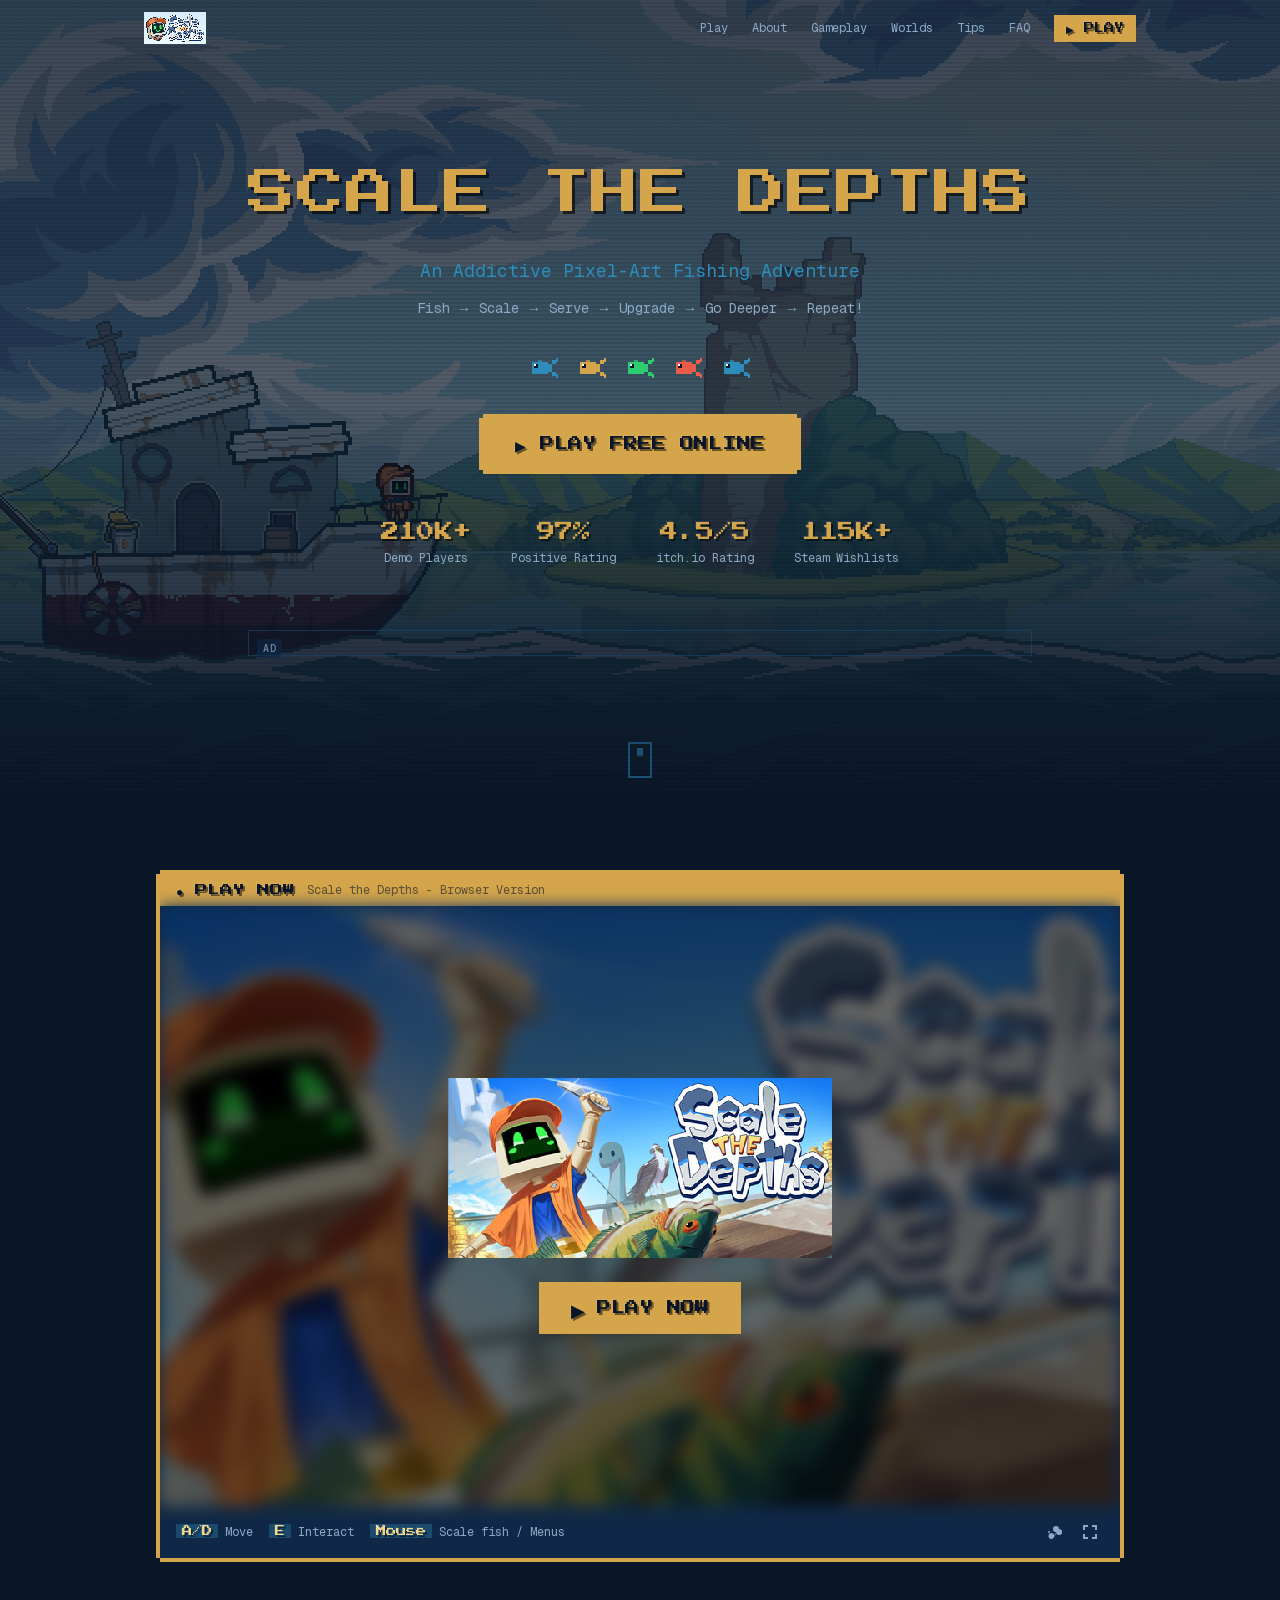
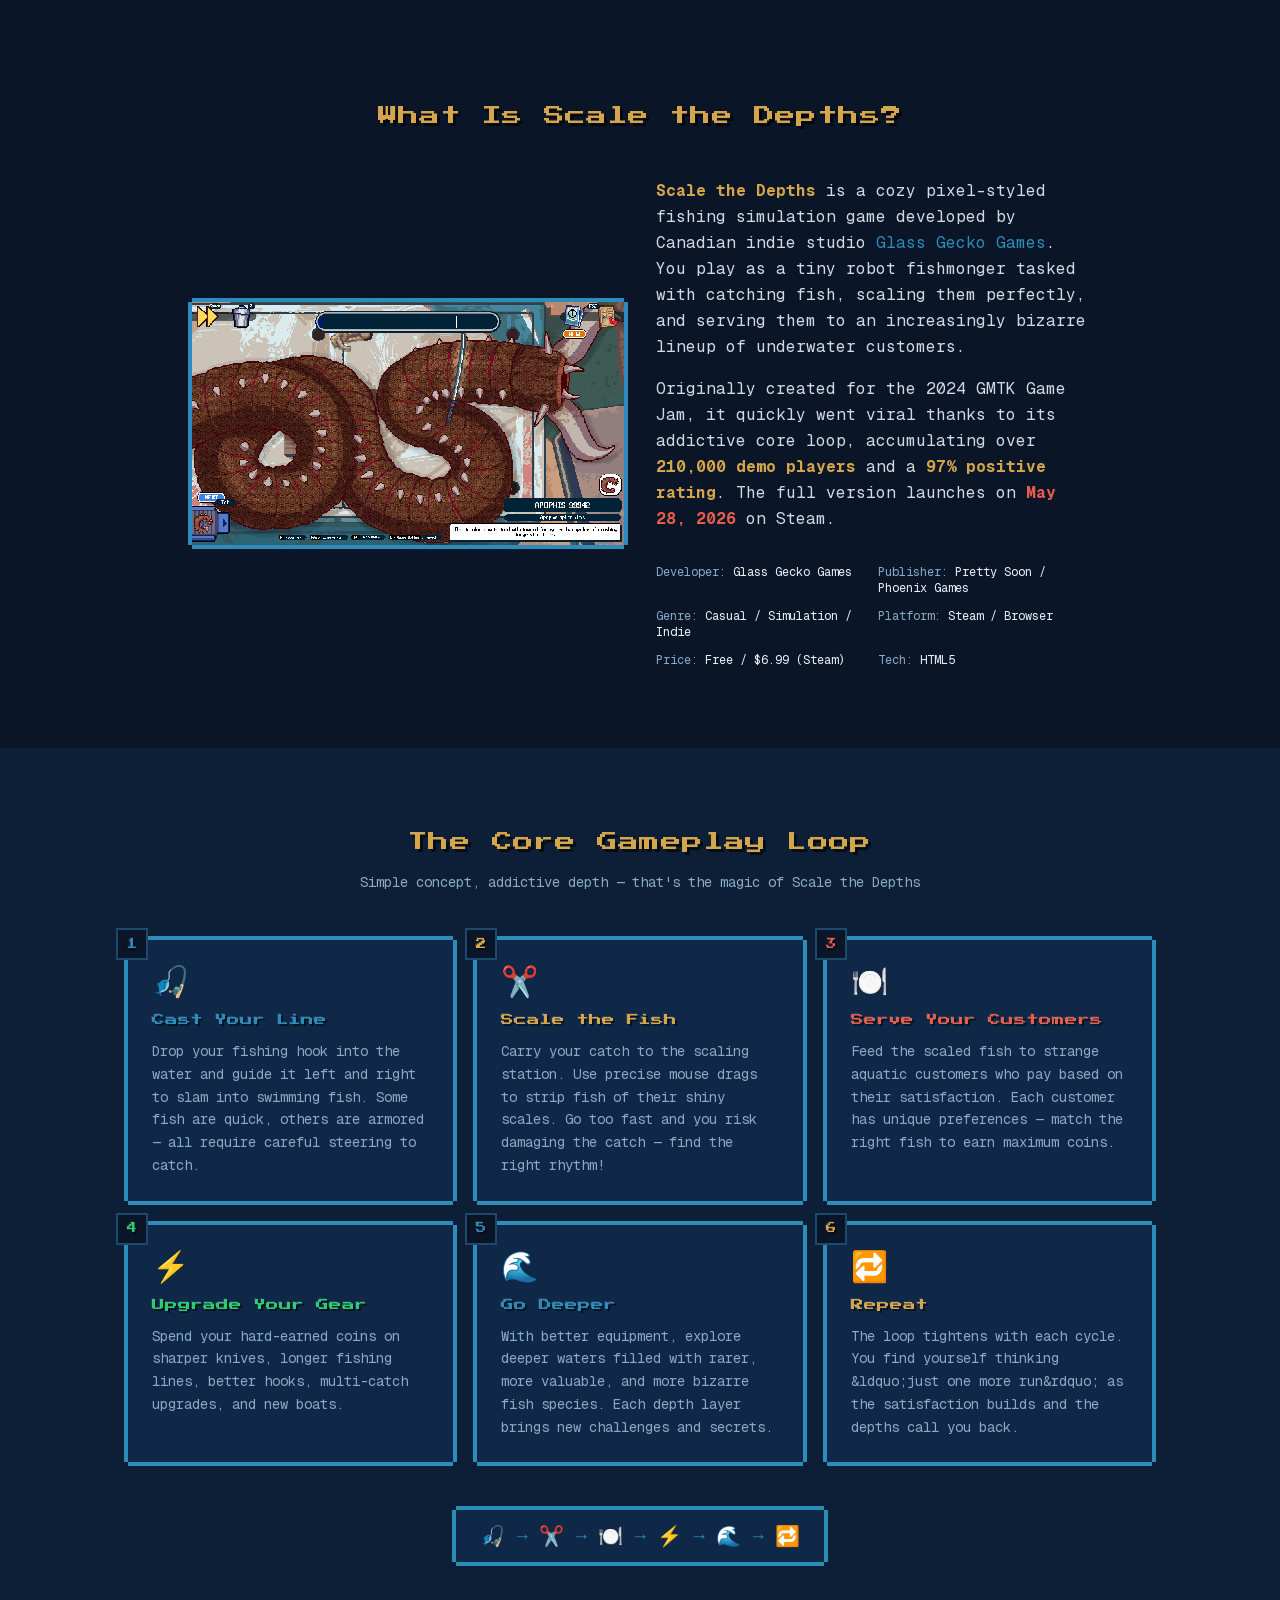
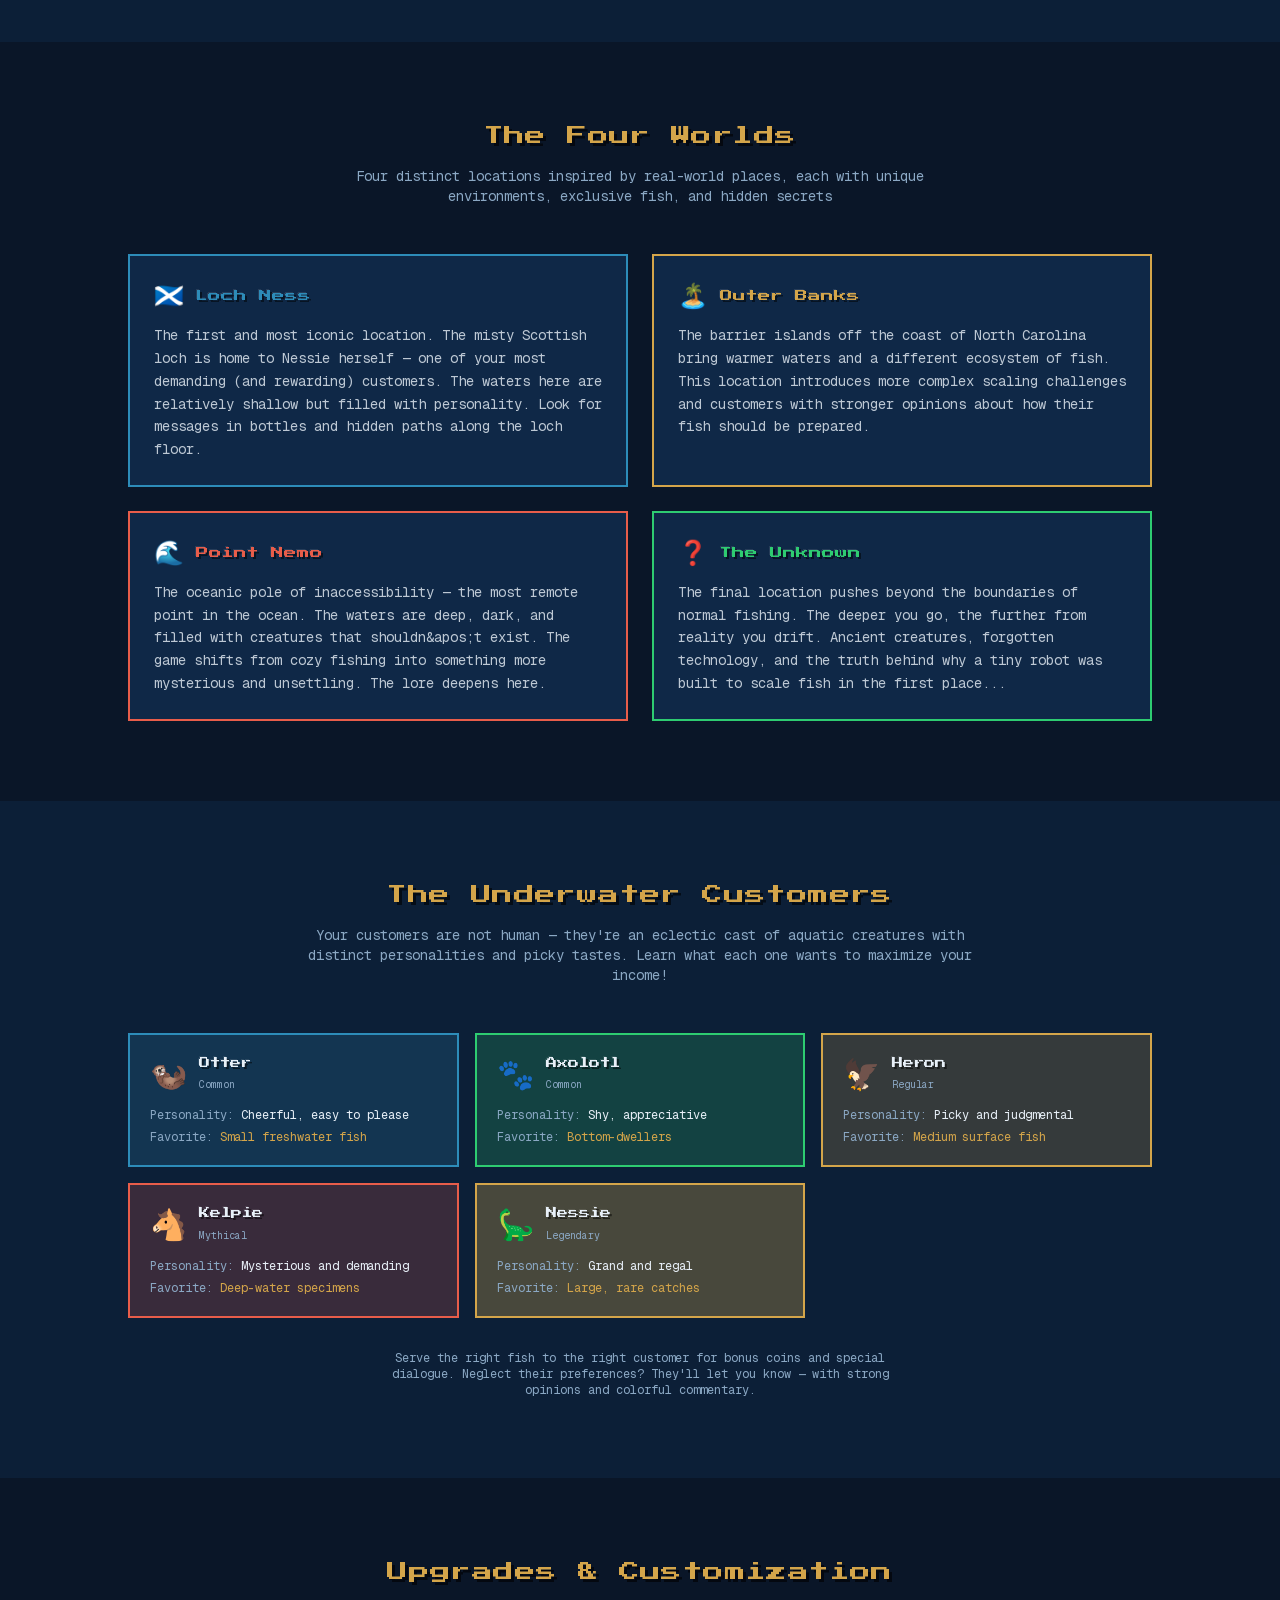
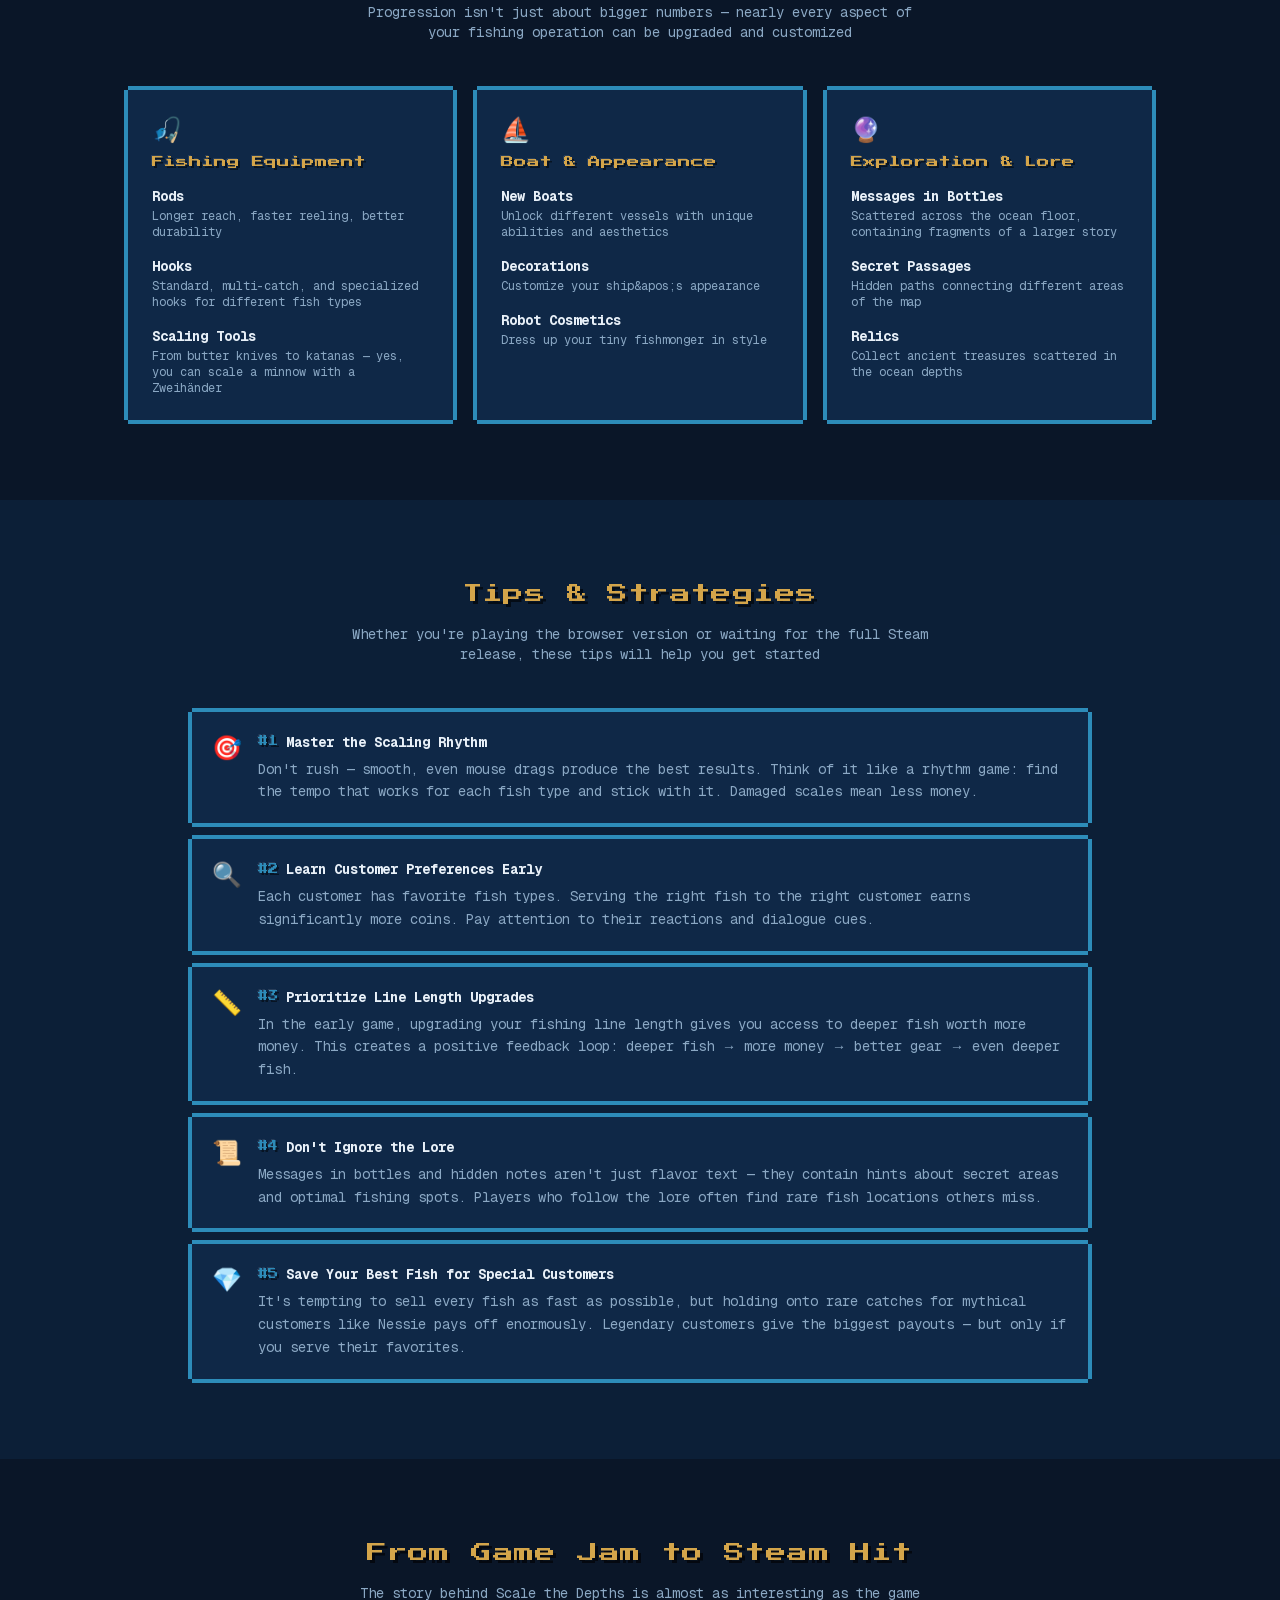
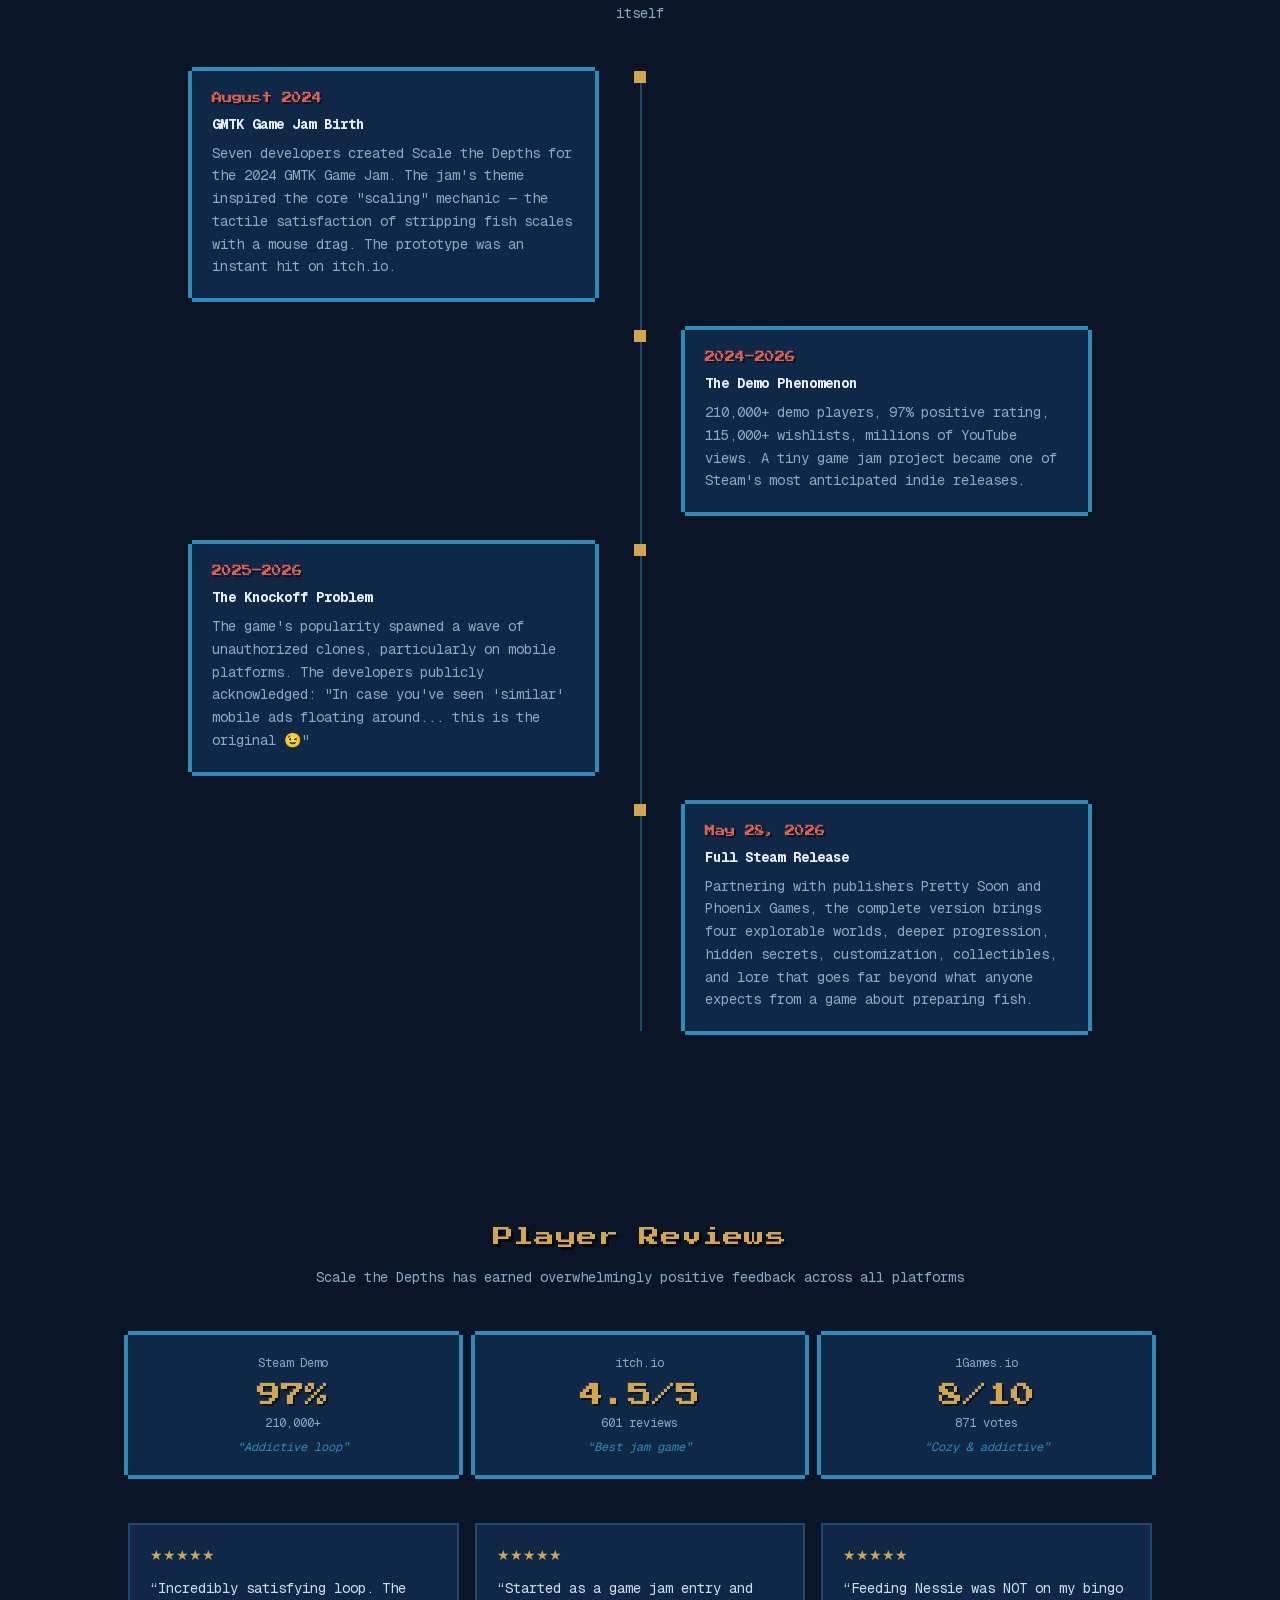
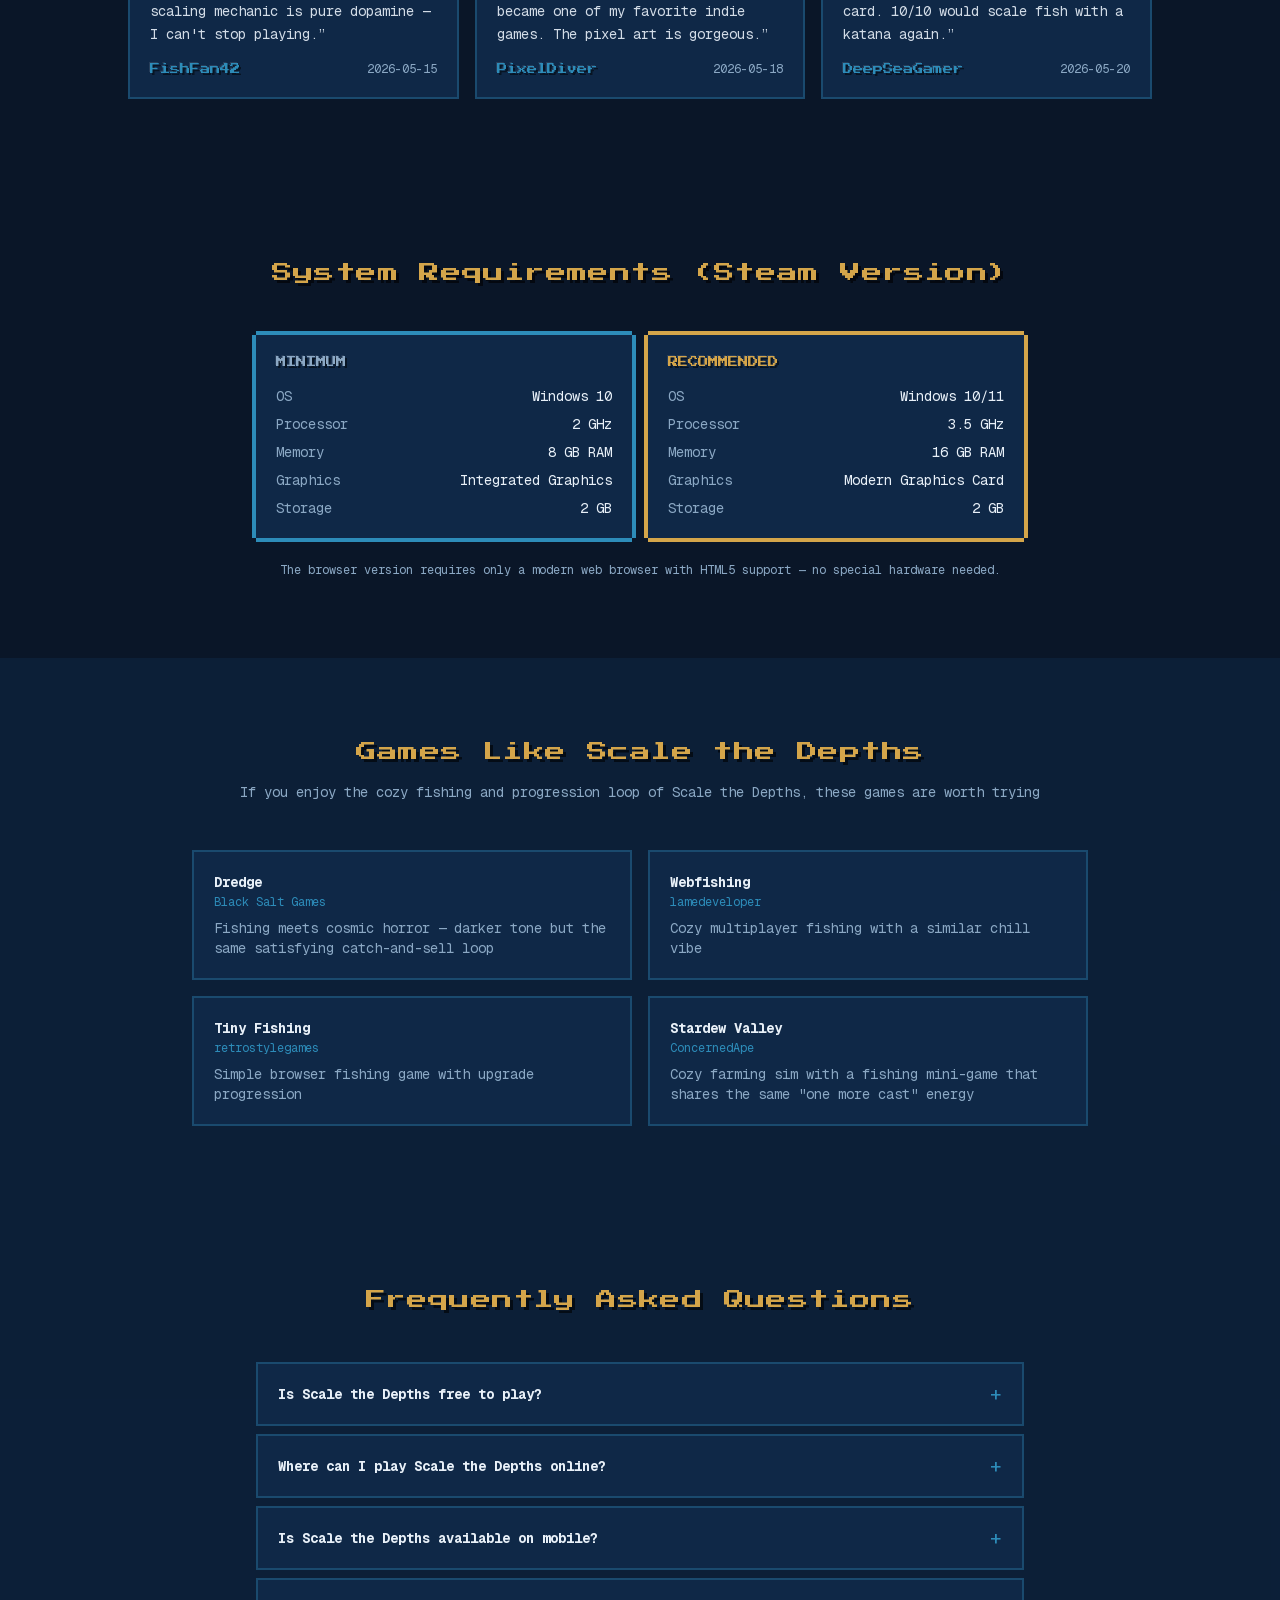
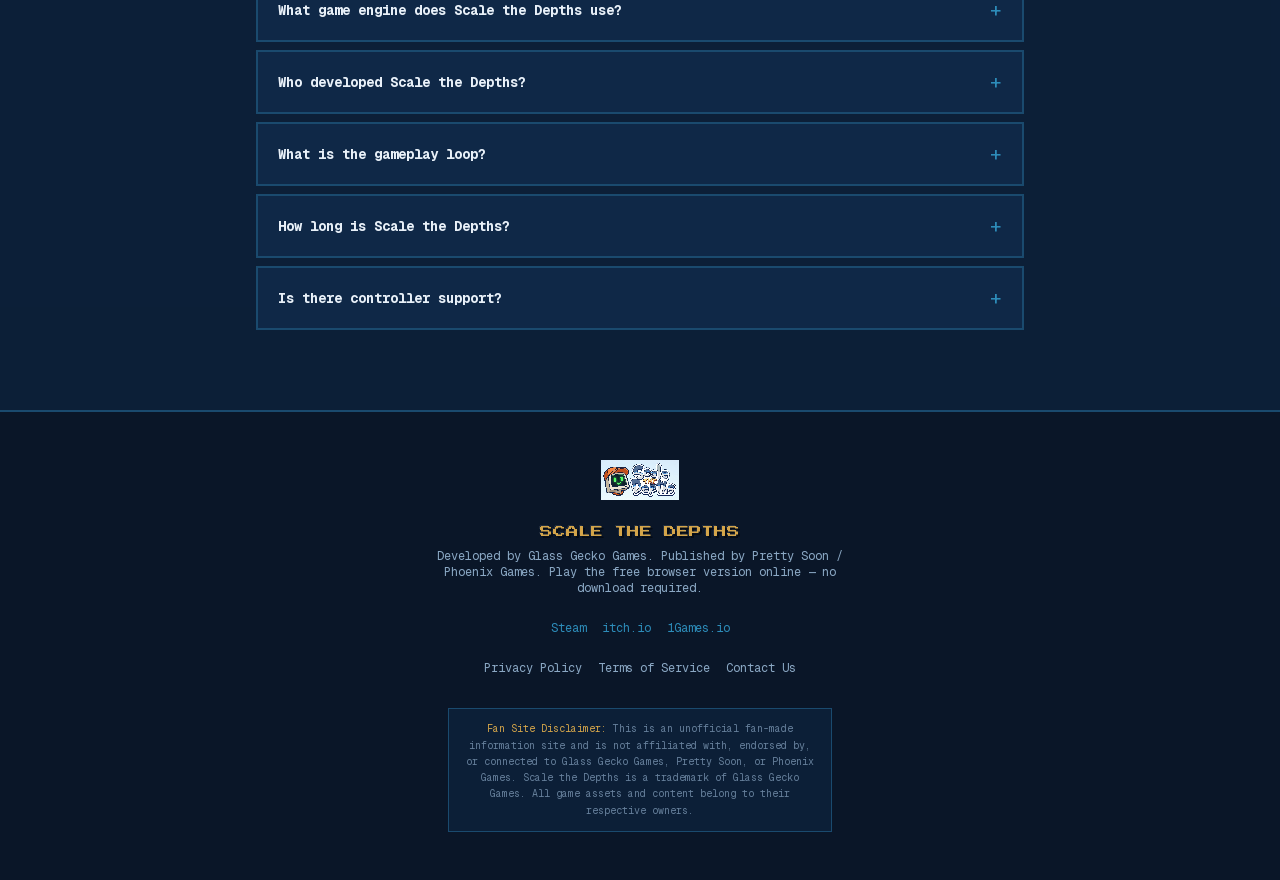
<file: index.html>
<!DOCTYPE html><html lang="en" class="press_start_2p_a695aa79-module__FVZJea__variable geist_mono_8d43a2aa-module__8Li5zG__variable h-full antialiased"><head><meta charSet="utf-8"/><meta name="viewport" content="width=device-width, initial-scale=1"/><link rel="preload" href="/_next/static/media/797e433ab948586e-s.p.08e28id.o-okb.woff2" as="font" crossorigin="" type="font/woff2"/><link rel="preload" href="/_next/static/media/de161955856a921d-s.p.04z8pihzuh7s1.woff2" as="font" crossorigin="" type="font/woff2"/><link rel="preload" as="image" href="/logo.png"/><link rel="preload" as="image" href="/images/steam-scale-the-depths-header.jpg"/><link rel="preload" href="/images/steam-scale-the-depths-screenshot1.jpg" as="image"/><link rel="stylesheet" href="/_next/static/chunks/0aao7ou1zxcij.css" data-precedence="next"/><link rel="preload" as="script" fetchPriority="low" href="/_next/static/chunks/0tcv-rfifak1q.js"/><script src="/_next/static/chunks/00awhcvun08fm.js" async=""></script><script src="/_next/static/chunks/0uezeykgodd86.js" async=""></script><script src="/_next/static/chunks/08v1gg5ld_.hp.js" async=""></script><script src="/_next/static/chunks/turbopack-0.izfkkwdk1rm.js" async=""></script><script src="/_next/static/chunks/07ssmoafa4sk5.js" async=""></script><script src="/_next/static/chunks/0n~v8~rri7~t2.js" async=""></script><script src="/_next/static/chunks/00v5fgnqkhwhj.js" async=""></script><link rel="preload" href="https://www.googletagmanager.com/gtag/js?id=G-6SHDS9DVNF" as="script"/><link rel="preload" href="https://pl30665157.effectivecpmnetwork.com/2c/65/bf/2c65bf37ed0d24b0bec01fe015222b53.js" as="script"/><link rel="preload" href="https://pl30665156.effectivecpmnetwork.com/91f163934ac1c2582e80141406e0b3bd/invoke.js" as="script"/><meta name="next-size-adjust" content=""/><title>Scale the Depths - Play Free Online | Pixel Art Fishing Adventure</title><meta name="description" content="Play Scale the Depths free online — a cozy pixel-styled fishing adventure by Glass Gecko Games. Catch, scale, and serve fish to quirky underwater customers. No download required."/><meta name="keywords" content="Scale the Depths,fishing game,pixel art,online game,free game,HTML5,indie game,casual game,cozy game,browser game"/><meta property="og:title" content="Scale the Depths - Play Free Online | Pixel Art Fishing Adventure"/><meta property="og:description" content="Play Scale the Depths free in your browser — a cozy pixel-styled fishing adventure. No download required!"/><meta property="og:image" content="http://localhost:3000/images/steam-scale-the-depths-header.jpg"/><meta property="og:type" content="website"/><meta name="twitter:card" content="summary_large_image"/><meta name="twitter:title" content="Scale the Depths - Play Free Online | Pixel Art Fishing Adventure"/><meta name="twitter:description" content="Play Scale the Depths free in your browser — a cozy pixel-styled fishing adventure. No download required!"/><meta name="twitter:image" content="http://localhost:3000/images/steam-scale-the-depths-header.jpg"/><link rel="icon" href="/favicon.ico?favicon.0x3dzn~oxb6tn.ico" sizes="256x256" type="image/x-icon"/><link rel="icon" href="/favicon-16x16.png" sizes="16x16" type="image/png"/><link rel="icon" href="/favicon-32x32.png" sizes="32x32" type="image/png"/><link rel="apple-touch-icon" href="/apple-touch-icon.png"/><script src="/_next/static/chunks/03~yq9q893hmn.js" noModule=""></script></head><body class="min-h-full flex flex-col font-mono"><div hidden=""><!--$--><!--/$--></div><nav class="fixed top-0 left-0 right-0 z-50 transition-all duration-300 bg-transparent"><div class="max-w-5xl mx-auto px-4 flex items-center justify-between h-14"><a href="#"><img src="/logo.png" alt="Scale the Depths" class="h-8 pixel-img"/></a><div class="hidden md:flex items-center gap-6"><a href="#play" class="text-xs text-muted-foreground hover:text-sand transition-colors font-mono">Play</a><a href="#about" class="text-xs text-muted-foreground hover:text-sand transition-colors font-mono">About</a><a href="#gameplay" class="text-xs text-muted-foreground hover:text-sand transition-colors font-mono">Gameplay</a><a href="#worlds" class="text-xs text-muted-foreground hover:text-sand transition-colors font-mono">Worlds</a><a href="#tips" class="text-xs text-muted-foreground hover:text-sand transition-colors font-mono">Tips</a><a href="#faq" class="text-xs text-muted-foreground hover:text-sand transition-colors font-mono">FAQ</a><a href="#play" class="bg-sand hover:bg-sand-light text-ocean-deep pixel-text text-[10px] px-3 py-1.5 transition-colors">▶ PLAY</a></div><button class="md:hidden text-muted-foreground hover:text-sand"><div class="space-y-1"><div class="w-5 h-0.5 bg-current transition-transform "></div><div class="w-5 h-0.5 bg-current transition-opacity "></div><div class="w-5 h-0.5 bg-current transition-transform "></div></div></button></div></nav><main><section class="relative min-h-[90vh] flex items-center justify-center overflow-hidden scanlines"><div class="absolute inset-0 bg-cover bg-center bg-no-repeat" style="background-image:url(&#x27;/images/steam-scale-the-depths-bg.jpg&#x27;)"></div><div class="absolute inset-0 bg-gradient-to-b from-ocean-deep/80 via-ocean-deep/70 to-ocean-deep"></div><div class="absolute inset-0 overflow-hidden pointer-events-none"><div class="absolute rounded-none bg-ocean-light/20" style="width:11px;height:11px;left:51.335564349546644%;bottom:-11px;animation:float 9.235260497140931s ease-in-out 3.1943779652789814s infinite"></div><div class="absolute rounded-none bg-ocean-light/20" style="width:4px;height:4px;left:20.51262095684303%;bottom:-4px;animation:float 7.13942977125145s ease-in-out 5.212468734373841s infinite"></div><div class="absolute rounded-none bg-ocean-light/20" style="width:10px;height:10px;left:28.00447637506249%;bottom:-10px;animation:float 7.758995616700847s ease-in-out 7.296934556837435s infinite"></div><div class="absolute rounded-none bg-ocean-light/20" style="width:9px;height:9px;left:12.135166028552934%;bottom:-9px;animation:float 13.202148112597728s ease-in-out 2.5527180879226457s infinite"></div><div class="absolute rounded-none bg-ocean-light/20" style="width:7px;height:7px;left:2.1726086464273653%;bottom:-7px;animation:float 10.427569662656797s ease-in-out 6.046496124496986s infinite"></div><div class="absolute rounded-none bg-ocean-light/20" style="width:4px;height:4px;left:84.03967983719411%;bottom:-4px;animation:float 6.088388541719988s ease-in-out 6.48246102237408s infinite"></div><div class="absolute rounded-none bg-ocean-light/20" style="width:8px;height:8px;left:84.55027747880564%;bottom:-8px;animation:float 6.420150320691189s ease-in-out 2.9979391471904915s infinite"></div><div class="absolute rounded-none bg-ocean-light/20" style="width:7px;height:7px;left:16.918508503478%;bottom:-7px;animation:float 13.32954694590084s ease-in-out 6.170672966617229s infinite"></div><div class="absolute rounded-none bg-ocean-light/20" style="width:7px;height:7px;left:42.71143645455822%;bottom:-7px;animation:float 13.743665097205652s ease-in-out 6.183822478549329s infinite"></div><div class="absolute rounded-none bg-ocean-light/20" style="width:7px;height:7px;left:16.456015928841317%;bottom:-7px;animation:float 11.421218804903488s ease-in-out 3.332331859523139s infinite"></div><div class="absolute rounded-none bg-ocean-light/20" style="width:9px;height:9px;left:56.05155919253202%;bottom:-9px;animation:float 12.459619943776719s ease-in-out 1.530439412570745s infinite"></div><div class="absolute rounded-none bg-ocean-light/20" style="width:7px;height:7px;left:97.57926788314062%;bottom:-7px;animation:float 7.1376748147379665s ease-in-out 2.875800933969545s infinite"></div><div class="absolute rounded-none bg-ocean-light/20" style="width:6px;height:6px;left:82.29804786237862%;bottom:-6px;animation:float 9.308843452547269s ease-in-out 3.44640342274948s infinite"></div><div class="absolute rounded-none bg-ocean-light/20" style="width:8px;height:8px;left:30.292721379501653%;bottom:-8px;animation:float 13.568044638153996s ease-in-out 2.2140422205522228s infinite"></div><div class="absolute rounded-none bg-ocean-light/20" style="width:10px;height:10px;left:72.61546288292165%;bottom:-10px;animation:float 7.734698389066441s ease-in-out 4.7324951962998885s infinite"></div><div class="absolute rounded-none bg-ocean-light/20" style="width:10px;height:10px;left:28.736969757523156%;bottom:-10px;animation:float 13.402848931308602s ease-in-out 0.9343457971340552s infinite"></div><div class="absolute rounded-none bg-ocean-light/20" style="width:10px;height:10px;left:68.53765422383327%;bottom:-10px;animation:float 12.11970958046711s ease-in-out 7.8576246434186885s infinite"></div><div class="absolute rounded-none bg-ocean-light/20" style="width:6px;height:6px;left:82.27302164647867%;bottom:-6px;animation:float 7.24656230982991s ease-in-out 5.232396253060102s infinite"></div><div class="absolute rounded-none bg-ocean-light/20" style="width:6px;height:6px;left:54.98182756125984%;bottom:-6px;animation:float 6.813653204256196s ease-in-out 5.4414744004158955s infinite"></div><div class="absolute rounded-none bg-ocean-light/20" style="width:7px;height:7px;left:19.45391109700154%;bottom:-7px;animation:float 13.51145498624962s ease-in-out 5.434310795170299s infinite"></div></div><div class="relative z-10 text-center px-4 max-w-4xl mx-auto"><h1 class="pixel-heading text-sand text-2xl sm:text-3xl md:text-4xl lg:text-5xl mb-6 leading-relaxed">SCALE THE DEPTHS</h1><p class="text-ocean-light text-sm sm:text-base md:text-lg max-w-2xl mx-auto mb-3 font-mono leading-relaxed">An Addictive Pixel-Art Fishing Adventure</p><p class="text-muted-foreground text-xs sm:text-sm max-w-xl mx-auto mb-10 font-mono">Fish → Scale → Serve → Upgrade → Go Deeper → Repeat!</p><div class="flex items-center justify-center gap-4 mb-10"><svg width="32" height="20" viewBox="0 0 16 10" class="text-ocean-light animate-float" style="image-rendering:pixelated"><rect x="2" y="2" width="8" height="6" fill="currentColor"></rect><rect x="10" y="3" width="2" height="4" fill="currentColor"></rect><rect x="12" y="1" width="2" height="2" fill="currentColor"></rect><rect x="12" y="7" width="2" height="2" fill="currentColor"></rect><rect x="14" y="0" width="1" height="2" fill="currentColor"></rect><rect x="14" y="8" width="1" height="2" fill="currentColor"></rect><rect x="3" y="3" width="2" height="2" fill="#0a1628"></rect><rect x="3" y="3" width="1" height="1" fill="#ffffff"></rect><rect x="5" y="1" width="2" height="1" fill="currentColor" opacity="0.7"></rect></svg><svg width="32" height="20" viewBox="0 0 16 10" class="text-sand animate-float [animation-delay:0.5s]" style="image-rendering:pixelated"><rect x="2" y="2" width="8" height="6" fill="currentColor"></rect><rect x="10" y="3" width="2" height="4" fill="currentColor"></rect><rect x="12" y="1" width="2" height="2" fill="currentColor"></rect><rect x="12" y="7" width="2" height="2" fill="currentColor"></rect><rect x="14" y="0" width="1" height="2" fill="currentColor"></rect><rect x="14" y="8" width="1" height="2" fill="currentColor"></rect><rect x="3" y="3" width="2" height="2" fill="#0a1628"></rect><rect x="3" y="3" width="1" height="1" fill="#ffffff"></rect><rect x="5" y="1" width="2" height="1" fill="currentColor" opacity="0.7"></rect></svg><svg width="32" height="20" viewBox="0 0 16 10" class="text-seaweed animate-float [animation-delay:1s]" style="image-rendering:pixelated"><rect x="2" y="2" width="8" height="6" fill="currentColor"></rect><rect x="10" y="3" width="2" height="4" fill="currentColor"></rect><rect x="12" y="1" width="2" height="2" fill="currentColor"></rect><rect x="12" y="7" width="2" height="2" fill="currentColor"></rect><rect x="14" y="0" width="1" height="2" fill="currentColor"></rect><rect x="14" y="8" width="1" height="2" fill="currentColor"></rect><rect x="3" y="3" width="2" height="2" fill="#0a1628"></rect><rect x="3" y="3" width="1" height="1" fill="#ffffff"></rect><rect x="5" y="1" width="2" height="1" fill="currentColor" opacity="0.7"></rect></svg><svg width="32" height="20" viewBox="0 0 16 10" class="text-coral animate-float [animation-delay:1.5s]" style="image-rendering:pixelated"><rect x="2" y="2" width="8" height="6" fill="currentColor"></rect><rect x="10" y="3" width="2" height="4" fill="currentColor"></rect><rect x="12" y="1" width="2" height="2" fill="currentColor"></rect><rect x="12" y="7" width="2" height="2" fill="currentColor"></rect><rect x="14" y="0" width="1" height="2" fill="currentColor"></rect><rect x="14" y="8" width="1" height="2" fill="currentColor"></rect><rect x="3" y="3" width="2" height="2" fill="#0a1628"></rect><rect x="3" y="3" width="1" height="1" fill="#ffffff"></rect><rect x="5" y="1" width="2" height="1" fill="currentColor" opacity="0.7"></rect></svg><svg width="32" height="20" viewBox="0 0 16 10" class="text-ocean-light animate-float [animation-delay:2s]" style="image-rendering:pixelated"><rect x="2" y="2" width="8" height="6" fill="currentColor"></rect><rect x="10" y="3" width="2" height="4" fill="currentColor"></rect><rect x="12" y="1" width="2" height="2" fill="currentColor"></rect><rect x="12" y="7" width="2" height="2" fill="currentColor"></rect><rect x="14" y="0" width="1" height="2" fill="currentColor"></rect><rect x="14" y="8" width="1" height="2" fill="currentColor"></rect><rect x="3" y="3" width="2" height="2" fill="#0a1628"></rect><rect x="3" y="3" width="1" height="1" fill="#ffffff"></rect><rect x="5" y="1" width="2" height="1" fill="currentColor" opacity="0.7"></rect></svg></div><a href="#play" class="inline-block bg-sand hover:bg-sand-light text-ocean-deep pixel-text text-xs sm:text-sm px-8 py-4 transition-colors duration-150 pixel-border-gold">▶ PLAY FREE ONLINE</a><div class="flex flex-wrap justify-center gap-6 sm:gap-10 mt-12"><div class="text-center"><div class="pixel-text text-sand text-sm sm:text-lg">210K+</div><div class="text-muted-foreground text-xs mt-1 font-mono">Demo Players</div></div><div class="text-center"><div class="pixel-text text-sand text-sm sm:text-lg">97%</div><div class="text-muted-foreground text-xs mt-1 font-mono">Positive Rating</div></div><div class="text-center"><div class="pixel-text text-sand text-sm sm:text-lg">4.5/5</div><div class="text-muted-foreground text-xs mt-1 font-mono">itch.io Rating</div></div><div class="text-center"><div class="pixel-text text-sand text-sm sm:text-lg">115K+</div><div class="text-muted-foreground text-xs mt-1 font-mono">Steam Wishlists</div></div></div><div class="border-border/60 relative mt-12 border pt-6 sm:mt-16"><span class="text-muted-foreground/70 bg-muted/60 absolute top-2 left-2 rounded px-1.5 py-0.5 text-[10px] font-semibold tracking-wider">AD</span><div id="container-91f163934ac1c2582e80141406e0b3bd"></div></div></div><div class="absolute bottom-8 left-1/2 -translate-x-1/2 animate-wave"><div class="w-6 h-9 border-2 border-ocean-light/50 flex items-start justify-center p-1"><div class="w-1.5 h-2 bg-ocean-light/50 animate-bounce"></div></div></div></section><div id="play"><section id="play" class="py-16 px-4"><div class="mx-auto" style="max-width:960px"><div class="pixel-border-gold bg-card overflow-hidden"><div class="bg-sand px-4 py-2 flex items-center gap-3"><span class="text-ocean-deep pixel-text text-xs">● PLAY NOW</span><span class="text-ocean-deep/60 text-xs font-mono">Scale the Depths - Browser Version</span></div><div class="relative w-full" style="aspect-ratio:960 / 600"><div class="absolute inset-0"><div class="absolute inset-0" style="background-image:url(&#x27;/images/steam-scale-the-depths-header.jpg&#x27;);background-size:cover;background-position:center;filter:blur(8px) brightness(0.4)"></div><div class="absolute inset-0 flex flex-col items-center justify-center"><div class="relative z-10 flex flex-col items-center gap-6"><img src="/images/steam-scale-the-depths-header.jpg" alt="Scale the Depths Thumbnail" class="w-96 h-auto object-cover pixel-img"/><button class="flex items-center gap-3 px-8 py-3 bg-sand hover:bg-sand-light text-ocean-deep pixel-text text-sm transition-colors shadow-lg"><span class="text-lg">▶</span>PLAY NOW</button></div></div></div></div><div class="bg-ocean-mid px-4 py-3 flex items-center justify-between text-xs text-muted-foreground"><div class="flex flex-wrap gap-4"><span><kbd class="px-1.5 py-0.5 bg-ocean-surface text-sand-light text-[10px] pixel-text">A/D</kbd> <!-- -->Move</span><span><kbd class="px-1.5 py-0.5 bg-ocean-surface text-sand-light text-[10px] pixel-text">E</kbd> <!-- -->Interact</span><span><kbd class="px-1.5 py-0.5 bg-ocean-surface text-sand-light text-[10px] pixel-text">Mouse</kbd> <!-- -->Scale fish / Menus</span></div><div class="flex items-center gap-2 shrink-0 ml-4"><button class="p-1.5 text-muted-foreground hover:text-sand transition-colors" title="Share"><svg width="16" height="16" viewBox="0 0 16 16" fill="currentColor"><path d="M4 8a1 1 0 11-2 0 1 1 0 012 0zm9-3a3 3 0 10-2.67 2.97L8.35 11.4a3 3 0 100 1.2l2.01-3.45A3 3 0 1013 5z"></path></svg></button><button class="p-1.5 text-muted-foreground hover:text-sand transition-colors" title="Fullscreen"><svg width="16" height="16" viewBox="0 0 16 16" fill="currentColor"><path d="M1 1h5v2H3v3H1V1zm14 0v5h-2V3h-3V1h5zM1 15v-5h2v3h3v2H1zm14 0h-5v-2h3v-3h2v5z"></path></svg></button></div></div></div></div></section></div><div id="about"><section class="py-20 px-4"><div class="max-w-4xl mx-auto"><h2 class="pixel-heading text-sand text-lg sm:text-xl text-center mb-12">What Is Scale the Depths?</h2><div class="grid md:grid-cols-2 gap-8 items-center"><div class="pixel-border bg-card overflow-hidden"><img src="/images/steam-scale-the-depths-screenshot1.jpg" alt="Scale the Depths gameplay screenshot" class="w-full h-auto pixel-img"/></div><div class="space-y-4"><p class="text-foreground/90 leading-relaxed"><span class="text-sand font-bold">Scale the Depths</span> is a cozy pixel-styled fishing simulation game developed by Canadian indie studio<!-- --> <span class="text-ocean-light">Glass Gecko Games</span>. You play as a tiny robot fishmonger tasked with catching fish, scaling them perfectly, and serving them to an increasingly bizarre lineup of underwater customers.</p><p class="text-foreground/90 leading-relaxed">Originally created for the 2024 GMTK Game Jam, it quickly went viral thanks to its addictive core loop, accumulating over<!-- --> <span class="text-sand font-bold">210,000 demo players</span> and a<!-- --> <span class="text-sand font-bold">97% positive rating</span>. The full version launches on<!-- --> <span class="text-coral font-bold">May 28, 2026</span> on Steam.</p><div class="grid grid-cols-2 gap-3 pt-4"><div class="text-xs"><span class="text-muted-foreground">Developer<!-- -->: </span><span class="text-foreground">Glass Gecko Games</span></div><div class="text-xs"><span class="text-muted-foreground">Publisher<!-- -->: </span><span class="text-foreground">Pretty Soon / Phoenix Games</span></div><div class="text-xs"><span class="text-muted-foreground">Genre<!-- -->: </span><span class="text-foreground">Casual / Simulation / Indie</span></div><div class="text-xs"><span class="text-muted-foreground">Platform<!-- -->: </span><span class="text-foreground">Steam / Browser</span></div><div class="text-xs"><span class="text-muted-foreground">Price<!-- -->: </span><span class="text-foreground">Free / $6.99 (Steam)</span></div><div class="text-xs"><span class="text-muted-foreground">Tech<!-- -->: </span><span class="text-foreground">HTML5</span></div></div></div></div></div></section></div><div id="gameplay"><section class="py-20 px-4 bg-ocean-mid/50"><div class="max-w-5xl mx-auto"><h2 class="pixel-heading text-sand text-lg sm:text-xl text-center mb-4">The Core Gameplay Loop</h2><p class="text-center text-muted-foreground text-sm mb-12 max-w-xl mx-auto">Simple concept, addictive depth — that&#x27;s the magic of Scale the Depths</p><div class="grid sm:grid-cols-2 lg:grid-cols-3 gap-6"><div class="bg-card p-6 pixel-border relative group hover:bg-ocean-surface/30 transition-colors duration-200"><div class="absolute -top-3 -left-3 w-8 h-8 bg-ocean-deep border-2 text-ocean-light flex items-center justify-center pixel-text text-[10px]">1</div><div class="text-3xl mb-3">🎣</div><h3 class="pixel-text text-xs text-ocean-light mb-3">Cast Your Line</h3><p class="text-muted-foreground text-sm leading-relaxed">Drop your fishing hook into the water and guide it left and right to slam into swimming fish. Some fish are quick, others are armored — all require careful steering to catch.</p></div><div class="bg-card p-6 pixel-border relative group hover:bg-ocean-surface/30 transition-colors duration-200"><div class="absolute -top-3 -left-3 w-8 h-8 bg-ocean-deep border-2 text-sand flex items-center justify-center pixel-text text-[10px]">2</div><div class="text-3xl mb-3">✂️</div><h3 class="pixel-text text-xs text-sand mb-3">Scale the Fish</h3><p class="text-muted-foreground text-sm leading-relaxed">Carry your catch to the scaling station. Use precise mouse drags to strip fish of their shiny scales. Go too fast and you risk damaging the catch — find the right rhythm!</p></div><div class="bg-card p-6 pixel-border relative group hover:bg-ocean-surface/30 transition-colors duration-200"><div class="absolute -top-3 -left-3 w-8 h-8 bg-ocean-deep border-2 text-coral flex items-center justify-center pixel-text text-[10px]">3</div><div class="text-3xl mb-3">🍽️</div><h3 class="pixel-text text-xs text-coral mb-3">Serve Your Customers</h3><p class="text-muted-foreground text-sm leading-relaxed">Feed the scaled fish to strange aquatic customers who pay based on their satisfaction. Each customer has unique preferences — match the right fish to earn maximum coins.</p></div><div class="bg-card p-6 pixel-border relative group hover:bg-ocean-surface/30 transition-colors duration-200"><div class="absolute -top-3 -left-3 w-8 h-8 bg-ocean-deep border-2 text-seaweed flex items-center justify-center pixel-text text-[10px]">4</div><div class="text-3xl mb-3">⚡</div><h3 class="pixel-text text-xs text-seaweed mb-3">Upgrade Your Gear</h3><p class="text-muted-foreground text-sm leading-relaxed">Spend your hard-earned coins on sharper knives, longer fishing lines, better hooks, multi-catch upgrades, and new boats.</p></div><div class="bg-card p-6 pixel-border relative group hover:bg-ocean-surface/30 transition-colors duration-200"><div class="absolute -top-3 -left-3 w-8 h-8 bg-ocean-deep border-2 text-ocean-light flex items-center justify-center pixel-text text-[10px]">5</div><div class="text-3xl mb-3">🌊</div><h3 class="pixel-text text-xs text-ocean-light mb-3">Go Deeper</h3><p class="text-muted-foreground text-sm leading-relaxed">With better equipment, explore deeper waters filled with rarer, more valuable, and more bizarre fish species. Each depth layer brings new challenges and secrets.</p></div><div class="bg-card p-6 pixel-border relative group hover:bg-ocean-surface/30 transition-colors duration-200"><div class="absolute -top-3 -left-3 w-8 h-8 bg-ocean-deep border-2 text-sand flex items-center justify-center pixel-text text-[10px]">6</div><div class="text-3xl mb-3">🔁</div><h3 class="pixel-text text-xs text-sand mb-3">Repeat</h3><p class="text-muted-foreground text-sm leading-relaxed">The loop tightens with each cycle. You find yourself thinking &amp;ldquo;just one more run&amp;rdquo; as the satisfaction builds and the depths call you back.</p></div></div><div class="mt-12 text-center"><div class="inline-flex items-center gap-2 bg-card px-6 py-3 pixel-border"><span class="text-xl">🎣</span><span class="text-ocean-light text-lg">→</span><span class="text-xl">✂️</span><span class="text-ocean-light text-lg">→</span><span class="text-xl">🍽️</span><span class="text-ocean-light text-lg">→</span><span class="text-xl">⚡</span><span class="text-ocean-light text-lg">→</span><span class="text-xl">🌊</span><span class="text-ocean-light text-lg">→</span><span class="text-xl">🔁</span></div></div></div></section></div><div id="worlds"><section class="py-20 px-4"><div class="max-w-5xl mx-auto"><h2 class="pixel-heading text-sand text-lg sm:text-xl text-center mb-4">The Four Worlds</h2><p class="text-center text-muted-foreground text-sm mb-12 max-w-2xl mx-auto">Four distinct locations inspired by real-world places, each with unique environments, exclusive fish, and hidden secrets</p><div class="grid sm:grid-cols-2 gap-6"><div class="bg-card border-2 border-ocean-light p-6 hover:bg-ocean-surface/20 transition-colors duration-200"><div class="flex items-center gap-3 mb-3"><span class="text-2xl">🏴󠁧󠁢󠁳󠁣󠁴󠁿</span><h3 class="pixel-text text-xs text-ocean-light">Loch Ness</h3></div><p class="text-foreground/80 text-sm leading-relaxed">The first and most iconic location. The misty Scottish loch is home to Nessie herself — one of your most demanding (and rewarding) customers. The waters here are relatively shallow but filled with personality. Look for messages in bottles and hidden paths along the loch floor.</p></div><div class="bg-card border-2 border-sand p-6 hover:bg-ocean-surface/20 transition-colors duration-200"><div class="flex items-center gap-3 mb-3"><span class="text-2xl">🏝️</span><h3 class="pixel-text text-xs text-sand">Outer Banks</h3></div><p class="text-foreground/80 text-sm leading-relaxed">The barrier islands off the coast of North Carolina bring warmer waters and a different ecosystem of fish. This location introduces more complex scaling challenges and customers with stronger opinions about how their fish should be prepared.</p></div><div class="bg-card border-2 border-coral p-6 hover:bg-ocean-surface/20 transition-colors duration-200"><div class="flex items-center gap-3 mb-3"><span class="text-2xl">🌊</span><h3 class="pixel-text text-xs text-coral">Point Nemo</h3></div><p class="text-foreground/80 text-sm leading-relaxed">The oceanic pole of inaccessibility — the most remote point in the ocean. The waters are deep, dark, and filled with creatures that shouldn&amp;apos;t exist. The game shifts from cozy fishing into something more mysterious and unsettling. The lore deepens here.</p></div><div class="bg-card border-2 border-seaweed p-6 hover:bg-ocean-surface/20 transition-colors duration-200"><div class="flex items-center gap-3 mb-3"><span class="text-2xl">❓</span><h3 class="pixel-text text-xs text-seaweed">The Unknown</h3></div><p class="text-foreground/80 text-sm leading-relaxed">The final location pushes beyond the boundaries of normal fishing. The deeper you go, the further from reality you drift. Ancient creatures, forgotten technology, and the truth behind why a tiny robot was built to scale fish in the first place...</p></div></div></div></section></div><section class="py-20 px-4 bg-ocean-mid/50"><div class="max-w-5xl mx-auto"><h2 class="pixel-heading text-sand text-lg sm:text-xl text-center mb-4">The Underwater Customers</h2><p class="text-center text-muted-foreground text-sm mb-12 max-w-2xl mx-auto">Your customers are not human — they&#x27;re an eclectic cast of aquatic creatures with distinct personalities and picky tastes. Learn what each one wants to maximize your income!</p><div class="grid sm:grid-cols-2 lg:grid-cols-3 gap-4"><div class="bg-card border-2 bg-ocean-light/20 border-ocean-light p-5"><div class="flex items-center gap-3 mb-3"><span class="text-3xl">🦦</span><div><h3 class="pixel-text text-[11px] text-foreground">Otter</h3><span class="text-muted-foreground text-[10px] font-mono">Common</span></div></div><div class="space-y-1.5 text-xs"><div><span class="text-muted-foreground">Personality: </span><span class="text-foreground">Cheerful, easy to please</span></div><div><span class="text-muted-foreground">Favorite: </span><span class="text-sand">Small freshwater fish</span></div></div></div><div class="bg-card border-2 bg-seaweed/20 border-seaweed p-5"><div class="flex items-center gap-3 mb-3"><span class="text-3xl">🐾</span><div><h3 class="pixel-text text-[11px] text-foreground">Axolotl</h3><span class="text-muted-foreground text-[10px] font-mono">Common</span></div></div><div class="space-y-1.5 text-xs"><div><span class="text-muted-foreground">Personality: </span><span class="text-foreground">Shy, appreciative</span></div><div><span class="text-muted-foreground">Favorite: </span><span class="text-sand">Bottom-dwellers</span></div></div></div><div class="bg-card border-2 bg-sand/20 border-sand p-5"><div class="flex items-center gap-3 mb-3"><span class="text-3xl">🦅</span><div><h3 class="pixel-text text-[11px] text-foreground">Heron</h3><span class="text-muted-foreground text-[10px] font-mono">Regular</span></div></div><div class="space-y-1.5 text-xs"><div><span class="text-muted-foreground">Personality: </span><span class="text-foreground">Picky and judgmental</span></div><div><span class="text-muted-foreground">Favorite: </span><span class="text-sand">Medium surface fish</span></div></div></div><div class="bg-card border-2 bg-coral/20 border-coral p-5"><div class="flex items-center gap-3 mb-3"><span class="text-3xl">🐴</span><div><h3 class="pixel-text text-[11px] text-foreground">Kelpie</h3><span class="text-muted-foreground text-[10px] font-mono">Mythical</span></div></div><div class="space-y-1.5 text-xs"><div><span class="text-muted-foreground">Personality: </span><span class="text-foreground">Mysterious and demanding</span></div><div><span class="text-muted-foreground">Favorite: </span><span class="text-sand">Deep-water specimens</span></div></div></div><div class="bg-card border-2 bg-sand/30 border-sand p-5"><div class="flex items-center gap-3 mb-3"><span class="text-3xl">🦕</span><div><h3 class="pixel-text text-[11px] text-foreground">Nessie</h3><span class="text-muted-foreground text-[10px] font-mono">Legendary</span></div></div><div class="space-y-1.5 text-xs"><div><span class="text-muted-foreground">Personality: </span><span class="text-foreground">Grand and regal</span></div><div><span class="text-muted-foreground">Favorite: </span><span class="text-sand">Large, rare catches</span></div></div></div></div><p class="text-center text-muted-foreground text-xs mt-8 max-w-lg mx-auto">Serve the right fish to the right customer for bonus coins and special dialogue. Neglect their preferences? They&#x27;ll let you know — with strong opinions and colorful commentary.</p></div></section><section class="py-20 px-4"><div class="max-w-5xl mx-auto"><h2 class="pixel-heading text-sand text-lg sm:text-xl text-center mb-4">Upgrades &amp; Customization</h2><p class="text-center text-muted-foreground text-sm mb-12 max-w-xl mx-auto">Progression isn&#x27;t just about bigger numbers — nearly every aspect of your fishing operation can be upgraded and customized</p><div class="grid md:grid-cols-3 gap-6"><div class="bg-card p-6 pixel-border"><div class="text-2xl mb-2">🎣</div><h3 class="pixel-text text-xs text-sand mb-4">Fishing Equipment</h3><div class="space-y-4"><div><div class="text-sm text-foreground font-bold">Rods</div><div class="text-xs text-muted-foreground mt-0.5">Longer reach, faster reeling, better durability</div></div><div><div class="text-sm text-foreground font-bold">Hooks</div><div class="text-xs text-muted-foreground mt-0.5">Standard, multi-catch, and specialized hooks for different fish types</div></div><div><div class="text-sm text-foreground font-bold">Scaling Tools</div><div class="text-xs text-muted-foreground mt-0.5">From butter knives to katanas — yes, you can scale a minnow with a Zweihänder</div></div></div></div><div class="bg-card p-6 pixel-border"><div class="text-2xl mb-2">⛵</div><h3 class="pixel-text text-xs text-sand mb-4">Boat &amp; Appearance</h3><div class="space-y-4"><div><div class="text-sm text-foreground font-bold">New Boats</div><div class="text-xs text-muted-foreground mt-0.5">Unlock different vessels with unique abilities and aesthetics</div></div><div><div class="text-sm text-foreground font-bold">Decorations</div><div class="text-xs text-muted-foreground mt-0.5">Customize your ship&amp;apos;s appearance</div></div><div><div class="text-sm text-foreground font-bold">Robot Cosmetics</div><div class="text-xs text-muted-foreground mt-0.5">Dress up your tiny fishmonger in style</div></div></div></div><div class="bg-card p-6 pixel-border"><div class="text-2xl mb-2">🔮</div><h3 class="pixel-text text-xs text-sand mb-4">Exploration &amp; Lore</h3><div class="space-y-4"><div><div class="text-sm text-foreground font-bold">Messages in Bottles</div><div class="text-xs text-muted-foreground mt-0.5">Scattered across the ocean floor, containing fragments of a larger story</div></div><div><div class="text-sm text-foreground font-bold">Secret Passages</div><div class="text-xs text-muted-foreground mt-0.5">Hidden paths connecting different areas of the map</div></div><div><div class="text-sm text-foreground font-bold">Relics</div><div class="text-xs text-muted-foreground mt-0.5">Collect ancient treasures scattered in the ocean depths</div></div></div></div></div></div></section><section class="py-20 px-4 bg-ocean-mid/50"><div class="max-w-4xl mx-auto"><h2 class="pixel-heading text-sand text-lg sm:text-xl text-center mb-4">Tips &amp; Strategies</h2><p class="text-center text-muted-foreground text-sm mb-12 max-w-xl mx-auto">Whether you&#x27;re playing the browser version or waiting for the full Steam release, these tips will help you get started</p><div class="space-y-4"><div class="bg-card p-5 flex gap-4 items-start pixel-border"><div class="text-2xl shrink-0">🎯</div><div><div class="flex items-center gap-2 mb-1.5"><span class="pixel-text text-[10px] text-ocean-light">#<!-- -->1</span><h3 class="text-sm font-bold text-foreground">Master the Scaling Rhythm</h3></div><p class="text-muted-foreground text-sm leading-relaxed">Don&#x27;t rush — smooth, even mouse drags produce the best results. Think of it like a rhythm game: find the tempo that works for each fish type and stick with it. Damaged scales mean less money.</p></div></div><div class="bg-card p-5 flex gap-4 items-start pixel-border"><div class="text-2xl shrink-0">🔍</div><div><div class="flex items-center gap-2 mb-1.5"><span class="pixel-text text-[10px] text-ocean-light">#<!-- -->2</span><h3 class="text-sm font-bold text-foreground">Learn Customer Preferences Early</h3></div><p class="text-muted-foreground text-sm leading-relaxed">Each customer has favorite fish types. Serving the right fish to the right customer earns significantly more coins. Pay attention to their reactions and dialogue cues.</p></div></div><div class="bg-card p-5 flex gap-4 items-start pixel-border"><div class="text-2xl shrink-0">📏</div><div><div class="flex items-center gap-2 mb-1.5"><span class="pixel-text text-[10px] text-ocean-light">#<!-- -->3</span><h3 class="text-sm font-bold text-foreground">Prioritize Line Length Upgrades</h3></div><p class="text-muted-foreground text-sm leading-relaxed">In the early game, upgrading your fishing line length gives you access to deeper fish worth more money. This creates a positive feedback loop: deeper fish → more money → better gear → even deeper fish.</p></div></div><div class="bg-card p-5 flex gap-4 items-start pixel-border"><div class="text-2xl shrink-0">📜</div><div><div class="flex items-center gap-2 mb-1.5"><span class="pixel-text text-[10px] text-ocean-light">#<!-- -->4</span><h3 class="text-sm font-bold text-foreground">Don&#x27;t Ignore the Lore</h3></div><p class="text-muted-foreground text-sm leading-relaxed">Messages in bottles and hidden notes aren&#x27;t just flavor text — they contain hints about secret areas and optimal fishing spots. Players who follow the lore often find rare fish locations others miss.</p></div></div><div class="bg-card p-5 flex gap-4 items-start pixel-border"><div class="text-2xl shrink-0">💎</div><div><div class="flex items-center gap-2 mb-1.5"><span class="pixel-text text-[10px] text-ocean-light">#<!-- -->5</span><h3 class="text-sm font-bold text-foreground">Save Your Best Fish for Special Customers</h3></div><p class="text-muted-foreground text-sm leading-relaxed">It&#x27;s tempting to sell every fish as fast as possible, but holding onto rare catches for mythical customers like Nessie pays off enormously. Legendary customers give the biggest payouts — but only if you serve their favorites.</p></div></div></div></div></section><section class="py-20 px-4"><div class="max-w-4xl mx-auto"><h2 class="pixel-heading text-sand text-lg sm:text-xl text-center mb-4">From Game Jam to Steam Hit</h2><p class="text-center text-muted-foreground text-sm mb-12 max-w-xl mx-auto">The story behind Scale the Depths is almost as interesting as the game itself</p><div class="relative"><div class="absolute left-4 md:left-1/2 top-0 bottom-0 w-0.5 bg-ocean-surface"></div><div class="relative flex items-start mb-8 "><div class="absolute left-4 md:left-1/2 -translate-x-1/2 w-3 h-3 bg-sand z-10"></div><div class="ml-10 md:ml-0 md:w-[45%] bg-card p-5 pixel-border md:mr-[55%]"><div class="pixel-text text-[10px] text-coral mb-2">August 2024</div><h3 class="text-sm font-bold text-foreground mb-2">GMTK Game Jam Birth</h3><p class="text-muted-foreground text-sm leading-relaxed">Seven developers created Scale the Depths for the 2024 GMTK Game Jam. The jam&#x27;s theme inspired the core &quot;scaling&quot; mechanic — the tactile satisfaction of stripping fish scales with a mouse drag. The prototype was an instant hit on itch.io.</p></div></div><div class="relative flex items-start mb-8 md:flex-row-reverse"><div class="absolute left-4 md:left-1/2 -translate-x-1/2 w-3 h-3 bg-sand z-10"></div><div class="ml-10 md:ml-0 md:w-[45%] bg-card p-5 pixel-border md:ml-[55%]"><div class="pixel-text text-[10px] text-coral mb-2">2024–2026</div><h3 class="text-sm font-bold text-foreground mb-2">The Demo Phenomenon</h3><p class="text-muted-foreground text-sm leading-relaxed">210,000+ demo players, 97% positive rating, 115,000+ wishlists, millions of YouTube views. A tiny game jam project became one of Steam&#x27;s most anticipated indie releases.</p></div></div><div class="relative flex items-start mb-8 "><div class="absolute left-4 md:left-1/2 -translate-x-1/2 w-3 h-3 bg-sand z-10"></div><div class="ml-10 md:ml-0 md:w-[45%] bg-card p-5 pixel-border md:mr-[55%]"><div class="pixel-text text-[10px] text-coral mb-2">2025–2026</div><h3 class="text-sm font-bold text-foreground mb-2">The Knockoff Problem</h3><p class="text-muted-foreground text-sm leading-relaxed">The game&#x27;s popularity spawned a wave of unauthorized clones, particularly on mobile platforms. The developers publicly acknowledged: &quot;In case you&#x27;ve seen &#x27;similar&#x27; mobile ads floating around... this is the original 😉&quot;</p></div></div><div class="relative flex items-start mb-8 md:flex-row-reverse"><div class="absolute left-4 md:left-1/2 -translate-x-1/2 w-3 h-3 bg-sand z-10"></div><div class="ml-10 md:ml-0 md:w-[45%] bg-card p-5 pixel-border md:ml-[55%]"><div class="pixel-text text-[10px] text-coral mb-2">May 28, 2026</div><h3 class="text-sm font-bold text-foreground mb-2">Full Steam Release</h3><p class="text-muted-foreground text-sm leading-relaxed">Partnering with publishers Pretty Soon and Phoenix Games, the complete version brings four explorable worlds, deeper progression, hidden secrets, customization, collectibles, and lore that goes far beyond what anyone expects from a game about preparing fish.</p></div></div></div></div></section><section class="py-20 px-4"><div class="max-w-5xl mx-auto"><h2 class="pixel-heading text-sand text-lg sm:text-xl text-center mb-4">Player Reviews</h2><p class="text-center text-muted-foreground text-sm mb-12">Scale the Depths has earned overwhelmingly positive feedback across all platforms</p><div class="grid sm:grid-cols-3 gap-4 mb-12"><div class="bg-card p-5 text-center pixel-border"><div class="text-xs text-muted-foreground font-mono mb-2">Steam Demo</div><div class="pixel-text text-sand text-2xl mb-1">97%</div><div class="text-xs text-muted-foreground">210,000+</div><div class="text-xs text-ocean-light mt-2 italic">“<!-- -->Addictive loop<!-- -->”</div></div><div class="bg-card p-5 text-center pixel-border"><div class="text-xs text-muted-foreground font-mono mb-2">itch.io</div><div class="pixel-text text-sand text-2xl mb-1">4.5/5</div><div class="text-xs text-muted-foreground">601 reviews</div><div class="text-xs text-ocean-light mt-2 italic">“<!-- -->Best jam game<!-- -->”</div></div><div class="bg-card p-5 text-center pixel-border"><div class="text-xs text-muted-foreground font-mono mb-2">1Games.io</div><div class="pixel-text text-sand text-2xl mb-1">8/10</div><div class="text-xs text-muted-foreground">871 votes</div><div class="text-xs text-ocean-light mt-2 italic">“<!-- -->Cozy &amp; addictive<!-- -->”</div></div></div><div class="grid sm:grid-cols-3 gap-4"><div class="bg-card p-5 border-2 border-ocean-surface"><div class="text-sand text-sm mb-3">★★★★★</div><p class="text-foreground/90 text-sm leading-relaxed mb-4">“<!-- -->Incredibly satisfying loop. The scaling mechanic is pure dopamine — I can&#x27;t stop playing.<!-- -->”</p><div class="flex items-center justify-between"><span class="pixel-text text-[10px] text-ocean-light">FishFan42</span><span class="text-xs text-muted-foreground">2026-05-15</span></div></div><div class="bg-card p-5 border-2 border-ocean-surface"><div class="text-sand text-sm mb-3">★★★★★</div><p class="text-foreground/90 text-sm leading-relaxed mb-4">“<!-- -->Started as a game jam entry and became one of my favorite indie games. The pixel art is gorgeous.<!-- -->”</p><div class="flex items-center justify-between"><span class="pixel-text text-[10px] text-ocean-light">PixelDiver</span><span class="text-xs text-muted-foreground">2026-05-18</span></div></div><div class="bg-card p-5 border-2 border-ocean-surface"><div class="text-sand text-sm mb-3">★★★★★</div><p class="text-foreground/90 text-sm leading-relaxed mb-4">“<!-- -->Feeding Nessie was NOT on my bingo card. 10/10 would scale fish with a katana again.<!-- -->”</p><div class="flex items-center justify-between"><span class="pixel-text text-[10px] text-ocean-light">DeepSeaGamer</span><span class="text-xs text-muted-foreground">2026-05-20</span></div></div></div></div></section><section class="py-20 px-4"><div class="max-w-3xl mx-auto"><h2 class="pixel-heading text-sand text-lg sm:text-xl text-center mb-12">System Requirements (Steam Version)</h2><div class="grid sm:grid-cols-2 gap-4"><div class="bg-card p-5 pixel-border"><h3 class="pixel-text text-[10px] text-muted-foreground mb-4">MINIMUM</h3><div class="space-y-2 text-sm"><div class="flex justify-between"><span class="text-muted-foreground">OS</span><span class="text-foreground">Windows 10</span></div><div class="flex justify-between"><span class="text-muted-foreground">Processor</span><span class="text-foreground">2 GHz</span></div><div class="flex justify-between"><span class="text-muted-foreground">Memory</span><span class="text-foreground">8 GB RAM</span></div><div class="flex justify-between"><span class="text-muted-foreground">Graphics</span><span class="text-foreground">Integrated Graphics</span></div><div class="flex justify-between"><span class="text-muted-foreground">Storage</span><span class="text-foreground">2 GB</span></div></div></div><div class="bg-card p-5 pixel-border-gold"><h3 class="pixel-text text-[10px] text-sand mb-4">RECOMMENDED</h3><div class="space-y-2 text-sm"><div class="flex justify-between"><span class="text-muted-foreground">OS</span><span class="text-foreground">Windows 10/11</span></div><div class="flex justify-between"><span class="text-muted-foreground">Processor</span><span class="text-foreground">3.5 GHz</span></div><div class="flex justify-between"><span class="text-muted-foreground">Memory</span><span class="text-foreground">16 GB RAM</span></div><div class="flex justify-between"><span class="text-muted-foreground">Graphics</span><span class="text-foreground">Modern Graphics Card</span></div><div class="flex justify-between"><span class="text-muted-foreground">Storage</span><span class="text-foreground">2 GB</span></div></div></div></div><p class="text-center text-muted-foreground text-xs mt-6">The browser version requires only a modern web browser with HTML5 support — no special hardware needed.</p></div></section><section class="py-20 px-4 bg-ocean-mid/50"><div class="max-w-4xl mx-auto"><h2 class="pixel-heading text-sand text-lg sm:text-xl text-center mb-4">Games Like Scale the Depths</h2><p class="text-center text-muted-foreground text-sm mb-12">If you enjoy the cozy fishing and progression loop of Scale the Depths, these games are worth trying</p><div class="grid sm:grid-cols-2 gap-4"><div class="bg-card p-5 border-2 border-ocean-surface hover:border-ocean-light transition-colors duration-200"><h3 class="text-sm font-bold text-foreground mb-0.5">Dredge</h3><div class="text-xs text-ocean-light mb-2">Black Salt Games</div><p class="text-muted-foreground text-sm">Fishing meets cosmic horror — darker tone but the same satisfying catch-and-sell loop</p></div><div class="bg-card p-5 border-2 border-ocean-surface hover:border-ocean-light transition-colors duration-200"><h3 class="text-sm font-bold text-foreground mb-0.5">Webfishing</h3><div class="text-xs text-ocean-light mb-2">lamedeveloper</div><p class="text-muted-foreground text-sm">Cozy multiplayer fishing with a similar chill vibe</p></div><div class="bg-card p-5 border-2 border-ocean-surface hover:border-ocean-light transition-colors duration-200"><h3 class="text-sm font-bold text-foreground mb-0.5">Tiny Fishing</h3><div class="text-xs text-ocean-light mb-2">retrostylegames</div><p class="text-muted-foreground text-sm">Simple browser fishing game with upgrade progression</p></div><div class="bg-card p-5 border-2 border-ocean-surface hover:border-ocean-light transition-colors duration-200"><h3 class="text-sm font-bold text-foreground mb-0.5">Stardew Valley</h3><div class="text-xs text-ocean-light mb-2">ConcernedApe</div><p class="text-muted-foreground text-sm">Cozy farming sim with a fishing mini-game that shares the same &quot;one more cast&quot; energy</p></div></div></div></section><div id="faq"><section class="py-20 px-4 bg-ocean-mid/50"><div class="max-w-3xl mx-auto"><h2 class="pixel-heading text-sand text-lg sm:text-xl text-center mb-12">Frequently Asked Questions</h2><div class="space-y-2"><div class="bg-card border-2 border-ocean-surface"><button class="w-full text-left px-5 py-4 flex items-center justify-between gap-4"><span class="text-sm text-foreground font-bold">Is Scale the Depths free to play?</span><span class="text-ocean-light text-xl shrink-0 transition-transform duration-200 ">+</span></button></div><div class="bg-card border-2 border-ocean-surface"><button class="w-full text-left px-5 py-4 flex items-center justify-between gap-4"><span class="text-sm text-foreground font-bold">Where can I play Scale the Depths online?</span><span class="text-ocean-light text-xl shrink-0 transition-transform duration-200 ">+</span></button></div><div class="bg-card border-2 border-ocean-surface"><button class="w-full text-left px-5 py-4 flex items-center justify-between gap-4"><span class="text-sm text-foreground font-bold">Is Scale the Depths available on mobile?</span><span class="text-ocean-light text-xl shrink-0 transition-transform duration-200 ">+</span></button></div><div class="bg-card border-2 border-ocean-surface"><button class="w-full text-left px-5 py-4 flex items-center justify-between gap-4"><span class="text-sm text-foreground font-bold">What game engine does Scale the Depths use?</span><span class="text-ocean-light text-xl shrink-0 transition-transform duration-200 ">+</span></button></div><div class="bg-card border-2 border-ocean-surface"><button class="w-full text-left px-5 py-4 flex items-center justify-between gap-4"><span class="text-sm text-foreground font-bold">Who developed Scale the Depths?</span><span class="text-ocean-light text-xl shrink-0 transition-transform duration-200 ">+</span></button></div><div class="bg-card border-2 border-ocean-surface"><button class="w-full text-left px-5 py-4 flex items-center justify-between gap-4"><span class="text-sm text-foreground font-bold">What is the gameplay loop?</span><span class="text-ocean-light text-xl shrink-0 transition-transform duration-200 ">+</span></button></div><div class="bg-card border-2 border-ocean-surface"><button class="w-full text-left px-5 py-4 flex items-center justify-between gap-4"><span class="text-sm text-foreground font-bold">How long is Scale the Depths?</span><span class="text-ocean-light text-xl shrink-0 transition-transform duration-200 ">+</span></button></div><div class="bg-card border-2 border-ocean-surface"><button class="w-full text-left px-5 py-4 flex items-center justify-between gap-4"><span class="text-sm text-foreground font-bold">Is there controller support?</span><span class="text-ocean-light text-xl shrink-0 transition-transform duration-200 ">+</span></button></div></div></div></section></div></main><footer class="border-t-2 border-ocean-surface bg-ocean-deep"><div class="max-w-5xl mx-auto px-4 py-12"><div class="flex flex-col items-center text-center gap-6"><div><img src="/logo.png" alt="Scale the Depths" class="h-10 pixel-img"/></div><div><h3 class="pixel-text text-sand text-xs mb-2">SCALE THE DEPTHS</h3><p class="text-muted-foreground text-xs max-w-md">Developed by Glass Gecko Games. Published by Pretty Soon / Phoenix Games. Play the free browser version online — no download required.</p></div><div class="flex flex-wrap justify-center gap-4 text-xs"><a href="https://store.steampowered.com/app/3198890/Scale_the_Depths/" target="_blank" rel="noopener noreferrer" class="text-ocean-light hover:text-sand transition-colors">Steam</a><a href="https://serpexnessie.itch.io/scale-the-depths" target="_blank" rel="noopener noreferrer" class="text-ocean-light hover:text-sand transition-colors">itch.io</a><a href="https://1games.io/scale-the-depths" target="_blank" rel="noopener noreferrer" class="text-ocean-light hover:text-sand transition-colors">1Games.io</a></div><div class="flex flex-wrap justify-center gap-4 text-xs"><a class="text-muted-foreground hover:text-sand transition-colors" href="/privacy">Privacy Policy</a><a class="text-muted-foreground hover:text-sand transition-colors" href="/terms">Terms of Service</a><a class="text-muted-foreground hover:text-sand transition-colors" href="/contact">Contact Us</a></div><div class="max-w-sm mt-2 px-4 py-3 border border-ocean-surface bg-ocean-mid/50"><p class="text-muted-foreground/70 text-[10px] leading-relaxed"><span class="text-sand">Fan Site Disclaimer:</span> <!-- -->This is an unofficial fan-made information site and is not affiliated with, endorsed by, or connected to Glass Gecko Games, Pretty Soon, or Phoenix Games. Scale the Depths is a trademark of Glass Gecko Games. All game assets and content belong to their respective owners.</p></div></div></div></footer><!--$--><!--/$--><script src="/_next/static/chunks/0tcv-rfifak1q.js" id="_R_" async=""></script><script>(self.__next_f=self.__next_f||[]).push([0])</script><script>self.__next_f.push([1,"1:\"$Sreact.fragment\"\n2:I[2263,[\"/_next/static/chunks/07ssmoafa4sk5.js\",\"/_next/static/chunks/0n~v8~rri7~t2.js\"],\"\"]\n3:I[52480,[\"/_next/static/chunks/07ssmoafa4sk5.js\",\"/_next/static/chunks/0n~v8~rri7~t2.js\"],\"AdsterraSocialBar\"]\n4:I[5233,[\"/_next/static/chunks/07ssmoafa4sk5.js\",\"/_next/static/chunks/0n~v8~rri7~t2.js\"],\"default\"]\n5:I[73632,[\"/_next/static/chunks/07ssmoafa4sk5.js\",\"/_next/static/chunks/0n~v8~rri7~t2.js\"],\"default\"]\n6:I[45678,[\"/_next/static/chunks/07ssmoafa4sk5.js\",\"/_next/static/chunks/0n~v8~rri7~t2.js\",\"/_next/static/chunks/00v5fgnqkhwhj.js\"],\"Navbar\"]\n27:I[51709,[\"/_next/static/chunks/07ssmoafa4sk5.js\",\"/_next/static/chunks/0n~v8~rri7~t2.js\"],\"default\",1]\n:HL[\"/_next/static/chunks/0aao7ou1zxcij.css\",\"style\"]\n:HL[\"/_next/static/media/797e433ab948586e-s.p.08e28id.o-okb.woff2\",\"font\",{\"crossOrigin\":\"\",\"type\":\"font/woff2\"}]\n:HL[\"/_next/static/media/de161955856a921d-s.p.04z8pihzuh7s1.woff2\",\"font\",{\"crossOrigin\":\"\",\"type\":\"font/woff2\"}]\n"])</script><script>self.__next_f.push([1,"0:{\"P\":null,\"c\":[\"\",\"\"],\"q\":\"\",\"i\":false,\"f\":[[[\"\",{\"children\":[\"__PAGE__\",{}]},\"$undefined\",\"$undefined\",16],[[\"$\",\"$1\",\"c\",{\"children\":[[[\"$\",\"link\",\"0\",{\"rel\":\"stylesheet\",\"href\":\"/_next/static/chunks/0aao7ou1zxcij.css\",\"precedence\":\"next\",\"crossOrigin\":\"$undefined\",\"nonce\":\"$undefined\"}],[\"$\",\"script\",\"script-0\",{\"src\":\"/_next/static/chunks/07ssmoafa4sk5.js\",\"async\":true,\"nonce\":\"$undefined\"}],[\"$\",\"script\",\"script-1\",{\"src\":\"/_next/static/chunks/0n~v8~rri7~t2.js\",\"async\":true,\"nonce\":\"$undefined\"}]],[\"$\",\"html\",null,{\"lang\":\"en\",\"className\":\"press_start_2p_a695aa79-module__FVZJea__variable geist_mono_8d43a2aa-module__8Li5zG__variable h-full antialiased\",\"children\":[[\"$\",\"head\",null,{\"children\":[[\"$\",\"$L2\",null,{\"src\":\"https://www.googletagmanager.com/gtag/js?id=G-6SHDS9DVNF\",\"strategy\":\"afterInteractive\"}],[\"$\",\"$L2\",null,{\"id\":\"gtag-init\",\"strategy\":\"afterInteractive\",\"children\":\"window.dataLayer = window.dataLayer || [];\\nfunction gtag(){dataLayer.push(arguments);}\\ngtag('js', new Date());\\ngtag('config', 'G-6SHDS9DVNF');\"}]]}],[\"$\",\"body\",null,{\"className\":\"min-h-full flex flex-col font-mono\",\"children\":[[\"$\",\"$L3\",null,{}],[\"$\",\"$L4\",null,{\"parallelRouterKey\":\"children\",\"error\":\"$undefined\",\"errorStyles\":\"$undefined\",\"errorScripts\":\"$undefined\",\"template\":[\"$\",\"$L5\",null,{}],\"templateStyles\":\"$undefined\",\"templateScripts\":\"$undefined\",\"notFound\":[[[\"$\",\"title\",null,{\"children\":\"404: This page could not be found.\"}],[\"$\",\"div\",null,{\"style\":{\"fontFamily\":\"system-ui,\\\"Segoe UI\\\",Roboto,Helvetica,Arial,sans-serif,\\\"Apple Color Emoji\\\",\\\"Segoe UI Emoji\\\"\",\"height\":\"100vh\",\"textAlign\":\"center\",\"display\":\"flex\",\"flexDirection\":\"column\",\"alignItems\":\"center\",\"justifyContent\":\"center\"},\"children\":[\"$\",\"div\",null,{\"children\":[[\"$\",\"style\",null,{\"dangerouslySetInnerHTML\":{\"__html\":\"body{color:#000;background:#fff;margin:0}.next-error-h1{border-right:1px solid rgba(0,0,0,.3)}@media (prefers-color-scheme:dark){body{color:#fff;background:#000}.next-error-h1{border-right:1px solid rgba(255,255,255,.3)}}\"}}],[\"$\",\"h1\",null,{\"className\":\"next-error-h1\",\"style\":{\"display\":\"inline-block\",\"margin\":\"0 20px 0 0\",\"padding\":\"0 23px 0 0\",\"fontSize\":24,\"fontWeight\":500,\"verticalAlign\":\"top\",\"lineHeight\":\"49px\"},\"children\":404}],[\"$\",\"div\",null,{\"style\":{\"display\":\"inline-block\"},\"children\":[\"$\",\"h2\",null,{\"style\":{\"fontSize\":14,\"fontWeight\":400,\"lineHeight\":\"49px\",\"margin\":0},\"children\":\"This page could not be found.\"}]}]]}]}]],[]],\"forbidden\":\"$undefined\",\"unauthorized\":\"$undefined\"}]]}]]}]]}],{\"children\":[[\"$\",\"$1\",\"c\",{\"children\":[[[\"$\",\"$L6\",null,{}],[\"$\",\"main\",null,{\"children\":[[\"$\",\"section\",null,{\"className\":\"relative min-h-[90vh] flex items-center justify-center overflow-hidden scanlines\",\"children\":[[\"$\",\"div\",null,{\"className\":\"absolute inset-0 bg-cover bg-center bg-no-repeat\",\"style\":{\"backgroundImage\":\"url('/images/steam-scale-the-depths-bg.jpg')\"}}],[\"$\",\"div\",null,{\"className\":\"absolute inset-0 bg-gradient-to-b from-ocean-deep/80 via-ocean-deep/70 to-ocean-deep\"}],[\"$\",\"div\",null,{\"className\":\"absolute inset-0 overflow-hidden pointer-events-none\",\"children\":[[\"$\",\"div\",\"0\",{\"className\":\"absolute rounded-none bg-ocean-light/20\",\"style\":{\"width\":11,\"height\":11,\"left\":\"51.335564349546644%\",\"bottom\":\"-11px\",\"animation\":\"float 9.235260497140931s ease-in-out 3.1943779652789814s infinite\"}}],[\"$\",\"div\",\"1\",{\"className\":\"absolute rounded-none bg-ocean-light/20\",\"style\":{\"width\":4,\"height\":4,\"left\":\"20.51262095684303%\",\"bottom\":\"-4px\",\"animation\":\"float 7.13942977125145s ease-in-out 5.212468734373841s infinite\"}}],[\"$\",\"div\",\"2\",{\"className\":\"absolute rounded-none bg-ocean-light/20\",\"style\":{\"width\":10,\"height\":10,\"left\":\"28.00447637506249%\",\"bottom\":\"-10px\",\"animation\":\"float 7.758995616700847s ease-in-out 7.296934556837435s infinite\"}}],[\"$\",\"div\",\"3\",{\"className\":\"absolute rounded-none bg-ocean-light/20\",\"style\":{\"width\":9,\"height\":9,\"left\":\"12.135166028552934%\",\"bottom\":\"-9px\",\"animation\":\"float 13.202148112597728s ease-in-out 2.5527180879226457s infinite\"}}],[\"$\",\"div\",\"4\",{\"className\":\"absolute rounded-none bg-ocean-light/20\",\"style\":{\"width\":7,\"height\":7,\"left\":\"2.1726086464273653%\",\"bottom\":\"-7px\",\"animation\":\"float 10.427569662656797s ease-in-out 6.046496124496986s infinite\"}}],[\"$\",\"div\",\"5\",{\"className\":\"absolute rounded-none bg-ocean-light/20\",\"style\":{\"width\":4,\"height\":4,\"left\":\"84.03967983719411%\",\"bottom\":\"-4px\",\"animation\":\"float 6.088388541719988s ease-in-out 6.48246102237408s infinite\"}}],\"$L7\",\"$L8\",\"$L9\",\"$La\",\"$Lb\",\"$Lc\",\"$Ld\",\"$Le\",\"$Lf\",\"$L10\",\"$L11\",\"$L12\",\"$L13\",\"$L14\"]}],\"$L15\",\"$L16\"]}],\"$L17\",\"$L18\",\"$L19\",\"$L1a\",\"$L1b\",\"$L1c\",\"$L1d\",\"$L1e\",\"$L1f\",\"$L20\",\"$L21\",\"$L22\"]}],\"$L23\"],[\"$L24\"],\"$L25\"]}],{},null,false,null]},null,false,null],\"$L26\",false]],\"m\":\"$undefined\",\"G\":[\"$27\",[\"$L28\"]],\"S\":true,\"h\":null,\"s\":\"$undefined\",\"l\":\"$undefined\",\"p\":\"$undefined\",\"d\":\"$undefined\",\"b\":\"-OGQiSEG3PcfFTDsNzjj0\"}\n"])</script><script>self.__next_f.push([1,"2b:I[18372,[\"/_next/static/chunks/07ssmoafa4sk5.js\",\"/_next/static/chunks/0n~v8~rri7~t2.js\",\"/_next/static/chunks/00v5fgnqkhwhj.js\"],\"GameEmbed\"]\n37:I[43944,[\"/_next/static/chunks/07ssmoafa4sk5.js\",\"/_next/static/chunks/0n~v8~rri7~t2.js\",\"/_next/static/chunks/00v5fgnqkhwhj.js\"],\"FAQSection\"]\n38:I[45958,[\"/_next/static/chunks/07ssmoafa4sk5.js\",\"/_next/static/chunks/0n~v8~rri7~t2.js\",\"/_next/static/chunks/00v5fgnqkhwhj.js\"],\"\"]\n39:I[83775,[\"/_next/static/chunks/07ssmoafa4sk5.js\",\"/_next/static/chunks/0n~v8~rri7~t2.js\"],\"OutletBoundary\"]\n3a:\"$Sreact.suspense\"\n3c:I[83775,[\"/_next/static/chunks/07ssmoafa4sk5.js\",\"/_next/static/chunks/0n~v8~rri7~t2.js\"],\"ViewportBoundary\"]\n3e:I[83775,[\"/_next/static/chunks/07ssmoafa4sk5.js\",\"/_next/static/chunks/0n~v8~rri7~t2.js\"],\"MetadataBoundary\"]\n:HL[\"/images/steam-scale-the-depths-screenshot1.jpg\",\"image\"]\n:HL[\"/logo.png\",\"image\"]\n7:[\"$\",\"div\",\"6\",{\"className\":\"absolute rounded-none bg-ocean-light/20\",\"style\":{\"width\":8,\"height\":8,\"left\":\"84.55027747880564%\",\"bottom\":\"-8px\",\"animation\":\"float 6.420150320691189s ease-in-out 2.9979391471904915s infinite\"}}]\n8:[\"$\",\"div\",\"7\",{\"className\":\"absolute rounded-none bg-ocean-light/20\",\"style\":{\"width\":7,\"height\":7,\"left\":\"16.918508503478%\",\"bottom\":\"-7px\",\"animation\":\"float 13.32954694590084s ease-in-out 6.170672966617229s infinite\"}}]\n9:[\"$\",\"div\",\"8\",{\"className\":\"absolute rounded-none bg-ocean-light/20\",\"style\":{\"width\":7,\"height\":7,\"left\":\"42.71143645455822%\",\"bottom\":\"-7px\",\"animation\":\"float 13.743665097205652s ease-in-out 6.183822478549329s infinite\"}}]\na:[\"$\",\"div\",\"9\",{\"className\":\"absolute rounded-none bg-ocean-light/20\",\"style\":{\"width\":7,\"height\":7,\"left\":\"16.456015928841317%\",\"bottom\":\"-7px\",\"animation\":\"float 11.421218804903488s ease-in-out 3.332331859523139s infinite\"}}]\nb:[\"$\",\"div\",\"10\",{\"className\":\"absolute rounded-none bg-ocean-light/20\",\"style\":{\"width\":9,\"height\":9,\"left\":\"56.05155919253202%\",\"bottom\":\"-9px\",\"animation\":\"float 12.459619943776719s ease-in-out 1.530439412570745s infinite\"}}]\nc:[\"$\",\"div\",\"11\",{\"className\":\"absolute rounded-none bg-ocean-light/20\",\"style\":{\"width\":7,\"height\":7,\"left\":\"97.57926788314062%\",\"bottom\":\"-7px\",\"animation\":\"float 7.1376748147379665s ease-in-out 2.875800933969545s infinite\"}}]\nd:[\"$\",\"div\",\"12\",{\"className\":\"absolute rounded-none bg-ocean-light/20\",\"style\":{\"width\":6,\"height\":6,\"left\":\"82.29804786237862%\",\"bottom\":\"-6px\",\"animation\":\"float 9.308843452547269s ease-in-out 3.44640342274948s infinite\"}}]\ne:[\"$\",\"div\",\"13\",{\"className\":\"absolute rounded-none bg-ocean-light/20\",\"style\":{\"width\":8,\"height\":8,\"left\":\"30.292721379501653%\",\"bottom\":\"-8px\",\"animation\":\"float 13.568044638153996s ease-in-out 2.2140422205522228s infinite\"}}]\nf:[\"$\",\"div\",\"14\",{\"className\":\"absolute rounded-none bg-ocean-light/20\",\"style\":{\"width\":10,\"height\":10,\"left\":\"72.61546288292165%\",\"bottom\":\"-10px\",\"animation\":\"float 7.734698389066441s ease-in-out 4.7324951962998885s infinite\"}}]\n10:[\"$\",\"div\",\"15\",{\"className\":\"absolute rounded-none bg-ocean-light/20\",\"style\":{\"width\":10,\"height\":10,\"left\":\"28.736969757523156%\",\"bottom\":\"-10px\",\"animation\":\"float 13.402848931308602s ease-in-out 0.9343457971340552s infinite\"}}]\n11:[\"$\",\"div\",\"16\",{\"className\":\"absolute rounded-none bg-ocean-light/20\",\"style\":{\"width\":10,\"height\":10,\"left\":\"68.53765422383327%\",\"bottom\":\"-10px\",\"animation\":\"float 12.11970958046711s ease-in-out 7.8576246434186885s infinite\"}}]\n12:[\"$\",\"div\",\"17\",{\"className\":\"absolute rounded-none bg-ocean-light/20\",\"style\":{\"width\":6,\"height\":6,\"left\":\"82.27302164647867%\",\"bottom\":\"-6px\",\"animation\":\"float 7.24656230982991s ease-in-out 5.232396253060102s infinite\"}}]\n13:[\"$\",\"div\",\"18\",{\"className\":\"absolute rounded-none bg-ocean-light/20\",\"style\":{\"width\":6,\"height\":6,\"left\":\"54.98182756125984%\",\"bottom\":\"-6px\",\"animation\":\"float 6.813653204256196s ease-in-out 5.4414744004158955s infinite\"}}]\n14:[\"$\",\"div\",\"19\",{\"className\":\"absolute rounded-none bg-ocean-light/20\",\"style\":{\"width\":7,\"height\":7,\"left\":\"19.45391109700154%\",\"bottom\":\"-7px\",\"animation\":\"float 13.51145498624962s ease-in-out 5.434310795170299s infini"])</script><script>self.__next_f.push([1,"te\"}}]\n"])</script><script>self.__next_f.push([1,"15:[\"$\",\"div\",null,{\"className\":\"relative z-10 text-center px-4 max-w-4xl mx-auto\",\"children\":[[\"$\",\"h1\",null,{\"className\":\"pixel-heading text-sand text-2xl sm:text-3xl md:text-4xl lg:text-5xl mb-6 leading-relaxed\",\"children\":\"SCALE THE DEPTHS\"}],[\"$\",\"p\",null,{\"className\":\"text-ocean-light text-sm sm:text-base md:text-lg max-w-2xl mx-auto mb-3 font-mono leading-relaxed\",\"children\":\"An Addictive Pixel-Art Fishing Adventure\"}],[\"$\",\"p\",null,{\"className\":\"text-muted-foreground text-xs sm:text-sm max-w-xl mx-auto mb-10 font-mono\",\"children\":\"Fish → Scale → Serve → Upgrade → Go Deeper → Repeat!\"}],[\"$\",\"div\",null,{\"className\":\"flex items-center justify-center gap-4 mb-10\",\"children\":[[\"$\",\"svg\",null,{\"width\":\"32\",\"height\":\"20\",\"viewBox\":\"0 0 16 10\",\"className\":\"text-ocean-light animate-float\",\"style\":{\"imageRendering\":\"pixelated\"},\"children\":[[\"$\",\"rect\",null,{\"x\":\"2\",\"y\":\"2\",\"width\":\"8\",\"height\":\"6\",\"fill\":\"currentColor\"}],[\"$\",\"rect\",null,{\"x\":\"10\",\"y\":\"3\",\"width\":\"2\",\"height\":\"4\",\"fill\":\"currentColor\"}],[\"$\",\"rect\",null,{\"x\":\"12\",\"y\":\"1\",\"width\":\"2\",\"height\":\"2\",\"fill\":\"currentColor\"}],[\"$\",\"rect\",null,{\"x\":\"12\",\"y\":\"7\",\"width\":\"2\",\"height\":\"2\",\"fill\":\"currentColor\"}],[\"$\",\"rect\",null,{\"x\":\"14\",\"y\":\"0\",\"width\":\"1\",\"height\":\"2\",\"fill\":\"currentColor\"}],[\"$\",\"rect\",null,{\"x\":\"14\",\"y\":\"8\",\"width\":\"1\",\"height\":\"2\",\"fill\":\"currentColor\"}],[\"$\",\"rect\",null,{\"x\":\"3\",\"y\":\"3\",\"width\":\"2\",\"height\":\"2\",\"fill\":\"#0a1628\"}],[\"$\",\"rect\",null,{\"x\":\"3\",\"y\":\"3\",\"width\":\"1\",\"height\":\"1\",\"fill\":\"#ffffff\"}],[\"$\",\"rect\",null,{\"x\":\"5\",\"y\":\"1\",\"width\":\"2\",\"height\":\"1\",\"fill\":\"currentColor\",\"opacity\":\"0.7\"}]]}],[\"$\",\"svg\",null,{\"width\":\"32\",\"height\":\"20\",\"viewBox\":\"0 0 16 10\",\"className\":\"text-sand animate-float [animation-delay:0.5s]\",\"style\":{\"imageRendering\":\"pixelated\"},\"children\":[[\"$\",\"rect\",null,{\"x\":\"2\",\"y\":\"2\",\"width\":\"8\",\"height\":\"6\",\"fill\":\"currentColor\"}],[\"$\",\"rect\",null,{\"x\":\"10\",\"y\":\"3\",\"width\":\"2\",\"height\":\"4\",\"fill\":\"currentColor\"}],[\"$\",\"rect\",null,{\"x\":\"12\",\"y\":\"1\",\"width\":\"2\",\"height\":\"2\",\"fill\":\"currentColor\"}],[\"$\",\"rect\",null,{\"x\":\"12\",\"y\":\"7\",\"width\":\"2\",\"height\":\"2\",\"fill\":\"currentColor\"}],[\"$\",\"rect\",null,{\"x\":\"14\",\"y\":\"0\",\"width\":\"1\",\"height\":\"2\",\"fill\":\"currentColor\"}],[\"$\",\"rect\",null,{\"x\":\"14\",\"y\":\"8\",\"width\":\"1\",\"height\":\"2\",\"fill\":\"currentColor\"}],[\"$\",\"rect\",null,{\"x\":\"3\",\"y\":\"3\",\"width\":\"2\",\"height\":\"2\",\"fill\":\"#0a1628\"}],[\"$\",\"rect\",null,{\"x\":\"3\",\"y\":\"3\",\"width\":\"1\",\"height\":\"1\",\"fill\":\"#ffffff\"}],[\"$\",\"rect\",null,{\"x\":\"5\",\"y\":\"1\",\"width\":\"2\",\"height\":\"1\",\"fill\":\"currentColor\",\"opacity\":\"0.7\"}]]}],[\"$\",\"svg\",null,{\"width\":\"32\",\"height\":\"20\",\"viewBox\":\"0 0 16 10\",\"className\":\"text-seaweed animate-float [animation-delay:1s]\",\"style\":{\"imageRendering\":\"pixelated\"},\"children\":[[\"$\",\"rect\",null,{\"x\":\"2\",\"y\":\"2\",\"width\":\"8\",\"height\":\"6\",\"fill\":\"currentColor\"}],[\"$\",\"rect\",null,{\"x\":\"10\",\"y\":\"3\",\"width\":\"2\",\"height\":\"4\",\"fill\":\"currentColor\"}],[\"$\",\"rect\",null,{\"x\":\"12\",\"y\":\"1\",\"width\":\"2\",\"height\":\"2\",\"fill\":\"currentColor\"}],[\"$\",\"rect\",null,{\"x\":\"12\",\"y\":\"7\",\"width\":\"2\",\"height\":\"2\",\"fill\":\"currentColor\"}],[\"$\",\"rect\",null,{\"x\":\"14\",\"y\":\"0\",\"width\":\"1\",\"height\":\"2\",\"fill\":\"currentColor\"}],[\"$\",\"rect\",null,{\"x\":\"14\",\"y\":\"8\",\"width\":\"1\",\"height\":\"2\",\"fill\":\"currentColor\"}],[\"$\",\"rect\",null,{\"x\":\"3\",\"y\":\"3\",\"width\":\"2\",\"height\":\"2\",\"fill\":\"#0a1628\"}],[\"$\",\"rect\",null,{\"x\":\"3\",\"y\":\"3\",\"width\":\"1\",\"height\":\"1\",\"fill\":\"#ffffff\"}],[\"$\",\"rect\",null,{\"x\":\"5\",\"y\":\"1\",\"width\":\"2\",\"height\":\"1\",\"fill\":\"currentColor\",\"opacity\":\"0.7\"}]]}],[\"$\",\"svg\",null,{\"width\":\"32\",\"height\":\"20\",\"viewBox\":\"0 0 16 10\",\"className\":\"text-coral animate-float [animation-delay:1.5s]\",\"style\":{\"imageRendering\":\"pixelated\"},\"children\":[[\"$\",\"rect\",null,{\"x\":\"2\",\"y\":\"2\",\"width\":\"8\",\"height\":\"6\",\"fill\":\"currentColor\"}],[\"$\",\"rect\",null,{\"x\":\"10\",\"y\":\"3\",\"width\":\"2\",\"height\":\"4\",\"fill\":\"currentColor\"}],[\"$\",\"rect\",null,{\"x\":\"12\",\"y\":\"1\",\"width\":\"2\",\"height\":\"2\",\"fill\":\"currentColor\"}],[\"$\",\"rect\",null,{\"x\":\"12\",\"y\":\"7\",\"width\":\"2\",\"height\":\"2\",\"fill\":\"currentColor\"}],[\"$\",\"rect\",null,{\"x\":\"14\",\"y\":\"0\",\"width\":\"1\",\"height\":\"2\",\"fill\":\"currentColor\"}],[\"$\",\"rect\",null,{\"x\":\"14\",\"y\":\"8\",\"width\":\"1\",\"height\":\"2\",\"fill\":\"currentColor\"}],[\"$\",\"rect\",null,{\"x\":\"3\",\"y\":\"3\",\"width\":\"2\",\"height\":\"2\",\"fill\":\"#0a1628\"}],[\"$\",\"rect\",null,{\"x\":\"3\",\"y\":\"3\",\"width\":\"1\",\"height\":\"1\",\"fill\":\"#ffffff\"}],[\"$\",\"rect\",null,{\"x\":\"5\",\"y\":\"1\",\"width\":\"2\",\"height\":\"1\",\"fill\":\"currentColor\",\"opacity\":\"0.7\"}]]}],[\"$\",\"svg\",null,{\"width\":\"32\",\"height\":\"20\",\"viewBox\":\"0 0 16 10\",\"className\":\"text-ocean-light animate-float [animation-delay:2s]\",\"style\":{\"imageRendering\":\"pixelated\"},\"children\":[[\"$\",\"rect\",null,{\"x\":\"2\",\"y\":\"2\",\"width\":\"8\",\"height\":\"6\",\"fill\":\"currentColor\"}],[\"$\",\"rect\",null,{\"x\":\"10\",\"y\":\"3\",\"width\":\"2\",\"height\":\"4\",\"fill\":\"currentColor\"}],[\"$\",\"rect\",null,{\"x\":\"12\",\"y\":\"1\",\"width\":\"2\",\"height\":\"2\",\"fill\":\"currentColor\"}],[\"$\",\"rect\",null,{\"x\":\"12\",\"y\":\"7\",\"width\":\"2\",\"height\":\"2\",\"fill\":\"currentColor\"}],[\"$\",\"rect\",null,{\"x\":\"14\",\"y\":\"0\",\"width\":\"1\",\"height\":\"2\",\"fill\":\"currentColor\"}],[\"$\",\"rect\",null,{\"x\":\"14\",\"y\":\"8\",\"width\":\"1\",\"height\":\"2\",\"fill\":\"currentColor\"}],[\"$\",\"rect\",null,{\"x\":\"3\",\"y\":\"3\",\"width\":\"2\",\"height\":\"2\",\"fill\":\"#0a1628\"}],[\"$\",\"rect\",null,{\"x\":\"3\",\"y\":\"3\",\"width\":\"1\",\"height\":\"1\",\"fill\":\"#ffffff\"}],[\"$\",\"rect\",null,{\"x\":\"5\",\"y\":\"1\",\"width\":\"2\",\"height\":\"1\",\"fill\":\"currentColor\",\"opacity\":\"0.7\"}]]}]]}],[\"$\",\"a\",null,{\"href\":\"#play\",\"className\":\"inline-block bg-sand hover:bg-sand-light text-ocean-deep pixel-text text-xs sm:text-sm px-8 py-4 transition-colors duration-150 pixel-border-gold\",\"children\":\"▶ PLAY FREE ONLINE\"}],\"$L29\",\"$L2a\"]}]\n"])</script><script>self.__next_f.push([1,"16:[\"$\",\"div\",null,{\"className\":\"absolute bottom-8 left-1/2 -translate-x-1/2 animate-wave\",\"children\":[\"$\",\"div\",null,{\"className\":\"w-6 h-9 border-2 border-ocean-light/50 flex items-start justify-center p-1\",\"children\":[\"$\",\"div\",null,{\"className\":\"w-1.5 h-2 bg-ocean-light/50 animate-bounce\"}]}]}]\n17:[\"$\",\"div\",null,{\"id\":\"play\",\"children\":[\"$\",\"$L2b\",null,{}]}]\n"])</script><script>self.__next_f.push([1,"18:[\"$\",\"div\",null,{\"id\":\"about\",\"children\":[\"$\",\"section\",null,{\"className\":\"py-20 px-4\",\"children\":[\"$\",\"div\",null,{\"className\":\"max-w-4xl mx-auto\",\"children\":[[\"$\",\"h2\",null,{\"className\":\"pixel-heading text-sand text-lg sm:text-xl text-center mb-12\",\"children\":\"What Is Scale the Depths?\"}],[\"$\",\"div\",null,{\"className\":\"grid md:grid-cols-2 gap-8 items-center\",\"children\":[[\"$\",\"div\",null,{\"className\":\"pixel-border bg-card overflow-hidden\",\"children\":[\"$\",\"img\",null,{\"src\":\"/images/steam-scale-the-depths-screenshot1.jpg\",\"alt\":\"Scale the Depths gameplay screenshot\",\"className\":\"w-full h-auto pixel-img\"}]}],[\"$\",\"div\",null,{\"className\":\"space-y-4\",\"children\":[[\"$\",\"p\",null,{\"className\":\"text-foreground/90 leading-relaxed\",\"children\":[[\"$\",\"span\",null,{\"className\":\"text-sand font-bold\",\"children\":\"Scale the Depths\"}],\" is a cozy pixel-styled fishing simulation game developed by Canadian indie studio\",\" \",[\"$\",\"span\",null,{\"className\":\"text-ocean-light\",\"children\":\"Glass Gecko Games\"}],\". You play as a tiny robot fishmonger tasked with catching fish, scaling them perfectly, and serving them to an increasingly bizarre lineup of underwater customers.\"]}],[\"$\",\"p\",null,{\"className\":\"text-foreground/90 leading-relaxed\",\"children\":[\"Originally created for the 2024 GMTK Game Jam, it quickly went viral thanks to its addictive core loop, accumulating over\",\" \",[\"$\",\"span\",null,{\"className\":\"text-sand font-bold\",\"children\":\"210,000 demo players\"}],\" and a\",\" \",[\"$\",\"span\",null,{\"className\":\"text-sand font-bold\",\"children\":\"97% positive rating\"}],\". The full version launches on\",\" \",[\"$\",\"span\",null,{\"className\":\"text-coral font-bold\",\"children\":\"May 28, 2026\"}],\" on Steam.\"]}],[\"$\",\"div\",null,{\"className\":\"grid grid-cols-2 gap-3 pt-4\",\"children\":[[\"$\",\"div\",\"Developer\",{\"className\":\"text-xs\",\"children\":[[\"$\",\"span\",null,{\"className\":\"text-muted-foreground\",\"children\":[\"Developer\",\": \"]}],[\"$\",\"span\",null,{\"className\":\"text-foreground\",\"children\":\"Glass Gecko Games\"}]]}],[\"$\",\"div\",\"Publisher\",{\"className\":\"text-xs\",\"children\":[[\"$\",\"span\",null,{\"className\":\"text-muted-foreground\",\"children\":[\"Publisher\",\": \"]}],[\"$\",\"span\",null,{\"className\":\"text-foreground\",\"children\":\"Pretty Soon / Phoenix Games\"}]]}],[\"$\",\"div\",\"Genre\",{\"className\":\"text-xs\",\"children\":[[\"$\",\"span\",null,{\"className\":\"text-muted-foreground\",\"children\":[\"Genre\",\": \"]}],[\"$\",\"span\",null,{\"className\":\"text-foreground\",\"children\":\"Casual / Simulation / Indie\"}]]}],[\"$\",\"div\",\"Platform\",{\"className\":\"text-xs\",\"children\":[[\"$\",\"span\",null,{\"className\":\"text-muted-foreground\",\"children\":[\"Platform\",\": \"]}],[\"$\",\"span\",null,{\"className\":\"text-foreground\",\"children\":\"Steam / Browser\"}]]}],[\"$\",\"div\",\"Price\",{\"className\":\"text-xs\",\"children\":[[\"$\",\"span\",null,{\"className\":\"text-muted-foreground\",\"children\":[\"Price\",\": \"]}],[\"$\",\"span\",null,{\"className\":\"text-foreground\",\"children\":\"Free / $6.99 (Steam)\"}]]}],[\"$\",\"div\",\"Tech\",{\"className\":\"text-xs\",\"children\":[[\"$\",\"span\",null,{\"className\":\"text-muted-foreground\",\"children\":[\"Tech\",\": \"]}],[\"$\",\"span\",null,{\"className\":\"text-foreground\",\"children\":\"HTML5\"}]]}]]}]]}]]}]]}]}]}]\n"])</script><script>self.__next_f.push([1,"19:[\"$\",\"div\",null,{\"id\":\"gameplay\",\"children\":[\"$\",\"section\",null,{\"className\":\"py-20 px-4 bg-ocean-mid/50\",\"children\":[\"$\",\"div\",null,{\"className\":\"max-w-5xl mx-auto\",\"children\":[[\"$\",\"h2\",null,{\"className\":\"pixel-heading text-sand text-lg sm:text-xl text-center mb-4\",\"children\":\"The Core Gameplay Loop\"}],[\"$\",\"p\",null,{\"className\":\"text-center text-muted-foreground text-sm mb-12 max-w-xl mx-auto\",\"children\":\"Simple concept, addictive depth — that's the magic of Scale the Depths\"}],[\"$\",\"div\",null,{\"className\":\"grid sm:grid-cols-2 lg:grid-cols-3 gap-6\",\"children\":[[\"$\",\"div\",\"Cast Your Line\",{\"className\":\"bg-card p-6 pixel-border relative group hover:bg-ocean-surface/30 transition-colors duration-200\",\"children\":[[\"$\",\"div\",null,{\"className\":\"absolute -top-3 -left-3 w-8 h-8 bg-ocean-deep border-2 text-ocean-light flex items-center justify-center pixel-text text-[10px]\",\"children\":1}],[\"$\",\"div\",null,{\"className\":\"text-3xl mb-3\",\"children\":\"🎣\"}],[\"$\",\"h3\",null,{\"className\":\"pixel-text text-xs text-ocean-light mb-3\",\"children\":\"Cast Your Line\"}],[\"$\",\"p\",null,{\"className\":\"text-muted-foreground text-sm leading-relaxed\",\"children\":\"Drop your fishing hook into the water and guide it left and right to slam into swimming fish. Some fish are quick, others are armored — all require careful steering to catch.\"}]]}],[\"$\",\"div\",\"Scale the Fish\",{\"className\":\"bg-card p-6 pixel-border relative group hover:bg-ocean-surface/30 transition-colors duration-200\",\"children\":[[\"$\",\"div\",null,{\"className\":\"absolute -top-3 -left-3 w-8 h-8 bg-ocean-deep border-2 text-sand flex items-center justify-center pixel-text text-[10px]\",\"children\":2}],[\"$\",\"div\",null,{\"className\":\"text-3xl mb-3\",\"children\":\"✂️\"}],[\"$\",\"h3\",null,{\"className\":\"pixel-text text-xs text-sand mb-3\",\"children\":\"Scale the Fish\"}],[\"$\",\"p\",null,{\"className\":\"text-muted-foreground text-sm leading-relaxed\",\"children\":\"Carry your catch to the scaling station. Use precise mouse drags to strip fish of their shiny scales. Go too fast and you risk damaging the catch — find the right rhythm!\"}]]}],[\"$\",\"div\",\"Serve Your Customers\",{\"className\":\"bg-card p-6 pixel-border relative group hover:bg-ocean-surface/30 transition-colors duration-200\",\"children\":[[\"$\",\"div\",null,{\"className\":\"absolute -top-3 -left-3 w-8 h-8 bg-ocean-deep border-2 text-coral flex items-center justify-center pixel-text text-[10px]\",\"children\":3}],[\"$\",\"div\",null,{\"className\":\"text-3xl mb-3\",\"children\":\"🍽️\"}],[\"$\",\"h3\",null,{\"className\":\"pixel-text text-xs text-coral mb-3\",\"children\":\"Serve Your Customers\"}],[\"$\",\"p\",null,{\"className\":\"text-muted-foreground text-sm leading-relaxed\",\"children\":\"Feed the scaled fish to strange aquatic customers who pay based on their satisfaction. Each customer has unique preferences — match the right fish to earn maximum coins.\"}]]}],[\"$\",\"div\",\"Upgrade Your Gear\",{\"className\":\"bg-card p-6 pixel-border relative group hover:bg-ocean-surface/30 transition-colors duration-200\",\"children\":[[\"$\",\"div\",null,{\"className\":\"absolute -top-3 -left-3 w-8 h-8 bg-ocean-deep border-2 text-seaweed flex items-center justify-center pixel-text text-[10px]\",\"children\":4}],[\"$\",\"div\",null,{\"className\":\"text-3xl mb-3\",\"children\":\"⚡\"}],[\"$\",\"h3\",null,{\"className\":\"pixel-text text-xs text-seaweed mb-3\",\"children\":\"Upgrade Your Gear\"}],[\"$\",\"p\",null,{\"className\":\"text-muted-foreground text-sm leading-relaxed\",\"children\":\"Spend your hard-earned coins on sharper knives, longer fishing lines, better hooks, multi-catch upgrades, and new boats.\"}]]}],[\"$\",\"div\",\"Go Deeper\",{\"className\":\"bg-card p-6 pixel-border relative group hover:bg-ocean-surface/30 transition-colors duration-200\",\"children\":[[\"$\",\"div\",null,{\"className\":\"absolute -top-3 -left-3 w-8 h-8 bg-ocean-deep border-2 text-ocean-light flex items-center justify-center pixel-text text-[10px]\",\"children\":5}],\"$L2c\",\"$L2d\",\"$L2e\"]}],\"$L2f\"]}],\"$L30\"]}]}]}]\n"])</script><script>self.__next_f.push([1,"1a:[\"$\",\"div\",null,{\"id\":\"worlds\",\"children\":[\"$\",\"section\",null,{\"className\":\"py-20 px-4\",\"children\":[\"$\",\"div\",null,{\"className\":\"max-w-5xl mx-auto\",\"children\":[[\"$\",\"h2\",null,{\"className\":\"pixel-heading text-sand text-lg sm:text-xl text-center mb-4\",\"children\":\"The Four Worlds\"}],[\"$\",\"p\",null,{\"className\":\"text-center text-muted-foreground text-sm mb-12 max-w-2xl mx-auto\",\"children\":\"Four distinct locations inspired by real-world places, each with unique environments, exclusive fish, and hidden secrets\"}],[\"$\",\"div\",null,{\"className\":\"grid sm:grid-cols-2 gap-6\",\"children\":[[\"$\",\"div\",\"Loch Ness\",{\"className\":\"bg-card border-2 border-ocean-light p-6 hover:bg-ocean-surface/20 transition-colors duration-200\",\"children\":[[\"$\",\"div\",null,{\"className\":\"flex items-center gap-3 mb-3\",\"children\":[[\"$\",\"span\",null,{\"className\":\"text-2xl\",\"children\":\"🏴󠁧󠁢󠁳󠁣󠁴󠁿\"}],[\"$\",\"h3\",null,{\"className\":\"pixel-text text-xs text-ocean-light\",\"children\":\"Loch Ness\"}]]}],[\"$\",\"p\",null,{\"className\":\"text-foreground/80 text-sm leading-relaxed\",\"children\":\"The first and most iconic location. The misty Scottish loch is home to Nessie herself — one of your most demanding (and rewarding) customers. The waters here are relatively shallow but filled with personality. Look for messages in bottles and hidden paths along the loch floor.\"}]]}],[\"$\",\"div\",\"Outer Banks\",{\"className\":\"bg-card border-2 border-sand p-6 hover:bg-ocean-surface/20 transition-colors duration-200\",\"children\":[[\"$\",\"div\",null,{\"className\":\"flex items-center gap-3 mb-3\",\"children\":[[\"$\",\"span\",null,{\"className\":\"text-2xl\",\"children\":\"🏝️\"}],[\"$\",\"h3\",null,{\"className\":\"pixel-text text-xs text-sand\",\"children\":\"Outer Banks\"}]]}],[\"$\",\"p\",null,{\"className\":\"text-foreground/80 text-sm leading-relaxed\",\"children\":\"The barrier islands off the coast of North Carolina bring warmer waters and a different ecosystem of fish. This location introduces more complex scaling challenges and customers with stronger opinions about how their fish should be prepared.\"}]]}],[\"$\",\"div\",\"Point Nemo\",{\"className\":\"bg-card border-2 border-coral p-6 hover:bg-ocean-surface/20 transition-colors duration-200\",\"children\":[[\"$\",\"div\",null,{\"className\":\"flex items-center gap-3 mb-3\",\"children\":[[\"$\",\"span\",null,{\"className\":\"text-2xl\",\"children\":\"🌊\"}],[\"$\",\"h3\",null,{\"className\":\"pixel-text text-xs text-coral\",\"children\":\"Point Nemo\"}]]}],[\"$\",\"p\",null,{\"className\":\"text-foreground/80 text-sm leading-relaxed\",\"children\":\"The oceanic pole of inaccessibility — the most remote point in the ocean. The waters are deep, dark, and filled with creatures that shouldn\u0026apos;t exist. The game shifts from cozy fishing into something more mysterious and unsettling. The lore deepens here.\"}]]}],[\"$\",\"div\",\"The Unknown\",{\"className\":\"bg-card border-2 border-seaweed p-6 hover:bg-ocean-surface/20 transition-colors duration-200\",\"children\":[[\"$\",\"div\",null,{\"className\":\"flex items-center gap-3 mb-3\",\"children\":[[\"$\",\"span\",null,{\"className\":\"text-2xl\",\"children\":\"❓\"}],[\"$\",\"h3\",null,{\"className\":\"pixel-text text-xs text-seaweed\",\"children\":\"The Unknown\"}]]}],[\"$\",\"p\",null,{\"className\":\"text-foreground/80 text-sm leading-relaxed\",\"children\":\"The final location pushes beyond the boundaries of normal fishing. The deeper you go, the further from reality you drift. Ancient creatures, forgotten technology, and the truth behind why a tiny robot was built to scale fish in the first place...\"}]]}]]}]]}]}]}]\n"])</script><script>self.__next_f.push([1,"1b:[\"$\",\"section\",null,{\"className\":\"py-20 px-4 bg-ocean-mid/50\",\"children\":[\"$\",\"div\",null,{\"className\":\"max-w-5xl mx-auto\",\"children\":[[\"$\",\"h2\",null,{\"className\":\"pixel-heading text-sand text-lg sm:text-xl text-center mb-4\",\"children\":\"The Underwater Customers\"}],[\"$\",\"p\",null,{\"className\":\"text-center text-muted-foreground text-sm mb-12 max-w-2xl mx-auto\",\"children\":\"Your customers are not human — they're an eclectic cast of aquatic creatures with distinct personalities and picky tastes. Learn what each one wants to maximize your income!\"}],[\"$\",\"div\",null,{\"className\":\"grid sm:grid-cols-2 lg:grid-cols-3 gap-4\",\"children\":[[\"$\",\"div\",\"Otter\",{\"className\":\"bg-card border-2 bg-ocean-light/20 border-ocean-light p-5\",\"children\":[[\"$\",\"div\",null,{\"className\":\"flex items-center gap-3 mb-3\",\"children\":[[\"$\",\"span\",null,{\"className\":\"text-3xl\",\"children\":\"🦦\"}],[\"$\",\"div\",null,{\"children\":[[\"$\",\"h3\",null,{\"className\":\"pixel-text text-[11px] text-foreground\",\"children\":\"Otter\"}],[\"$\",\"span\",null,{\"className\":\"text-muted-foreground text-[10px] font-mono\",\"children\":\"Common\"}]]}]]}],[\"$\",\"div\",null,{\"className\":\"space-y-1.5 text-xs\",\"children\":[[\"$\",\"div\",null,{\"children\":[[\"$\",\"span\",null,{\"className\":\"text-muted-foreground\",\"children\":\"Personality: \"}],[\"$\",\"span\",null,{\"className\":\"text-foreground\",\"children\":\"Cheerful, easy to please\"}]]}],[\"$\",\"div\",null,{\"children\":[[\"$\",\"span\",null,{\"className\":\"text-muted-foreground\",\"children\":\"Favorite: \"}],[\"$\",\"span\",null,{\"className\":\"text-sand\",\"children\":\"Small freshwater fish\"}]]}]]}]]}],[\"$\",\"div\",\"Axolotl\",{\"className\":\"bg-card border-2 bg-seaweed/20 border-seaweed p-5\",\"children\":[[\"$\",\"div\",null,{\"className\":\"flex items-center gap-3 mb-3\",\"children\":[[\"$\",\"span\",null,{\"className\":\"text-3xl\",\"children\":\"🐾\"}],[\"$\",\"div\",null,{\"children\":[[\"$\",\"h3\",null,{\"className\":\"pixel-text text-[11px] text-foreground\",\"children\":\"Axolotl\"}],[\"$\",\"span\",null,{\"className\":\"text-muted-foreground text-[10px] font-mono\",\"children\":\"Common\"}]]}]]}],[\"$\",\"div\",null,{\"className\":\"space-y-1.5 text-xs\",\"children\":[[\"$\",\"div\",null,{\"children\":[[\"$\",\"span\",null,{\"className\":\"text-muted-foreground\",\"children\":\"Personality: \"}],[\"$\",\"span\",null,{\"className\":\"text-foreground\",\"children\":\"Shy, appreciative\"}]]}],[\"$\",\"div\",null,{\"children\":[[\"$\",\"span\",null,{\"className\":\"text-muted-foreground\",\"children\":\"Favorite: \"}],[\"$\",\"span\",null,{\"className\":\"text-sand\",\"children\":\"Bottom-dwellers\"}]]}]]}]]}],[\"$\",\"div\",\"Heron\",{\"className\":\"bg-card border-2 bg-sand/20 border-sand p-5\",\"children\":[[\"$\",\"div\",null,{\"className\":\"flex items-center gap-3 mb-3\",\"children\":[[\"$\",\"span\",null,{\"className\":\"text-3xl\",\"children\":\"🦅\"}],[\"$\",\"div\",null,{\"children\":[[\"$\",\"h3\",null,{\"className\":\"pixel-text text-[11px] text-foreground\",\"children\":\"Heron\"}],[\"$\",\"span\",null,{\"className\":\"text-muted-foreground text-[10px] font-mono\",\"children\":\"Regular\"}]]}]]}],[\"$\",\"div\",null,{\"className\":\"space-y-1.5 text-xs\",\"children\":[[\"$\",\"div\",null,{\"children\":[[\"$\",\"span\",null,{\"className\":\"text-muted-foreground\",\"children\":\"Personality: \"}],[\"$\",\"span\",null,{\"className\":\"text-foreground\",\"children\":\"Picky and judgmental\"}]]}],[\"$\",\"div\",null,{\"children\":[[\"$\",\"span\",null,{\"className\":\"text-muted-foreground\",\"children\":\"Favorite: \"}],[\"$\",\"span\",null,{\"className\":\"text-sand\",\"children\":\"Medium surface fish\"}]]}]]}]]}],[\"$\",\"div\",\"Kelpie\",{\"className\":\"bg-card border-2 bg-coral/20 border-coral p-5\",\"children\":[[\"$\",\"div\",null,{\"className\":\"flex items-center gap-3 mb-3\",\"children\":[[\"$\",\"span\",null,{\"className\":\"text-3xl\",\"children\":\"🐴\"}],[\"$\",\"div\",null,{\"children\":[[\"$\",\"h3\",null,{\"className\":\"pixel-text text-[11px] text-foreground\",\"children\":\"Kelpie\"}],[\"$\",\"span\",null,{\"className\":\"text-muted-foreground text-[10px] font-mono\",\"children\":\"Mythical\"}]]}]]}],[\"$\",\"div\",null,{\"className\":\"space-y-1.5 text-xs\",\"children\":[[\"$\",\"div\",null,{\"children\":[[\"$\",\"span\",null,{\"className\":\"text-muted-foreground\",\"children\":\"Personality: \"}],[\"$\",\"span\",null,{\"className\":\"text-foreground\",\"children\":\"Mysterious and demanding\"}]]}],[\"$\",\"div\",null,{\"children\":[[\"$\",\"span\",null,{\"className\":\"text-muted-foreground\",\"children\":\"Favorite: \"}],[\"$\",\"span\",null,{\"className\":\"text-sand\",\"children\":\"Deep-water specimens\"}]]}]]}]]}],[\"$\",\"div\",\"Nessie\",{\"className\":\"bg-card border-2 bg-sand/30 border-sand p-5\",\"children\":[[\"$\",\"div\",null,{\"className\":\"flex items-center gap-3 mb-3\",\"children\":[\"$L31\",\"$L32\"]}],\"$L33\"]}]]}],\"$L34\"]}]}]\n"])</script><script>self.__next_f.push([1,"1c:[\"$\",\"section\",null,{\"className\":\"py-20 px-4\",\"children\":[\"$\",\"div\",null,{\"className\":\"max-w-5xl mx-auto\",\"children\":[[\"$\",\"h2\",null,{\"className\":\"pixel-heading text-sand text-lg sm:text-xl text-center mb-4\",\"children\":\"Upgrades \u0026 Customization\"}],[\"$\",\"p\",null,{\"className\":\"text-center text-muted-foreground text-sm mb-12 max-w-xl mx-auto\",\"children\":\"Progression isn't just about bigger numbers — nearly every aspect of your fishing operation can be upgraded and customized\"}],[\"$\",\"div\",null,{\"className\":\"grid md:grid-cols-3 gap-6\",\"children\":[[\"$\",\"div\",\"Fishing Equipment\",{\"className\":\"bg-card p-6 pixel-border\",\"children\":[[\"$\",\"div\",null,{\"className\":\"text-2xl mb-2\",\"children\":\"🎣\"}],[\"$\",\"h3\",null,{\"className\":\"pixel-text text-xs text-sand mb-4\",\"children\":\"Fishing Equipment\"}],[\"$\",\"div\",null,{\"className\":\"space-y-4\",\"children\":[[\"$\",\"div\",\"Rods\",{\"children\":[[\"$\",\"div\",null,{\"className\":\"text-sm text-foreground font-bold\",\"children\":\"Rods\"}],[\"$\",\"div\",null,{\"className\":\"text-xs text-muted-foreground mt-0.5\",\"children\":\"Longer reach, faster reeling, better durability\"}]]}],[\"$\",\"div\",\"Hooks\",{\"children\":[[\"$\",\"div\",null,{\"className\":\"text-sm text-foreground font-bold\",\"children\":\"Hooks\"}],[\"$\",\"div\",null,{\"className\":\"text-xs text-muted-foreground mt-0.5\",\"children\":\"Standard, multi-catch, and specialized hooks for different fish types\"}]]}],[\"$\",\"div\",\"Scaling Tools\",{\"children\":[[\"$\",\"div\",null,{\"className\":\"text-sm text-foreground font-bold\",\"children\":\"Scaling Tools\"}],[\"$\",\"div\",null,{\"className\":\"text-xs text-muted-foreground mt-0.5\",\"children\":\"From butter knives to katanas — yes, you can scale a minnow with a Zweihänder\"}]]}]]}]]}],[\"$\",\"div\",\"Boat \u0026 Appearance\",{\"className\":\"bg-card p-6 pixel-border\",\"children\":[[\"$\",\"div\",null,{\"className\":\"text-2xl mb-2\",\"children\":\"⛵\"}],[\"$\",\"h3\",null,{\"className\":\"pixel-text text-xs text-sand mb-4\",\"children\":\"Boat \u0026 Appearance\"}],[\"$\",\"div\",null,{\"className\":\"space-y-4\",\"children\":[[\"$\",\"div\",\"New Boats\",{\"children\":[[\"$\",\"div\",null,{\"className\":\"text-sm text-foreground font-bold\",\"children\":\"New Boats\"}],[\"$\",\"div\",null,{\"className\":\"text-xs text-muted-foreground mt-0.5\",\"children\":\"Unlock different vessels with unique abilities and aesthetics\"}]]}],[\"$\",\"div\",\"Decorations\",{\"children\":[[\"$\",\"div\",null,{\"className\":\"text-sm text-foreground font-bold\",\"children\":\"Decorations\"}],[\"$\",\"div\",null,{\"className\":\"text-xs text-muted-foreground mt-0.5\",\"children\":\"Customize your ship\u0026apos;s appearance\"}]]}],[\"$\",\"div\",\"Robot Cosmetics\",{\"children\":[[\"$\",\"div\",null,{\"className\":\"text-sm text-foreground font-bold\",\"children\":\"Robot Cosmetics\"}],[\"$\",\"div\",null,{\"className\":\"text-xs text-muted-foreground mt-0.5\",\"children\":\"Dress up your tiny fishmonger in style\"}]]}]]}]]}],[\"$\",\"div\",\"Exploration \u0026 Lore\",{\"className\":\"bg-card p-6 pixel-border\",\"children\":[[\"$\",\"div\",null,{\"className\":\"text-2xl mb-2\",\"children\":\"🔮\"}],[\"$\",\"h3\",null,{\"className\":\"pixel-text text-xs text-sand mb-4\",\"children\":\"Exploration \u0026 Lore\"}],[\"$\",\"div\",null,{\"className\":\"space-y-4\",\"children\":[[\"$\",\"div\",\"Messages in Bottles\",{\"children\":[[\"$\",\"div\",null,{\"className\":\"text-sm text-foreground font-bold\",\"children\":\"Messages in Bottles\"}],[\"$\",\"div\",null,{\"className\":\"text-xs text-muted-foreground mt-0.5\",\"children\":\"Scattered across the ocean floor, containing fragments of a larger story\"}]]}],[\"$\",\"div\",\"Secret Passages\",{\"children\":[[\"$\",\"div\",null,{\"className\":\"text-sm text-foreground font-bold\",\"children\":\"Secret Passages\"}],[\"$\",\"div\",null,{\"className\":\"text-xs text-muted-foreground mt-0.5\",\"children\":\"Hidden paths connecting different areas of the map\"}]]}],[\"$\",\"div\",\"Relics\",{\"children\":[[\"$\",\"div\",null,{\"className\":\"text-sm text-foreground font-bold\",\"children\":\"Relics\"}],[\"$\",\"div\",null,{\"className\":\"text-xs text-muted-foreground mt-0.5\",\"children\":\"Collect ancient treasures scattered in the ocean depths\"}]]}]]}]]}]]}]]}]}]\n"])</script><script>self.__next_f.push([1,"1d:[\"$\",\"section\",null,{\"className\":\"py-20 px-4 bg-ocean-mid/50\",\"children\":[\"$\",\"div\",null,{\"className\":\"max-w-4xl mx-auto\",\"children\":[[\"$\",\"h2\",null,{\"className\":\"pixel-heading text-sand text-lg sm:text-xl text-center mb-4\",\"children\":\"Tips \u0026 Strategies\"}],[\"$\",\"p\",null,{\"className\":\"text-center text-muted-foreground text-sm mb-12 max-w-xl mx-auto\",\"children\":\"Whether you're playing the browser version or waiting for the full Steam release, these tips will help you get started\"}],[\"$\",\"div\",null,{\"className\":\"space-y-4\",\"children\":[[\"$\",\"div\",\"Master the Scaling Rhythm\",{\"className\":\"bg-card p-5 flex gap-4 items-start pixel-border\",\"children\":[[\"$\",\"div\",null,{\"className\":\"text-2xl shrink-0\",\"children\":\"🎯\"}],[\"$\",\"div\",null,{\"children\":[[\"$\",\"div\",null,{\"className\":\"flex items-center gap-2 mb-1.5\",\"children\":[[\"$\",\"span\",null,{\"className\":\"pixel-text text-[10px] text-ocean-light\",\"children\":[\"#\",1]}],[\"$\",\"h3\",null,{\"className\":\"text-sm font-bold text-foreground\",\"children\":\"Master the Scaling Rhythm\"}]]}],[\"$\",\"p\",null,{\"className\":\"text-muted-foreground text-sm leading-relaxed\",\"children\":\"Don't rush — smooth, even mouse drags produce the best results. Think of it like a rhythm game: find the tempo that works for each fish type and stick with it. Damaged scales mean less money.\"}]]}]]}],[\"$\",\"div\",\"Learn Customer Preferences Early\",{\"className\":\"bg-card p-5 flex gap-4 items-start pixel-border\",\"children\":[[\"$\",\"div\",null,{\"className\":\"text-2xl shrink-0\",\"children\":\"🔍\"}],[\"$\",\"div\",null,{\"children\":[[\"$\",\"div\",null,{\"className\":\"flex items-center gap-2 mb-1.5\",\"children\":[[\"$\",\"span\",null,{\"className\":\"pixel-text text-[10px] text-ocean-light\",\"children\":[\"#\",2]}],[\"$\",\"h3\",null,{\"className\":\"text-sm font-bold text-foreground\",\"children\":\"Learn Customer Preferences Early\"}]]}],[\"$\",\"p\",null,{\"className\":\"text-muted-foreground text-sm leading-relaxed\",\"children\":\"Each customer has favorite fish types. Serving the right fish to the right customer earns significantly more coins. Pay attention to their reactions and dialogue cues.\"}]]}]]}],[\"$\",\"div\",\"Prioritize Line Length Upgrades\",{\"className\":\"bg-card p-5 flex gap-4 items-start pixel-border\",\"children\":[[\"$\",\"div\",null,{\"className\":\"text-2xl shrink-0\",\"children\":\"📏\"}],[\"$\",\"div\",null,{\"children\":[[\"$\",\"div\",null,{\"className\":\"flex items-center gap-2 mb-1.5\",\"children\":[[\"$\",\"span\",null,{\"className\":\"pixel-text text-[10px] text-ocean-light\",\"children\":[\"#\",3]}],[\"$\",\"h3\",null,{\"className\":\"text-sm font-bold text-foreground\",\"children\":\"Prioritize Line Length Upgrades\"}]]}],[\"$\",\"p\",null,{\"className\":\"text-muted-foreground text-sm leading-relaxed\",\"children\":\"In the early game, upgrading your fishing line length gives you access to deeper fish worth more money. This creates a positive feedback loop: deeper fish → more money → better gear → even deeper fish.\"}]]}]]}],[\"$\",\"div\",\"Don't Ignore the Lore\",{\"className\":\"bg-card p-5 flex gap-4 items-start pixel-border\",\"children\":[[\"$\",\"div\",null,{\"className\":\"text-2xl shrink-0\",\"children\":\"📜\"}],[\"$\",\"div\",null,{\"children\":[[\"$\",\"div\",null,{\"className\":\"flex items-center gap-2 mb-1.5\",\"children\":[[\"$\",\"span\",null,{\"className\":\"pixel-text text-[10px] text-ocean-light\",\"children\":[\"#\",4]}],[\"$\",\"h3\",null,{\"className\":\"text-sm font-bold text-foreground\",\"children\":\"Don't Ignore the Lore\"}]]}],[\"$\",\"p\",null,{\"className\":\"text-muted-foreground text-sm leading-relaxed\",\"children\":\"Messages in bottles and hidden notes aren't just flavor text — they contain hints about secret areas and optimal fishing spots. Players who follow the lore often find rare fish locations others miss.\"}]]}]]}],[\"$\",\"div\",\"Save Your Best Fish for Special Customers\",{\"className\":\"bg-card p-5 flex gap-4 items-start pixel-border\",\"children\":[[\"$\",\"div\",null,{\"className\":\"text-2xl shrink-0\",\"children\":\"💎\"}],[\"$\",\"div\",null,{\"children\":[[\"$\",\"div\",null,{\"className\":\"flex items-center gap-2 mb-1.5\",\"children\":[[\"$\",\"span\",null,{\"className\":\"pixel-text text-[10px] text-ocean-light\",\"children\":[\"#\",5]}],\"$L35\"]}],\"$L36\"]}]]}]]}]]}]}]\n"])</script><script>self.__next_f.push([1,"1e:[\"$\",\"section\",null,{\"className\":\"py-20 px-4\",\"children\":[\"$\",\"div\",null,{\"className\":\"max-w-4xl mx-auto\",\"children\":[[\"$\",\"h2\",null,{\"className\":\"pixel-heading text-sand text-lg sm:text-xl text-center mb-4\",\"children\":\"From Game Jam to Steam Hit\"}],[\"$\",\"p\",null,{\"className\":\"text-center text-muted-foreground text-sm mb-12 max-w-xl mx-auto\",\"children\":\"The story behind Scale the Depths is almost as interesting as the game itself\"}],[\"$\",\"div\",null,{\"className\":\"relative\",\"children\":[[\"$\",\"div\",null,{\"className\":\"absolute left-4 md:left-1/2 top-0 bottom-0 w-0.5 bg-ocean-surface\"}],[[\"$\",\"div\",\"0\",{\"className\":\"relative flex items-start mb-8 \",\"children\":[[\"$\",\"div\",null,{\"className\":\"absolute left-4 md:left-1/2 -translate-x-1/2 w-3 h-3 bg-sand z-10\"}],[\"$\",\"div\",null,{\"className\":\"ml-10 md:ml-0 md:w-[45%] bg-card p-5 pixel-border md:mr-[55%]\",\"children\":[[\"$\",\"div\",null,{\"className\":\"pixel-text text-[10px] text-coral mb-2\",\"children\":\"August 2024\"}],[\"$\",\"h3\",null,{\"className\":\"text-sm font-bold text-foreground mb-2\",\"children\":\"GMTK Game Jam Birth\"}],[\"$\",\"p\",null,{\"className\":\"text-muted-foreground text-sm leading-relaxed\",\"children\":\"Seven developers created Scale the Depths for the 2024 GMTK Game Jam. The jam's theme inspired the core \\\"scaling\\\" mechanic — the tactile satisfaction of stripping fish scales with a mouse drag. The prototype was an instant hit on itch.io.\"}]]}]]}],[\"$\",\"div\",\"1\",{\"className\":\"relative flex items-start mb-8 md:flex-row-reverse\",\"children\":[[\"$\",\"div\",null,{\"className\":\"absolute left-4 md:left-1/2 -translate-x-1/2 w-3 h-3 bg-sand z-10\"}],[\"$\",\"div\",null,{\"className\":\"ml-10 md:ml-0 md:w-[45%] bg-card p-5 pixel-border md:ml-[55%]\",\"children\":[[\"$\",\"div\",null,{\"className\":\"pixel-text text-[10px] text-coral mb-2\",\"children\":\"2024–2026\"}],[\"$\",\"h3\",null,{\"className\":\"text-sm font-bold text-foreground mb-2\",\"children\":\"The Demo Phenomenon\"}],[\"$\",\"p\",null,{\"className\":\"text-muted-foreground text-sm leading-relaxed\",\"children\":\"210,000+ demo players, 97% positive rating, 115,000+ wishlists, millions of YouTube views. A tiny game jam project became one of Steam's most anticipated indie releases.\"}]]}]]}],[\"$\",\"div\",\"2\",{\"className\":\"relative flex items-start mb-8 \",\"children\":[[\"$\",\"div\",null,{\"className\":\"absolute left-4 md:left-1/2 -translate-x-1/2 w-3 h-3 bg-sand z-10\"}],[\"$\",\"div\",null,{\"className\":\"ml-10 md:ml-0 md:w-[45%] bg-card p-5 pixel-border md:mr-[55%]\",\"children\":[[\"$\",\"div\",null,{\"className\":\"pixel-text text-[10px] text-coral mb-2\",\"children\":\"2025–2026\"}],[\"$\",\"h3\",null,{\"className\":\"text-sm font-bold text-foreground mb-2\",\"children\":\"The Knockoff Problem\"}],[\"$\",\"p\",null,{\"className\":\"text-muted-foreground text-sm leading-relaxed\",\"children\":\"The game's popularity spawned a wave of unauthorized clones, particularly on mobile platforms. The developers publicly acknowledged: \\\"In case you've seen 'similar' mobile ads floating around... this is the original 😉\\\"\"}]]}]]}],[\"$\",\"div\",\"3\",{\"className\":\"relative flex items-start mb-8 md:flex-row-reverse\",\"children\":[[\"$\",\"div\",null,{\"className\":\"absolute left-4 md:left-1/2 -translate-x-1/2 w-3 h-3 bg-sand z-10\"}],[\"$\",\"div\",null,{\"className\":\"ml-10 md:ml-0 md:w-[45%] bg-card p-5 pixel-border md:ml-[55%]\",\"children\":[[\"$\",\"div\",null,{\"className\":\"pixel-text text-[10px] text-coral mb-2\",\"children\":\"May 28, 2026\"}],[\"$\",\"h3\",null,{\"className\":\"text-sm font-bold text-foreground mb-2\",\"children\":\"Full Steam Release\"}],[\"$\",\"p\",null,{\"className\":\"text-muted-foreground text-sm leading-relaxed\",\"children\":\"Partnering with publishers Pretty Soon and Phoenix Games, the complete version brings four explorable worlds, deeper progression, hidden secrets, customization, collectibles, and lore that goes far beyond what anyone expects from a game about preparing fish.\"}]]}]]}]]]}]]}]}]\n"])</script><script>self.__next_f.push([1,"1f:[\"$\",\"section\",null,{\"className\":\"py-20 px-4\",\"children\":[\"$\",\"div\",null,{\"className\":\"max-w-5xl mx-auto\",\"children\":[[\"$\",\"h2\",null,{\"className\":\"pixel-heading text-sand text-lg sm:text-xl text-center mb-4\",\"children\":\"Player Reviews\"}],[\"$\",\"p\",null,{\"className\":\"text-center text-muted-foreground text-sm mb-12\",\"children\":\"Scale the Depths has earned overwhelmingly positive feedback across all platforms\"}],[\"$\",\"div\",null,{\"className\":\"grid sm:grid-cols-3 gap-4 mb-12\",\"children\":[[\"$\",\"div\",\"Steam Demo\",{\"className\":\"bg-card p-5 text-center pixel-border\",\"children\":[[\"$\",\"div\",null,{\"className\":\"text-xs text-muted-foreground font-mono mb-2\",\"children\":\"Steam Demo\"}],[\"$\",\"div\",null,{\"className\":\"pixel-text text-sand text-2xl mb-1\",\"children\":\"97%\"}],[\"$\",\"div\",null,{\"className\":\"text-xs text-muted-foreground\",\"children\":\"210,000+\"}],[\"$\",\"div\",null,{\"className\":\"text-xs text-ocean-light mt-2 italic\",\"children\":[\"“\",\"Addictive loop\",\"”\"]}]]}],[\"$\",\"div\",\"itch.io\",{\"className\":\"bg-card p-5 text-center pixel-border\",\"children\":[[\"$\",\"div\",null,{\"className\":\"text-xs text-muted-foreground font-mono mb-2\",\"children\":\"itch.io\"}],[\"$\",\"div\",null,{\"className\":\"pixel-text text-sand text-2xl mb-1\",\"children\":\"4.5/5\"}],[\"$\",\"div\",null,{\"className\":\"text-xs text-muted-foreground\",\"children\":\"601 reviews\"}],[\"$\",\"div\",null,{\"className\":\"text-xs text-ocean-light mt-2 italic\",\"children\":[\"“\",\"Best jam game\",\"”\"]}]]}],[\"$\",\"div\",\"1Games.io\",{\"className\":\"bg-card p-5 text-center pixel-border\",\"children\":[[\"$\",\"div\",null,{\"className\":\"text-xs text-muted-foreground font-mono mb-2\",\"children\":\"1Games.io\"}],[\"$\",\"div\",null,{\"className\":\"pixel-text text-sand text-2xl mb-1\",\"children\":\"8/10\"}],[\"$\",\"div\",null,{\"className\":\"text-xs text-muted-foreground\",\"children\":\"871 votes\"}],[\"$\",\"div\",null,{\"className\":\"text-xs text-ocean-light mt-2 italic\",\"children\":[\"“\",\"Cozy \u0026 addictive\",\"”\"]}]]}]]}],[\"$\",\"div\",null,{\"className\":\"grid sm:grid-cols-3 gap-4\",\"children\":[[\"$\",\"div\",\"FishFan42\",{\"className\":\"bg-card p-5 border-2 border-ocean-surface\",\"children\":[[\"$\",\"div\",null,{\"className\":\"text-sand text-sm mb-3\",\"children\":\"★★★★★\"}],[\"$\",\"p\",null,{\"className\":\"text-foreground/90 text-sm leading-relaxed mb-4\",\"children\":[\"“\",\"Incredibly satisfying loop. The scaling mechanic is pure dopamine — I can't stop playing.\",\"”\"]}],[\"$\",\"div\",null,{\"className\":\"flex items-center justify-between\",\"children\":[[\"$\",\"span\",null,{\"className\":\"pixel-text text-[10px] text-ocean-light\",\"children\":\"FishFan42\"}],[\"$\",\"span\",null,{\"className\":\"text-xs text-muted-foreground\",\"children\":\"2026-05-15\"}]]}]]}],[\"$\",\"div\",\"PixelDiver\",{\"className\":\"bg-card p-5 border-2 border-ocean-surface\",\"children\":[[\"$\",\"div\",null,{\"className\":\"text-sand text-sm mb-3\",\"children\":\"★★★★★\"}],[\"$\",\"p\",null,{\"className\":\"text-foreground/90 text-sm leading-relaxed mb-4\",\"children\":[\"“\",\"Started as a game jam entry and became one of my favorite indie games. The pixel art is gorgeous.\",\"”\"]}],[\"$\",\"div\",null,{\"className\":\"flex items-center justify-between\",\"children\":[[\"$\",\"span\",null,{\"className\":\"pixel-text text-[10px] text-ocean-light\",\"children\":\"PixelDiver\"}],[\"$\",\"span\",null,{\"className\":\"text-xs text-muted-foreground\",\"children\":\"2026-05-18\"}]]}]]}],[\"$\",\"div\",\"DeepSeaGamer\",{\"className\":\"bg-card p-5 border-2 border-ocean-surface\",\"children\":[[\"$\",\"div\",null,{\"className\":\"text-sand text-sm mb-3\",\"children\":\"★★★★★\"}],[\"$\",\"p\",null,{\"className\":\"text-foreground/90 text-sm leading-relaxed mb-4\",\"children\":[\"“\",\"Feeding Nessie was NOT on my bingo card. 10/10 would scale fish with a katana again.\",\"”\"]}],[\"$\",\"div\",null,{\"className\":\"flex items-center justify-between\",\"children\":[[\"$\",\"span\",null,{\"className\":\"pixel-text text-[10px] text-ocean-light\",\"children\":\"DeepSeaGamer\"}],[\"$\",\"span\",null,{\"className\":\"text-xs text-muted-foreground\",\"children\":\"2026-05-20\"}]]}]]}]]}]]}]}]\n"])</script><script>self.__next_f.push([1,"20:[\"$\",\"section\",null,{\"className\":\"py-20 px-4\",\"children\":[\"$\",\"div\",null,{\"className\":\"max-w-3xl mx-auto\",\"children\":[[\"$\",\"h2\",null,{\"className\":\"pixel-heading text-sand text-lg sm:text-xl text-center mb-12\",\"children\":\"System Requirements (Steam Version)\"}],[\"$\",\"div\",null,{\"className\":\"grid sm:grid-cols-2 gap-4\",\"children\":[[\"$\",\"div\",null,{\"className\":\"bg-card p-5 pixel-border\",\"children\":[[\"$\",\"h3\",null,{\"className\":\"pixel-text text-[10px] text-muted-foreground mb-4\",\"children\":\"MINIMUM\"}],[\"$\",\"div\",null,{\"className\":\"space-y-2 text-sm\",\"children\":[[\"$\",\"div\",\"OS\",{\"className\":\"flex justify-between\",\"children\":[[\"$\",\"span\",null,{\"className\":\"text-muted-foreground\",\"children\":\"OS\"}],[\"$\",\"span\",null,{\"className\":\"text-foreground\",\"children\":\"Windows 10\"}]]}],[\"$\",\"div\",\"Processor\",{\"className\":\"flex justify-between\",\"children\":[[\"$\",\"span\",null,{\"className\":\"text-muted-foreground\",\"children\":\"Processor\"}],[\"$\",\"span\",null,{\"className\":\"text-foreground\",\"children\":\"2 GHz\"}]]}],[\"$\",\"div\",\"Memory\",{\"className\":\"flex justify-between\",\"children\":[[\"$\",\"span\",null,{\"className\":\"text-muted-foreground\",\"children\":\"Memory\"}],[\"$\",\"span\",null,{\"className\":\"text-foreground\",\"children\":\"8 GB RAM\"}]]}],[\"$\",\"div\",\"Graphics\",{\"className\":\"flex justify-between\",\"children\":[[\"$\",\"span\",null,{\"className\":\"text-muted-foreground\",\"children\":\"Graphics\"}],[\"$\",\"span\",null,{\"className\":\"text-foreground\",\"children\":\"Integrated Graphics\"}]]}],[\"$\",\"div\",\"Storage\",{\"className\":\"flex justify-between\",\"children\":[[\"$\",\"span\",null,{\"className\":\"text-muted-foreground\",\"children\":\"Storage\"}],[\"$\",\"span\",null,{\"className\":\"text-foreground\",\"children\":\"2 GB\"}]]}]]}]]}],[\"$\",\"div\",null,{\"className\":\"bg-card p-5 pixel-border-gold\",\"children\":[[\"$\",\"h3\",null,{\"className\":\"pixel-text text-[10px] text-sand mb-4\",\"children\":\"RECOMMENDED\"}],[\"$\",\"div\",null,{\"className\":\"space-y-2 text-sm\",\"children\":[[\"$\",\"div\",\"OS\",{\"className\":\"flex justify-between\",\"children\":[[\"$\",\"span\",null,{\"className\":\"text-muted-foreground\",\"children\":\"OS\"}],[\"$\",\"span\",null,{\"className\":\"text-foreground\",\"children\":\"Windows 10/11\"}]]}],[\"$\",\"div\",\"Processor\",{\"className\":\"flex justify-between\",\"children\":[[\"$\",\"span\",null,{\"className\":\"text-muted-foreground\",\"children\":\"Processor\"}],[\"$\",\"span\",null,{\"className\":\"text-foreground\",\"children\":\"3.5 GHz\"}]]}],[\"$\",\"div\",\"Memory\",{\"className\":\"flex justify-between\",\"children\":[[\"$\",\"span\",null,{\"className\":\"text-muted-foreground\",\"children\":\"Memory\"}],[\"$\",\"span\",null,{\"className\":\"text-foreground\",\"children\":\"16 GB RAM\"}]]}],[\"$\",\"div\",\"Graphics\",{\"className\":\"flex justify-between\",\"children\":[[\"$\",\"span\",null,{\"className\":\"text-muted-foreground\",\"children\":\"Graphics\"}],[\"$\",\"span\",null,{\"className\":\"text-foreground\",\"children\":\"Modern Graphics Card\"}]]}],[\"$\",\"div\",\"Storage\",{\"className\":\"flex justify-between\",\"children\":[[\"$\",\"span\",null,{\"className\":\"text-muted-foreground\",\"children\":\"Storage\"}],[\"$\",\"span\",null,{\"className\":\"text-foreground\",\"children\":\"2 GB\"}]]}]]}]]}]]}],[\"$\",\"p\",null,{\"className\":\"text-center text-muted-foreground text-xs mt-6\",\"children\":\"The browser version requires only a modern web browser with HTML5 support — no special hardware needed.\"}]]}]}]\n"])</script><script>self.__next_f.push([1,"21:[\"$\",\"section\",null,{\"className\":\"py-20 px-4 bg-ocean-mid/50\",\"children\":[\"$\",\"div\",null,{\"className\":\"max-w-4xl mx-auto\",\"children\":[[\"$\",\"h2\",null,{\"className\":\"pixel-heading text-sand text-lg sm:text-xl text-center mb-4\",\"children\":\"Games Like Scale the Depths\"}],[\"$\",\"p\",null,{\"className\":\"text-center text-muted-foreground text-sm mb-12\",\"children\":\"If you enjoy the cozy fishing and progression loop of Scale the Depths, these games are worth trying\"}],[\"$\",\"div\",null,{\"className\":\"grid sm:grid-cols-2 gap-4\",\"children\":[[\"$\",\"div\",\"Dredge\",{\"className\":\"bg-card p-5 border-2 border-ocean-surface hover:border-ocean-light transition-colors duration-200\",\"children\":[[\"$\",\"h3\",null,{\"className\":\"text-sm font-bold text-foreground mb-0.5\",\"children\":\"Dredge\"}],[\"$\",\"div\",null,{\"className\":\"text-xs text-ocean-light mb-2\",\"children\":\"Black Salt Games\"}],[\"$\",\"p\",null,{\"className\":\"text-muted-foreground text-sm\",\"children\":\"Fishing meets cosmic horror — darker tone but the same satisfying catch-and-sell loop\"}]]}],[\"$\",\"div\",\"Webfishing\",{\"className\":\"bg-card p-5 border-2 border-ocean-surface hover:border-ocean-light transition-colors duration-200\",\"children\":[[\"$\",\"h3\",null,{\"className\":\"text-sm font-bold text-foreground mb-0.5\",\"children\":\"Webfishing\"}],[\"$\",\"div\",null,{\"className\":\"text-xs text-ocean-light mb-2\",\"children\":\"lamedeveloper\"}],[\"$\",\"p\",null,{\"className\":\"text-muted-foreground text-sm\",\"children\":\"Cozy multiplayer fishing with a similar chill vibe\"}]]}],[\"$\",\"div\",\"Tiny Fishing\",{\"className\":\"bg-card p-5 border-2 border-ocean-surface hover:border-ocean-light transition-colors duration-200\",\"children\":[[\"$\",\"h3\",null,{\"className\":\"text-sm font-bold text-foreground mb-0.5\",\"children\":\"Tiny Fishing\"}],[\"$\",\"div\",null,{\"className\":\"text-xs text-ocean-light mb-2\",\"children\":\"retrostylegames\"}],[\"$\",\"p\",null,{\"className\":\"text-muted-foreground text-sm\",\"children\":\"Simple browser fishing game with upgrade progression\"}]]}],[\"$\",\"div\",\"Stardew Valley\",{\"className\":\"bg-card p-5 border-2 border-ocean-surface hover:border-ocean-light transition-colors duration-200\",\"children\":[[\"$\",\"h3\",null,{\"className\":\"text-sm font-bold text-foreground mb-0.5\",\"children\":\"Stardew Valley\"}],[\"$\",\"div\",null,{\"className\":\"text-xs text-ocean-light mb-2\",\"children\":\"ConcernedApe\"}],[\"$\",\"p\",null,{\"className\":\"text-muted-foreground text-sm\",\"children\":\"Cozy farming sim with a fishing mini-game that shares the same \\\"one more cast\\\" energy\"}]]}]]}]]}]}]\n"])</script><script>self.__next_f.push([1,"22:[\"$\",\"div\",null,{\"id\":\"faq\",\"children\":[\"$\",\"$L37\",null,{}]}]\n"])</script><script>self.__next_f.push([1,"23:[\"$\",\"footer\",null,{\"className\":\"border-t-2 border-ocean-surface bg-ocean-deep\",\"children\":[\"$\",\"div\",null,{\"className\":\"max-w-5xl mx-auto px-4 py-12\",\"children\":[\"$\",\"div\",null,{\"className\":\"flex flex-col items-center text-center gap-6\",\"children\":[[\"$\",\"div\",null,{\"children\":[\"$\",\"img\",null,{\"src\":\"/logo.png\",\"alt\":\"Scale the Depths\",\"className\":\"h-10 pixel-img\"}]}],[\"$\",\"div\",null,{\"children\":[[\"$\",\"h3\",null,{\"className\":\"pixel-text text-sand text-xs mb-2\",\"children\":\"SCALE THE DEPTHS\"}],[\"$\",\"p\",null,{\"className\":\"text-muted-foreground text-xs max-w-md\",\"children\":\"Developed by Glass Gecko Games. Published by Pretty Soon / Phoenix Games. Play the free browser version online — no download required.\"}]]}],[\"$\",\"div\",null,{\"className\":\"flex flex-wrap justify-center gap-4 text-xs\",\"children\":[[\"$\",\"a\",null,{\"href\":\"https://store.steampowered.com/app/3198890/Scale_the_Depths/\",\"target\":\"_blank\",\"rel\":\"noopener noreferrer\",\"className\":\"text-ocean-light hover:text-sand transition-colors\",\"children\":\"Steam\"}],[\"$\",\"a\",null,{\"href\":\"https://serpexnessie.itch.io/scale-the-depths\",\"target\":\"_blank\",\"rel\":\"noopener noreferrer\",\"className\":\"text-ocean-light hover:text-sand transition-colors\",\"children\":\"itch.io\"}],[\"$\",\"a\",null,{\"href\":\"https://1games.io/scale-the-depths\",\"target\":\"_blank\",\"rel\":\"noopener noreferrer\",\"className\":\"text-ocean-light hover:text-sand transition-colors\",\"children\":\"1Games.io\"}]]}],[\"$\",\"div\",null,{\"className\":\"flex flex-wrap justify-center gap-4 text-xs\",\"children\":[[\"$\",\"$L38\",null,{\"href\":\"/privacy\",\"className\":\"text-muted-foreground hover:text-sand transition-colors\",\"children\":\"Privacy Policy\"}],[\"$\",\"$L38\",null,{\"href\":\"/terms\",\"className\":\"text-muted-foreground hover:text-sand transition-colors\",\"children\":\"Terms of Service\"}],[\"$\",\"$L38\",null,{\"href\":\"/contact\",\"className\":\"text-muted-foreground hover:text-sand transition-colors\",\"children\":\"Contact Us\"}]]}],[\"$\",\"div\",null,{\"className\":\"max-w-sm mt-2 px-4 py-3 border border-ocean-surface bg-ocean-mid/50\",\"children\":[\"$\",\"p\",null,{\"className\":\"text-muted-foreground/70 text-[10px] leading-relaxed\",\"children\":[[\"$\",\"span\",null,{\"className\":\"text-sand\",\"children\":\"Fan Site Disclaimer:\"}],\" \",\"This is an unofficial fan-made information site and is not affiliated with, endorsed by, or connected to Glass Gecko Games, Pretty Soon, or Phoenix Games. Scale the Depths is a trademark of Glass Gecko Games. All game assets and content belong to their respective owners.\"]}]}]]}]}]}]\n"])</script><script>self.__next_f.push([1,"24:[\"$\",\"script\",\"script-0\",{\"src\":\"/_next/static/chunks/00v5fgnqkhwhj.js\",\"async\":true,\"nonce\":\"$undefined\"}]\n25:[\"$\",\"$L39\",null,{\"children\":[\"$\",\"$3a\",null,{\"name\":\"Next.MetadataOutlet\",\"children\":\"$@3b\"}]}]\n26:[\"$\",\"$1\",\"h\",{\"children\":[null,[\"$\",\"$L3c\",null,{\"children\":\"$L3d\"}],[\"$\",\"div\",null,{\"hidden\":true,\"children\":[\"$\",\"$L3e\",null,{\"children\":[\"$\",\"$3a\",null,{\"name\":\"Next.Metadata\",\"children\":\"$L3f\"}]}]}],[\"$\",\"meta\",null,{\"name\":\"next-size-adjust\",\"content\":\"\"}]]}]\n28:[\"$\",\"link\",\"0\",{\"rel\":\"stylesheet\",\"href\":\"/_next/static/chunks/0aao7ou1zxcij.css\",\"precedence\":\"next\",\"crossOrigin\":\"$undefined\",\"nonce\":\"$undefined\"}]\n"])</script><script>self.__next_f.push([1,"40:I[52786,[\"/_next/static/chunks/07ssmoafa4sk5.js\",\"/_next/static/chunks/0n~v8~rri7~t2.js\",\"/_next/static/chunks/00v5fgnqkhwhj.js\"],\"AdsterraNativeBanner\"]\n29:[\"$\",\"div\",null,{\"className\":\"flex flex-wrap justify-center gap-6 sm:gap-10 mt-12\",\"children\":[[\"$\",\"div\",\"Demo Players\",{\"className\":\"text-center\",\"children\":[[\"$\",\"div\",null,{\"className\":\"pixel-text text-sand text-sm sm:text-lg\",\"children\":\"210K+\"}],[\"$\",\"div\",null,{\"className\":\"text-muted-foreground text-xs mt-1 font-mono\",\"children\":\"Demo Players\"}]]}],[\"$\",\"div\",\"Positive Rating\",{\"className\":\"text-center\",\"children\":[[\"$\",\"div\",null,{\"className\":\"pixel-text text-sand text-sm sm:text-lg\",\"children\":\"97%\"}],[\"$\",\"div\",null,{\"className\":\"text-muted-foreground text-xs mt-1 font-mono\",\"children\":\"Positive Rating\"}]]}],[\"$\",\"div\",\"itch.io Rating\",{\"className\":\"text-center\",\"children\":[[\"$\",\"div\",null,{\"className\":\"pixel-text text-sand text-sm sm:text-lg\",\"children\":\"4.5/5\"}],[\"$\",\"div\",null,{\"className\":\"text-muted-foreground text-xs mt-1 font-mono\",\"children\":\"itch.io Rating\"}]]}],[\"$\",\"div\",\"Steam Wishlists\",{\"className\":\"text-center\",\"children\":[[\"$\",\"div\",null,{\"className\":\"pixel-text text-sand text-sm sm:text-lg\",\"children\":\"115K+\"}],[\"$\",\"div\",null,{\"className\":\"text-muted-foreground text-xs mt-1 font-mono\",\"children\":\"Steam Wishlists\"}]]}]]}]\n2a:[\"$\",\"div\",null,{\"className\":\"border-border/60 relative mt-12 border pt-6 sm:mt-16\",\"children\":[[\"$\",\"span\",null,{\"className\":\"text-muted-foreground/70 bg-muted/60 absolute top-2 left-2 rounded px-1.5 py-0.5 text-[10px] font-semibold tracking-wider\",\"children\":\"AD\"}],[\"$\",\"$L40\",null,{}]]}]\n2c:[\"$\",\"div\",null,{\"className\":\"text-3xl mb-3\",\"children\":\"🌊\"}]\n2d:[\"$\",\"h3\",null,{\"className\":\"pixel-text text-xs text-ocean-light mb-3\",\"children\":\"Go Deeper\"}]\n2e:[\"$\",\"p\",null,{\"className\":\"text-muted-foreground text-sm leading-relaxed\",\"children\":\"With better equipment, explore deeper waters filled with rarer, more valuable, and more bizarre fish species. Each depth layer brings new challenges and secrets.\"}]\n2f:[\"$\",\"div\",\"Repeat\",{\"className\":\"bg-card p-6 pixel-border relative group hover:bg-ocean-surface/30 transition-colors duration-200\",\"children\":[[\"$\",\"div\",null,{\"className\":\"absolute -top-3 -left-3 w-8 h-8 bg-ocean-deep border-2 text-sand flex items-center justify-center pixel-text text-[10px]\",\"children\":6}],[\"$\",\"div\",null,{\"className\":\"text-3xl mb-3\",\"children\":\"🔁\"}],[\"$\",\"h3\",null,{\"className\":\"pixel-text text-xs text-sand mb-3\",\"children\":\"Repeat\"}],[\"$\",\"p\",null,{\"className\":\"text-muted-foreground text-sm leading-relaxed\",\"children\":\"The loop tightens with each cycle. You find yourself thinking \u0026ldquo;just one more run\u0026rdquo; as the satisfaction builds and the depths call you back.\"}]]}]\n30:[\"$\",\"div\",null,{\"className\":\"mt-12 text-center\",\"children\":[\"$\",\"div\",null,{\"className\":\"inline-flex items-center gap-2 bg-card px-6 py-3 pixel-border\",\"children\":[[\"$\",\"span\",\"0\",{\"className\":\"text-xl\",\"children\":\"🎣\"}],[\"$\",\"span\",\"1\",{\"className\":\"text-ocean-light text-lg\",\"children\":\"→\"}],[\"$\",\"span\",\"2\",{\"className\":\"text-xl\",\"children\":\"✂️\"}],[\"$\",\"span\",\"3\",{\"className\":\"text-ocean-light text-lg\",\"children\":\"→\"}],[\"$\",\"span\",\"4\",{\"className\":\"text-xl\",\"children\":\"🍽️\"}],[\"$\",\"span\",\"5\",{\"className\":\"text-ocean-light text-lg\",\"children\":\"→\"}],[\"$\",\"span\",\"6\",{\"className\":\"text-xl\",\"children\":\"⚡\"}],[\"$\",\"span\",\"7\",{\"className\":\"text-ocean-light text-lg\",\"children\":\"→\"}],[\"$\",\"span\",\"8\",{\"className\":\"text-xl\",\"children\":\"🌊\"}],[\"$\",\"span\",\"9\",{\"className\":\"text-ocean-light text-lg\",\"children\":\"→\"}],[\"$\",\"span\",\"10\",{\"className\":\"text-xl\",\"children\":\"🔁\"}]]}]}]\n31:[\"$\",\"span\",null,{\"className\":\"text-3xl\",\"children\":\"🦕\"}]\n32:[\"$\",\"div\",null,{\"children\":[[\"$\",\"h3\",null,{\"className\":\"pixel-text text-[11px] text-foreground\",\"children\":\"Nessie\"}],[\"$\",\"span\",null,{\"className\":\"text-muted-foreground text-[10px] font-mono\",\"children\":\"Legendary\"}]]}]\n33:[\"$\",\"div\",null,{\"className\":\"space-y-1.5 text-xs\",\"children\":[[\"$\",\"div\",null,{\"children\":[[\"$\",\"span\",null,{\"className\":\"text-muted-foregro"])</script><script>self.__next_f.push([1,"und\",\"children\":\"Personality: \"}],[\"$\",\"span\",null,{\"className\":\"text-foreground\",\"children\":\"Grand and regal\"}]]}],[\"$\",\"div\",null,{\"children\":[[\"$\",\"span\",null,{\"className\":\"text-muted-foreground\",\"children\":\"Favorite: \"}],[\"$\",\"span\",null,{\"className\":\"text-sand\",\"children\":\"Large, rare catches\"}]]}]]}]\n34:[\"$\",\"p\",null,{\"className\":\"text-center text-muted-foreground text-xs mt-8 max-w-lg mx-auto\",\"children\":\"Serve the right fish to the right customer for bonus coins and special dialogue. Neglect their preferences? They'll let you know — with strong opinions and colorful commentary.\"}]\n35:[\"$\",\"h3\",null,{\"className\":\"text-sm font-bold text-foreground\",\"children\":\"Save Your Best Fish for Special Customers\"}]\n36:[\"$\",\"p\",null,{\"className\":\"text-muted-foreground text-sm leading-relaxed\",\"children\":\"It's tempting to sell every fish as fast as possible, but holding onto rare catches for mythical customers like Nessie pays off enormously. Legendary customers give the biggest payouts — but only if you serve their favorites.\"}]\n"])</script><script>self.__next_f.push([1,"3d:[[\"$\",\"meta\",\"0\",{\"charSet\":\"utf-8\"}],[\"$\",\"meta\",\"1\",{\"name\":\"viewport\",\"content\":\"width=device-width, initial-scale=1\"}]]\n"])</script><script>self.__next_f.push([1,"41:I[31415,[\"/_next/static/chunks/07ssmoafa4sk5.js\",\"/_next/static/chunks/0n~v8~rri7~t2.js\"],\"IconMark\"]\n3b:null\n"])</script><script>self.__next_f.push([1,"3f:[[\"$\",\"title\",\"0\",{\"children\":\"Scale the Depths - Play Free Online | Pixel Art Fishing Adventure\"}],[\"$\",\"meta\",\"1\",{\"name\":\"description\",\"content\":\"Play Scale the Depths free online — a cozy pixel-styled fishing adventure by Glass Gecko Games. Catch, scale, and serve fish to quirky underwater customers. No download required.\"}],[\"$\",\"meta\",\"2\",{\"name\":\"keywords\",\"content\":\"Scale the Depths,fishing game,pixel art,online game,free game,HTML5,indie game,casual game,cozy game,browser game\"}],[\"$\",\"meta\",\"3\",{\"property\":\"og:title\",\"content\":\"Scale the Depths - Play Free Online | Pixel Art Fishing Adventure\"}],[\"$\",\"meta\",\"4\",{\"property\":\"og:description\",\"content\":\"Play Scale the Depths free in your browser — a cozy pixel-styled fishing adventure. No download required!\"}],[\"$\",\"meta\",\"5\",{\"property\":\"og:image\",\"content\":\"http://localhost:3000/images/steam-scale-the-depths-header.jpg\"}],[\"$\",\"meta\",\"6\",{\"property\":\"og:type\",\"content\":\"website\"}],[\"$\",\"meta\",\"7\",{\"name\":\"twitter:card\",\"content\":\"summary_large_image\"}],[\"$\",\"meta\",\"8\",{\"name\":\"twitter:title\",\"content\":\"Scale the Depths - Play Free Online | Pixel Art Fishing Adventure\"}],[\"$\",\"meta\",\"9\",{\"name\":\"twitter:description\",\"content\":\"Play Scale the Depths free in your browser — a cozy pixel-styled fishing adventure. No download required!\"}],[\"$\",\"meta\",\"10\",{\"name\":\"twitter:image\",\"content\":\"http://localhost:3000/images/steam-scale-the-depths-header.jpg\"}],[\"$\",\"link\",\"11\",{\"rel\":\"icon\",\"href\":\"/favicon.ico?favicon.0x3dzn~oxb6tn.ico\",\"sizes\":\"256x256\",\"type\":\"image/x-icon\"}],[\"$\",\"link\",\"12\",{\"rel\":\"icon\",\"href\":\"/favicon-16x16.png\",\"sizes\":\"16x16\",\"type\":\"image/png\"}],[\"$\",\"link\",\"13\",{\"rel\":\"icon\",\"href\":\"/favicon-32x32.png\",\"sizes\":\"32x32\",\"type\":\"image/png\"}],[\"$\",\"link\",\"14\",{\"rel\":\"apple-touch-icon\",\"href\":\"/apple-touch-icon.png\"}],[\"$\",\"$L41\",\"15\",{}]]\n"])</script></body></html>
</file>
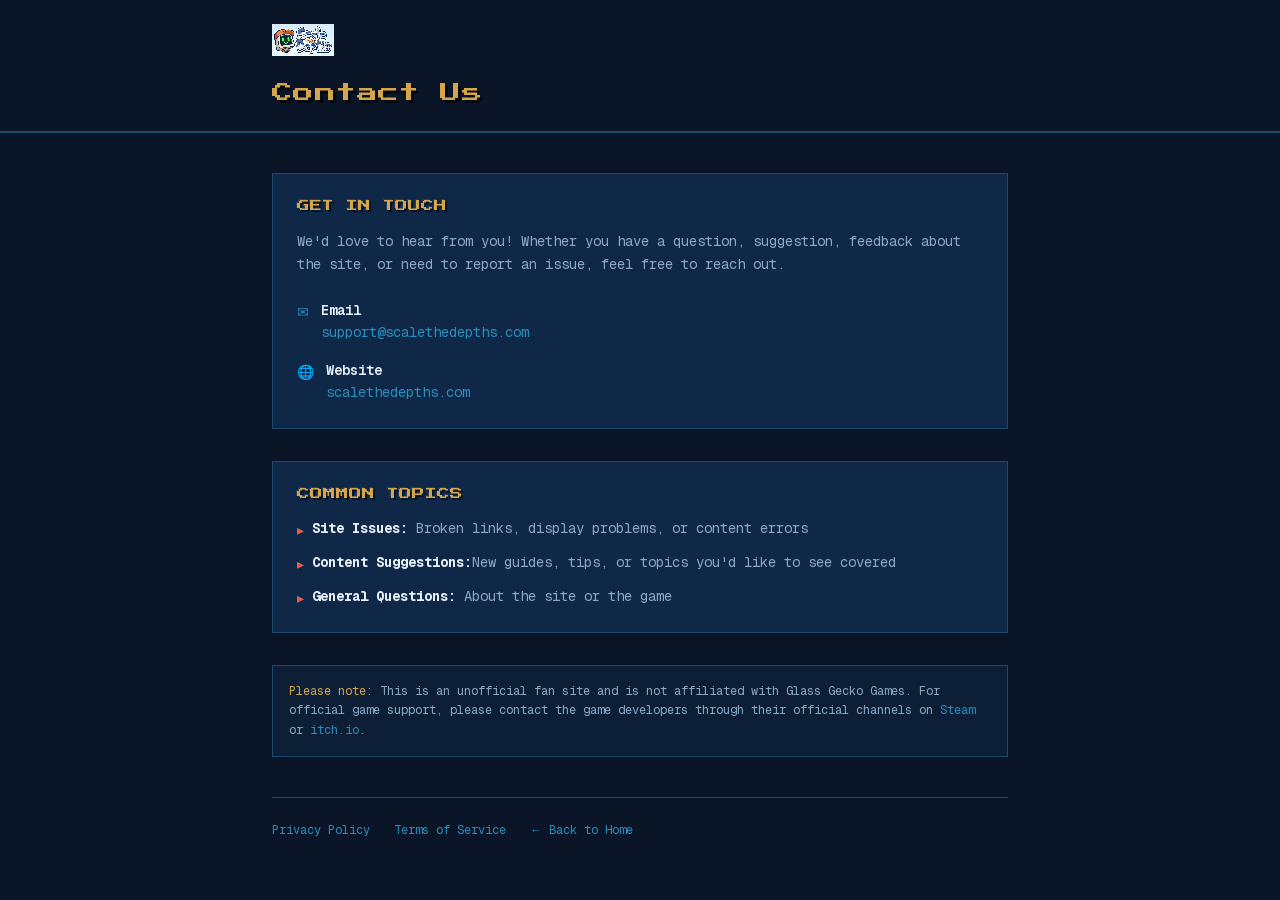
<file: contact.html>
<!DOCTYPE html><html lang="en" class="press_start_2p_a695aa79-module__FVZJea__variable geist_mono_8d43a2aa-module__8Li5zG__variable h-full antialiased"><head><meta charSet="utf-8"/><meta name="viewport" content="width=device-width, initial-scale=1"/><link rel="preload" href="/_next/static/media/797e433ab948586e-s.p.08e28id.o-okb.woff2" as="font" crossorigin="" type="font/woff2"/><link rel="preload" href="/_next/static/media/de161955856a921d-s.p.04z8pihzuh7s1.woff2" as="font" crossorigin="" type="font/woff2"/><link rel="preload" href="/logo.png" as="image"/><link rel="stylesheet" href="/_next/static/chunks/0aao7ou1zxcij.css" data-precedence="next"/><link rel="preload" as="script" fetchPriority="low" href="/_next/static/chunks/0tcv-rfifak1q.js"/><script src="/_next/static/chunks/00awhcvun08fm.js" async=""></script><script src="/_next/static/chunks/0uezeykgodd86.js" async=""></script><script src="/_next/static/chunks/08v1gg5ld_.hp.js" async=""></script><script src="/_next/static/chunks/turbopack-0.izfkkwdk1rm.js" async=""></script><script src="/_next/static/chunks/07ssmoafa4sk5.js" async=""></script><script src="/_next/static/chunks/0n~v8~rri7~t2.js" async=""></script><script src="/_next/static/chunks/016frte8fxer9.js" async=""></script><link rel="preload" href="https://www.googletagmanager.com/gtag/js?id=G-6SHDS9DVNF" as="script"/><link rel="preload" href="https://pl30665157.effectivecpmnetwork.com/2c/65/bf/2c65bf37ed0d24b0bec01fe015222b53.js" as="script"/><meta name="next-size-adjust" content=""/><title>Contact Us - Scale the Depths</title><meta name="description" content="Get in touch with the Scale the Depths fan site team"/><meta name="keywords" content="Scale the Depths,fishing game,pixel art,online game,free game,HTML5,indie game,casual game,cozy game,browser game"/><meta property="og:title" content="Scale the Depths - Play Free Online | Pixel Art Fishing Adventure"/><meta property="og:description" content="Play Scale the Depths free in your browser — a cozy pixel-styled fishing adventure. No download required!"/><meta property="og:image" content="http://localhost:3000/images/steam-scale-the-depths-header.jpg"/><meta property="og:type" content="website"/><meta name="twitter:card" content="summary_large_image"/><meta name="twitter:title" content="Scale the Depths - Play Free Online | Pixel Art Fishing Adventure"/><meta name="twitter:description" content="Play Scale the Depths free in your browser — a cozy pixel-styled fishing adventure. No download required!"/><meta name="twitter:image" content="http://localhost:3000/images/steam-scale-the-depths-header.jpg"/><link rel="icon" href="/favicon.ico?favicon.0x3dzn~oxb6tn.ico" sizes="256x256" type="image/x-icon"/><link rel="icon" href="/favicon-16x16.png" sizes="16x16" type="image/png"/><link rel="icon" href="/favicon-32x32.png" sizes="32x32" type="image/png"/><link rel="apple-touch-icon" href="/apple-touch-icon.png"/><script src="/_next/static/chunks/03~yq9q893hmn.js" noModule=""></script></head><body class="min-h-full flex flex-col font-mono"><div hidden=""><!--$--><!--/$--></div><div class="min-h-screen bg-ocean-deep"><header class="border-b-2 border-ocean-surface bg-ocean-deep/95"><div class="max-w-3xl mx-auto px-4 py-6"><a class="inline-block mb-4" href="/"><img src="/logo.png" alt="Scale the Depths" class="h-8 pixel-img"/></a><h1 class="pixel-heading text-sand text-xl">Contact Us</h1></div></header><main class="max-w-3xl mx-auto px-4 py-10"><div class="space-y-8"><section class="bg-ocean-mid border border-ocean-surface p-6"><h2 class="pixel-text text-sand text-xs mb-4">GET IN TOUCH</h2><p class="text-muted-foreground text-sm leading-relaxed mb-6">We&#x27;d love to hear from you! Whether you have a question, suggestion, feedback about the site, or need to report an issue, feel free to reach out.</p><div class="space-y-4"><div class="flex items-start gap-3"><span class="text-ocean-light text-sm mt-0.5">✉</span><div><h3 class="text-foreground text-sm font-semibold">Email</h3><a href="mailto:support@scalethedepths.com" class="text-ocean-light hover:text-sand transition-colors text-sm">support@scalethedepths.com</a></div></div><div class="flex items-start gap-3"><span class="text-ocean-light text-sm mt-0.5">🌐</span><div><h3 class="text-foreground text-sm font-semibold">Website</h3><a href="https://scalethedepths.com" class="text-ocean-light hover:text-sand transition-colors text-sm">scalethedepths.com</a></div></div></div></section><section class="bg-ocean-mid border border-ocean-surface p-6"><h2 class="pixel-text text-sand text-xs mb-4">COMMON TOPICS</h2><div class="space-y-3 text-sm text-muted-foreground"><div class="flex items-start gap-2"><span class="text-coral mt-0.5">▸</span><p><strong class="text-foreground">Site Issues:</strong> Broken links, display problems, or content errors</p></div><div class="flex items-start gap-2"><span class="text-coral mt-0.5">▸</span><p><strong class="text-foreground">Content Suggestions:</strong>New guides, tips, or topics you&#x27;d like to see covered</p></div><div class="flex items-start gap-2"><span class="text-coral mt-0.5">▸</span><p><strong class="text-foreground">General Questions:</strong> About the site or the game</p></div></div></section><section class="bg-ocean-mid/50 border border-ocean-surface p-4"><p class="text-muted-foreground text-xs leading-relaxed"><span class="text-sand">Please note:</span> This is an unofficial fan site and is not affiliated with Glass Gecko Games. For official game support, please contact the game developers through their official channels on<!-- --> <a href="https://store.steampowered.com/app/3198890/Scale_the_Depths/" target="_blank" rel="noopener noreferrer" class="text-ocean-light hover:text-sand transition-colors">Steam</a> <!-- -->or<!-- --> <a href="https://serpexnessie.itch.io/scale-the-depths" target="_blank" rel="noopener noreferrer" class="text-ocean-light hover:text-sand transition-colors">itch.io</a>.</p></section></div><div class="mt-10 pt-6 border-t border-ocean-surface flex gap-6 text-xs"><a class="text-ocean-light hover:text-sand transition-colors" href="/privacy">Privacy Policy</a><a class="text-ocean-light hover:text-sand transition-colors" href="/terms">Terms of Service</a><a class="text-ocean-light hover:text-sand transition-colors" href="/">← Back to Home</a></div></main></div><!--$--><!--/$--><script src="/_next/static/chunks/0tcv-rfifak1q.js" id="_R_" async=""></script><script>(self.__next_f=self.__next_f||[]).push([0])</script><script>self.__next_f.push([1,"1:\"$Sreact.fragment\"\n2:I[2263,[\"/_next/static/chunks/07ssmoafa4sk5.js\",\"/_next/static/chunks/0n~v8~rri7~t2.js\"],\"\"]\n3:I[52480,[\"/_next/static/chunks/07ssmoafa4sk5.js\",\"/_next/static/chunks/0n~v8~rri7~t2.js\"],\"AdsterraSocialBar\"]\n4:I[5233,[\"/_next/static/chunks/07ssmoafa4sk5.js\",\"/_next/static/chunks/0n~v8~rri7~t2.js\"],\"default\"]\n5:I[73632,[\"/_next/static/chunks/07ssmoafa4sk5.js\",\"/_next/static/chunks/0n~v8~rri7~t2.js\"],\"default\"]\n6:I[45958,[\"/_next/static/chunks/07ssmoafa4sk5.js\",\"/_next/static/chunks/0n~v8~rri7~t2.js\",\"/_next/static/chunks/016frte8fxer9.js\"],\"\"]\n10:I[51709,[\"/_next/static/chunks/07ssmoafa4sk5.js\",\"/_next/static/chunks/0n~v8~rri7~t2.js\"],\"default\",1]\n:HL[\"/_next/static/chunks/0aao7ou1zxcij.css\",\"style\"]\n:HL[\"/_next/static/media/797e433ab948586e-s.p.08e28id.o-okb.woff2\",\"font\",{\"crossOrigin\":\"\",\"type\":\"font/woff2\"}]\n:HL[\"/_next/static/media/de161955856a921d-s.p.04z8pihzuh7s1.woff2\",\"font\",{\"crossOrigin\":\"\",\"type\":\"font/woff2\"}]\n:HL[\"/logo.png\",\"image\"]\n"])</script><script>self.__next_f.push([1,"0:{\"P\":null,\"c\":[\"\",\"contact\"],\"q\":\"\",\"i\":false,\"f\":[[[\"\",{\"children\":[\"contact\",{\"children\":[\"__PAGE__\",{}]}]},\"$undefined\",\"$undefined\",16],[[\"$\",\"$1\",\"c\",{\"children\":[[[\"$\",\"link\",\"0\",{\"rel\":\"stylesheet\",\"href\":\"/_next/static/chunks/0aao7ou1zxcij.css\",\"precedence\":\"next\",\"crossOrigin\":\"$undefined\",\"nonce\":\"$undefined\"}],[\"$\",\"script\",\"script-0\",{\"src\":\"/_next/static/chunks/07ssmoafa4sk5.js\",\"async\":true,\"nonce\":\"$undefined\"}],[\"$\",\"script\",\"script-1\",{\"src\":\"/_next/static/chunks/0n~v8~rri7~t2.js\",\"async\":true,\"nonce\":\"$undefined\"}]],[\"$\",\"html\",null,{\"lang\":\"en\",\"className\":\"press_start_2p_a695aa79-module__FVZJea__variable geist_mono_8d43a2aa-module__8Li5zG__variable h-full antialiased\",\"children\":[[\"$\",\"head\",null,{\"children\":[[\"$\",\"$L2\",null,{\"src\":\"https://www.googletagmanager.com/gtag/js?id=G-6SHDS9DVNF\",\"strategy\":\"afterInteractive\"}],[\"$\",\"$L2\",null,{\"id\":\"gtag-init\",\"strategy\":\"afterInteractive\",\"children\":\"window.dataLayer = window.dataLayer || [];\\nfunction gtag(){dataLayer.push(arguments);}\\ngtag('js', new Date());\\ngtag('config', 'G-6SHDS9DVNF');\"}]]}],[\"$\",\"body\",null,{\"className\":\"min-h-full flex flex-col font-mono\",\"children\":[[\"$\",\"$L3\",null,{}],[\"$\",\"$L4\",null,{\"parallelRouterKey\":\"children\",\"error\":\"$undefined\",\"errorStyles\":\"$undefined\",\"errorScripts\":\"$undefined\",\"template\":[\"$\",\"$L5\",null,{}],\"templateStyles\":\"$undefined\",\"templateScripts\":\"$undefined\",\"notFound\":[[[\"$\",\"title\",null,{\"children\":\"404: This page could not be found.\"}],[\"$\",\"div\",null,{\"style\":{\"fontFamily\":\"system-ui,\\\"Segoe UI\\\",Roboto,Helvetica,Arial,sans-serif,\\\"Apple Color Emoji\\\",\\\"Segoe UI Emoji\\\"\",\"height\":\"100vh\",\"textAlign\":\"center\",\"display\":\"flex\",\"flexDirection\":\"column\",\"alignItems\":\"center\",\"justifyContent\":\"center\"},\"children\":[\"$\",\"div\",null,{\"children\":[[\"$\",\"style\",null,{\"dangerouslySetInnerHTML\":{\"__html\":\"body{color:#000;background:#fff;margin:0}.next-error-h1{border-right:1px solid rgba(0,0,0,.3)}@media (prefers-color-scheme:dark){body{color:#fff;background:#000}.next-error-h1{border-right:1px solid rgba(255,255,255,.3)}}\"}}],[\"$\",\"h1\",null,{\"className\":\"next-error-h1\",\"style\":{\"display\":\"inline-block\",\"margin\":\"0 20px 0 0\",\"padding\":\"0 23px 0 0\",\"fontSize\":24,\"fontWeight\":500,\"verticalAlign\":\"top\",\"lineHeight\":\"49px\"},\"children\":404}],[\"$\",\"div\",null,{\"style\":{\"display\":\"inline-block\"},\"children\":[\"$\",\"h2\",null,{\"style\":{\"fontSize\":14,\"fontWeight\":400,\"lineHeight\":\"49px\",\"margin\":0},\"children\":\"This page could not be found.\"}]}]]}]}]],[]],\"forbidden\":\"$undefined\",\"unauthorized\":\"$undefined\"}]]}]]}]]}],{\"children\":[[\"$\",\"$1\",\"c\",{\"children\":[null,[\"$\",\"$L4\",null,{\"parallelRouterKey\":\"children\",\"error\":\"$undefined\",\"errorStyles\":\"$undefined\",\"errorScripts\":\"$undefined\",\"template\":[\"$\",\"$L5\",null,{}],\"templateStyles\":\"$undefined\",\"templateScripts\":\"$undefined\",\"notFound\":\"$undefined\",\"forbidden\":\"$undefined\",\"unauthorized\":\"$undefined\"}]]}],{\"children\":[[\"$\",\"$1\",\"c\",{\"children\":[[\"$\",\"div\",null,{\"className\":\"min-h-screen bg-ocean-deep\",\"children\":[[\"$\",\"header\",null,{\"className\":\"border-b-2 border-ocean-surface bg-ocean-deep/95\",\"children\":[\"$\",\"div\",null,{\"className\":\"max-w-3xl mx-auto px-4 py-6\",\"children\":[[\"$\",\"$L6\",null,{\"href\":\"/\",\"className\":\"inline-block mb-4\",\"children\":[\"$\",\"img\",null,{\"src\":\"/logo.png\",\"alt\":\"Scale the Depths\",\"className\":\"h-8 pixel-img\"}]}],[\"$\",\"h1\",null,{\"className\":\"pixel-heading text-sand text-xl\",\"children\":\"Contact Us\"}]]}]}],[\"$\",\"main\",null,{\"className\":\"max-w-3xl mx-auto px-4 py-10\",\"children\":[[\"$\",\"div\",null,{\"className\":\"space-y-8\",\"children\":[[\"$\",\"section\",null,{\"className\":\"bg-ocean-mid border border-ocean-surface p-6\",\"children\":[[\"$\",\"h2\",null,{\"className\":\"pixel-text text-sand text-xs mb-4\",\"children\":\"GET IN TOUCH\"}],[\"$\",\"p\",null,{\"className\":\"text-muted-foreground text-sm leading-relaxed mb-6\",\"children\":\"We'd love to hear from you! Whether you have a question, suggestion, feedback about the site, or need to report an issue, feel free to reach out.\"}],[\"$\",\"div\",null,{\"className\":\"space-y-4\",\"children\":[[\"$\",\"div\",null,{\"className\":\"flex items-start gap-3\",\"children\":[[\"$\",\"span\",null,{\"className\":\"text-ocean-light text-sm mt-0.5\",\"children\":\"✉\"}],[\"$\",\"div\",null,{\"children\":[[\"$\",\"h3\",null,{\"className\":\"text-foreground text-sm font-semibold\",\"children\":\"Email\"}],[\"$\",\"a\",null,{\"href\":\"mailto:support@scalethedepths.com\",\"className\":\"text-ocean-light hover:text-sand transition-colors text-sm\",\"children\":\"support@scalethedepths.com\"}]]}]]}],[\"$\",\"div\",null,{\"className\":\"flex items-start gap-3\",\"children\":[[\"$\",\"span\",null,{\"className\":\"text-ocean-light text-sm mt-0.5\",\"children\":\"🌐\"}],[\"$\",\"div\",null,{\"children\":[\"$L7\",\"$L8\"]}]]}]]}]]}],\"$L9\",\"$La\"]}],\"$Lb\"]}]]}],[\"$Lc\"],\"$Ld\"]}],{},null,false,null]},null,false,\"$@e\"]},null,false,null],\"$Lf\",false]],\"m\":\"$undefined\",\"G\":[\"$10\",[\"$L11\"]],\"S\":true,\"h\":null,\"s\":\"$undefined\",\"l\":\"$undefined\",\"p\":\"$undefined\",\"d\":\"$undefined\",\"b\":\"-OGQiSEG3PcfFTDsNzjj0\"}\n"])</script><script>self.__next_f.push([1,"12:I[83775,[\"/_next/static/chunks/07ssmoafa4sk5.js\",\"/_next/static/chunks/0n~v8~rri7~t2.js\"],\"OutletBoundary\"]\n13:\"$Sreact.suspense\"\n16:I[83775,[\"/_next/static/chunks/07ssmoafa4sk5.js\",\"/_next/static/chunks/0n~v8~rri7~t2.js\"],\"ViewportBoundary\"]\n18:I[83775,[\"/_next/static/chunks/07ssmoafa4sk5.js\",\"/_next/static/chunks/0n~v8~rri7~t2.js\"],\"MetadataBoundary\"]\n7:[\"$\",\"h3\",null,{\"className\":\"text-foreground text-sm font-semibold\",\"children\":\"Website\"}]\n8:[\"$\",\"a\",null,{\"href\":\"https://scalethedepths.com\",\"className\":\"text-ocean-light hover:text-sand transition-colors text-sm\",\"children\":\"scalethedepths.com\"}]\n9:[\"$\",\"section\",null,{\"className\":\"bg-ocean-mid border border-ocean-surface p-6\",\"children\":[[\"$\",\"h2\",null,{\"className\":\"pixel-text text-sand text-xs mb-4\",\"children\":\"COMMON TOPICS\"}],[\"$\",\"div\",null,{\"className\":\"space-y-3 text-sm text-muted-foreground\",\"children\":[[\"$\",\"div\",null,{\"className\":\"flex items-start gap-2\",\"children\":[[\"$\",\"span\",null,{\"className\":\"text-coral mt-0.5\",\"children\":\"▸\"}],[\"$\",\"p\",null,{\"children\":[[\"$\",\"strong\",null,{\"className\":\"text-foreground\",\"children\":\"Site Issues:\"}],\" Broken links, display problems, or content errors\"]}]]}],[\"$\",\"div\",null,{\"className\":\"flex items-start gap-2\",\"children\":[[\"$\",\"span\",null,{\"className\":\"text-coral mt-0.5\",\"children\":\"▸\"}],[\"$\",\"p\",null,{\"children\":[[\"$\",\"strong\",null,{\"className\":\"text-foreground\",\"children\":\"Content Suggestions:\"}],\"New guides, tips, or topics you'd like to see covered\"]}]]}],[\"$\",\"div\",null,{\"className\":\"flex items-start gap-2\",\"children\":[[\"$\",\"span\",null,{\"className\":\"text-coral mt-0.5\",\"children\":\"▸\"}],[\"$\",\"p\",null,{\"children\":[[\"$\",\"strong\",null,{\"className\":\"text-foreground\",\"children\":\"General Questions:\"}],\" About the site or the game\"]}]]}]]}]]}]\na:[\"$\",\"section\",null,{\"className\":\"bg-ocean-mid/50 border border-ocean-surface p-4\",\"children\":[\"$\",\"p\",null,{\"className\":\"text-muted-foreground text-xs leading-relaxed\",\"children\":[[\"$\",\"span\",null,{\"className\":\"text-sand\",\"children\":\"Please note:\"}],\" This is an unofficial fan site and is not affiliated with Glass Gecko Games. For official game support, please contact the game developers through their official channels on\",\" \",[\"$\",\"a\",null,{\"href\":\"https://store.steampowered.com/app/3198890/Scale_the_Depths/\",\"target\":\"_blank\",\"rel\":\"noopener noreferrer\",\"className\":\"text-ocean-light hover:text-sand transition-colors\",\"children\":\"Steam\"}],\" \",\"or\",\" \",[\"$\",\"a\",null,{\"href\":\"https://serpexnessie.itch.io/scale-the-depths\",\"target\":\"_blank\",\"rel\":\"noopener noreferrer\",\"className\":\"text-ocean-light hover:text-sand transition-colors\",\"children\":\"itch.io\"}],\".\"]}]}]\nb:[\"$\",\"div\",null,{\"className\":\"mt-10 pt-6 border-t border-ocean-surface flex gap-6 text-xs\",\"children\":[[\"$\",\"$L6\",null,{\"href\":\"/privacy\",\"className\":\"text-ocean-light hover:text-sand transition-colors\",\"children\":\"Privacy Policy\"}],[\"$\",\"$L6\",null,{\"href\":\"/terms\",\"className\":\"text-ocean-light hover:text-sand transition-colors\",\"children\":\"Terms of Service\"}],[\"$\",\"$L6\",null,{\"href\":\"/\",\"className\":\"text-ocean-light hover:text-sand transition-colors\",\"children\":\"← Back to Home\"}]]}]\nc:[\"$\",\"script\",\"script-0\",{\"src\":\"/_next/static/chunks/016frte8fxer9.js\",\"async\":true,\"nonce\":\"$undefined\"}]\nd:[\"$\",\"$L12\",null,{\"children\":[\"$\",\"$13\",null,{\"name\":\"Next.MetadataOutlet\",\"children\":\"$@14\"}]}]\n15:[]\ne:\"$W15\"\nf:[\"$\",\"$1\",\"h\",{\"children\":[null,[\"$\",\"$L16\",null,{\"children\":\"$L17\"}],[\"$\",\"div\",null,{\"hidden\":true,\"children\":[\"$\",\"$L18\",null,{\"children\":[\"$\",\"$13\",null,{\"name\":\"Next.Metadata\",\"children\":\"$L19\"}]}]}],[\"$\",\"meta\",null,{\"name\":\"next-size-adjust\",\"content\":\"\"}]]}]\n11:[\"$\",\"link\",\"0\",{\"rel\":\"stylesheet\",\"href\":\"/_next/static/chunks/0aao7ou1zxcij.css\",\"precedence\":\"next\",\"crossOrigin\":\"$undefined\",\"nonce\":\"$undefined\"}]\n"])</script><script>self.__next_f.push([1,"17:[[\"$\",\"meta\",\"0\",{\"charSet\":\"utf-8\"}],[\"$\",\"meta\",\"1\",{\"name\":\"viewport\",\"content\":\"width=device-width, initial-scale=1\"}]]\n"])</script><script>self.__next_f.push([1,"1a:I[31415,[\"/_next/static/chunks/07ssmoafa4sk5.js\",\"/_next/static/chunks/0n~v8~rri7~t2.js\"],\"IconMark\"]\n14:null\n"])</script><script>self.__next_f.push([1,"19:[[\"$\",\"title\",\"0\",{\"children\":\"Contact Us - Scale the Depths\"}],[\"$\",\"meta\",\"1\",{\"name\":\"description\",\"content\":\"Get in touch with the Scale the Depths fan site team\"}],[\"$\",\"meta\",\"2\",{\"name\":\"keywords\",\"content\":\"Scale the Depths,fishing game,pixel art,online game,free game,HTML5,indie game,casual game,cozy game,browser game\"}],[\"$\",\"meta\",\"3\",{\"property\":\"og:title\",\"content\":\"Scale the Depths - Play Free Online | Pixel Art Fishing Adventure\"}],[\"$\",\"meta\",\"4\",{\"property\":\"og:description\",\"content\":\"Play Scale the Depths free in your browser — a cozy pixel-styled fishing adventure. No download required!\"}],[\"$\",\"meta\",\"5\",{\"property\":\"og:image\",\"content\":\"http://localhost:3000/images/steam-scale-the-depths-header.jpg\"}],[\"$\",\"meta\",\"6\",{\"property\":\"og:type\",\"content\":\"website\"}],[\"$\",\"meta\",\"7\",{\"name\":\"twitter:card\",\"content\":\"summary_large_image\"}],[\"$\",\"meta\",\"8\",{\"name\":\"twitter:title\",\"content\":\"Scale the Depths - Play Free Online | Pixel Art Fishing Adventure\"}],[\"$\",\"meta\",\"9\",{\"name\":\"twitter:description\",\"content\":\"Play Scale the Depths free in your browser — a cozy pixel-styled fishing adventure. No download required!\"}],[\"$\",\"meta\",\"10\",{\"name\":\"twitter:image\",\"content\":\"http://localhost:3000/images/steam-scale-the-depths-header.jpg\"}],[\"$\",\"link\",\"11\",{\"rel\":\"icon\",\"href\":\"/favicon.ico?favicon.0x3dzn~oxb6tn.ico\",\"sizes\":\"256x256\",\"type\":\"image/x-icon\"}],[\"$\",\"link\",\"12\",{\"rel\":\"icon\",\"href\":\"/favicon-16x16.png\",\"sizes\":\"16x16\",\"type\":\"image/png\"}],[\"$\",\"link\",\"13\",{\"rel\":\"icon\",\"href\":\"/favicon-32x32.png\",\"sizes\":\"32x32\",\"type\":\"image/png\"}],[\"$\",\"link\",\"14\",{\"rel\":\"apple-touch-icon\",\"href\":\"/apple-touch-icon.png\"}],[\"$\",\"$L1a\",\"15\",{}]]\n"])</script></body></html>
</file>
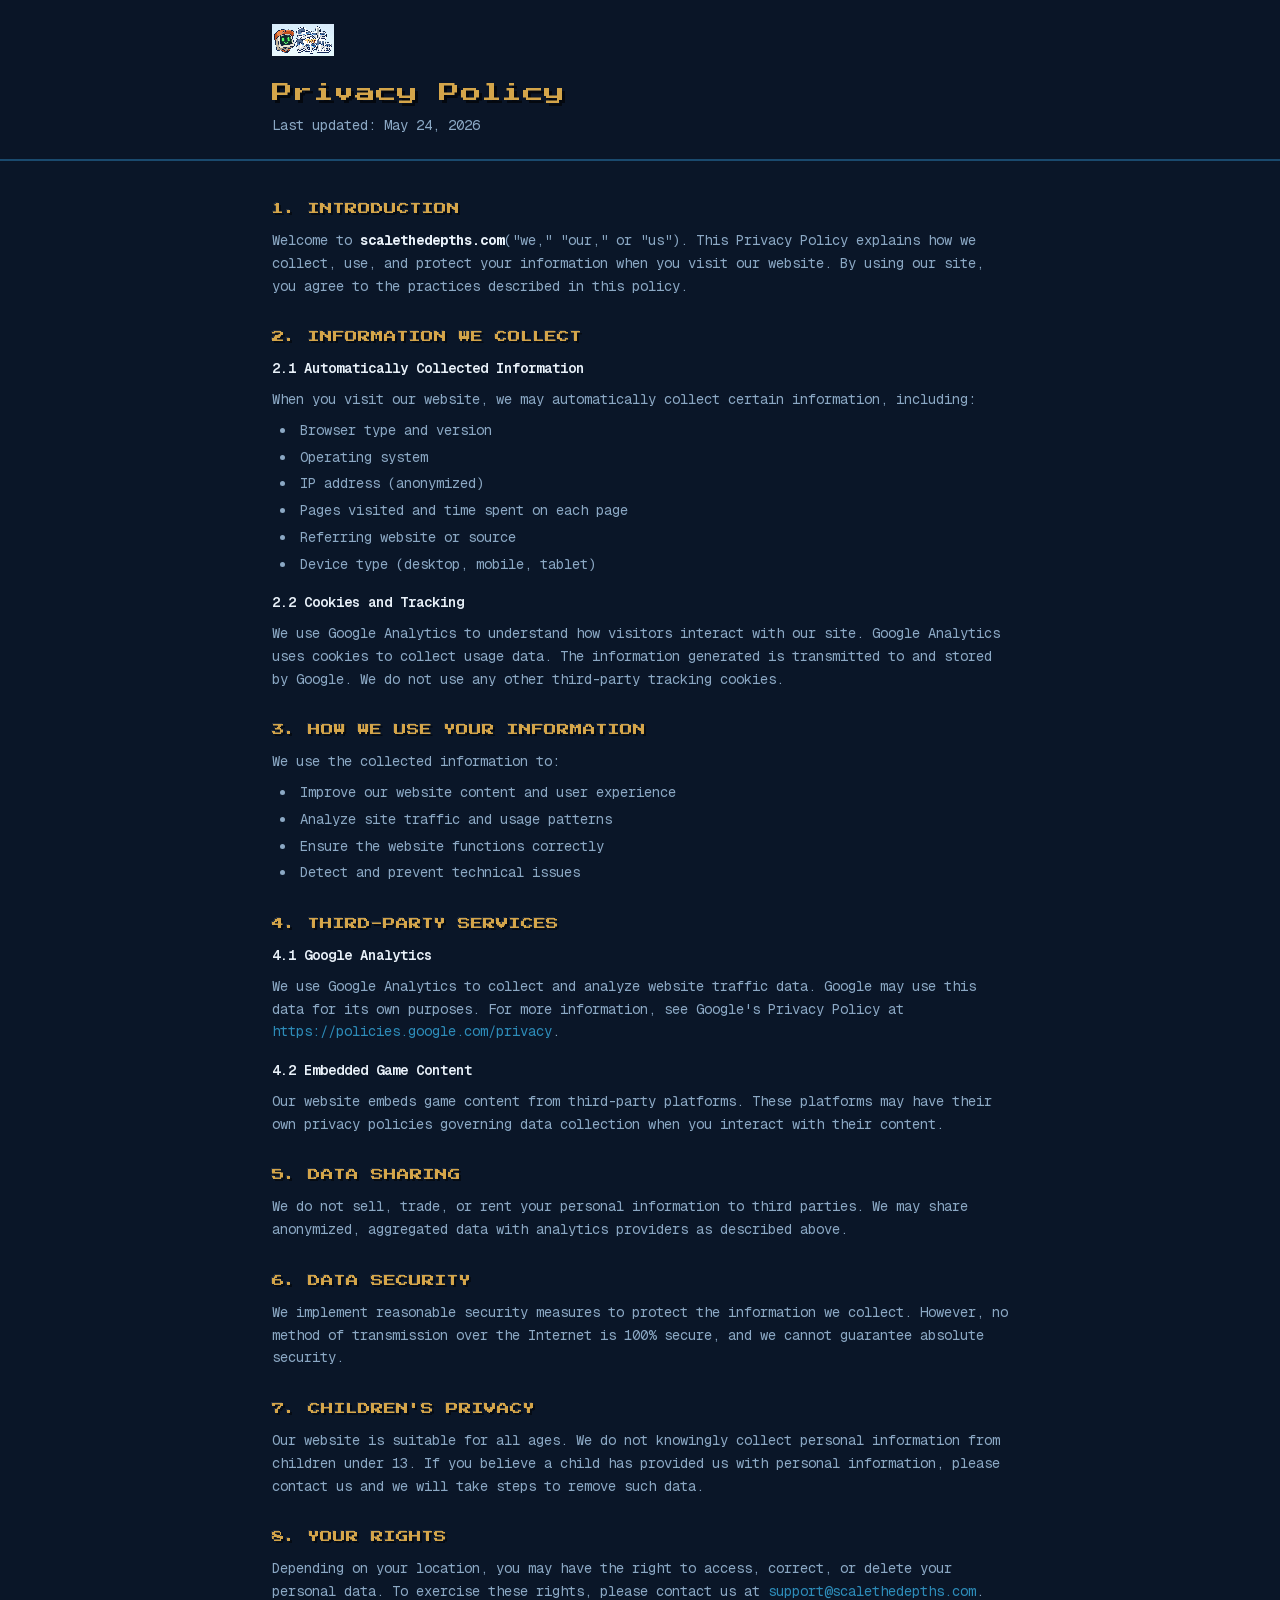
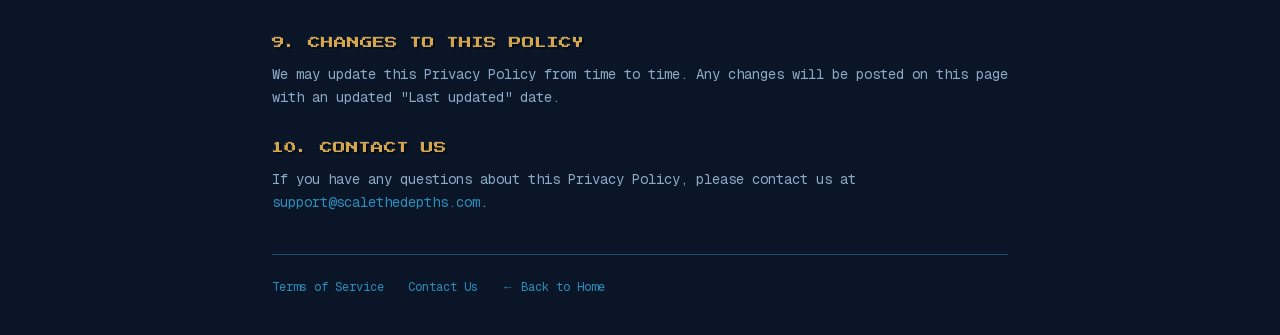
<file: privacy.html>
<!DOCTYPE html><html lang="en" class="press_start_2p_a695aa79-module__FVZJea__variable geist_mono_8d43a2aa-module__8Li5zG__variable h-full antialiased"><head><meta charSet="utf-8"/><meta name="viewport" content="width=device-width, initial-scale=1"/><link rel="preload" href="/_next/static/media/797e433ab948586e-s.p.08e28id.o-okb.woff2" as="font" crossorigin="" type="font/woff2"/><link rel="preload" href="/_next/static/media/de161955856a921d-s.p.04z8pihzuh7s1.woff2" as="font" crossorigin="" type="font/woff2"/><link rel="preload" href="/logo.png" as="image"/><link rel="stylesheet" href="/_next/static/chunks/0aao7ou1zxcij.css" data-precedence="next"/><link rel="preload" as="script" fetchPriority="low" href="/_next/static/chunks/0tcv-rfifak1q.js"/><script src="/_next/static/chunks/00awhcvun08fm.js" async=""></script><script src="/_next/static/chunks/0uezeykgodd86.js" async=""></script><script src="/_next/static/chunks/08v1gg5ld_.hp.js" async=""></script><script src="/_next/static/chunks/turbopack-0.izfkkwdk1rm.js" async=""></script><script src="/_next/static/chunks/07ssmoafa4sk5.js" async=""></script><script src="/_next/static/chunks/0n~v8~rri7~t2.js" async=""></script><script src="/_next/static/chunks/016frte8fxer9.js" async=""></script><link rel="preload" href="https://www.googletagmanager.com/gtag/js?id=G-6SHDS9DVNF" as="script"/><link rel="preload" href="https://pl30665157.effectivecpmnetwork.com/2c/65/bf/2c65bf37ed0d24b0bec01fe015222b53.js" as="script"/><meta name="next-size-adjust" content=""/><title>Privacy Policy - Scale the Depths</title><meta name="description" content="Privacy Policy for Scale the Depths fan site at scalethedepths.com"/><meta name="keywords" content="Scale the Depths,fishing game,pixel art,online game,free game,HTML5,indie game,casual game,cozy game,browser game"/><meta property="og:title" content="Scale the Depths - Play Free Online | Pixel Art Fishing Adventure"/><meta property="og:description" content="Play Scale the Depths free in your browser — a cozy pixel-styled fishing adventure. No download required!"/><meta property="og:image" content="http://localhost:3000/images/steam-scale-the-depths-header.jpg"/><meta property="og:type" content="website"/><meta name="twitter:card" content="summary_large_image"/><meta name="twitter:title" content="Scale the Depths - Play Free Online | Pixel Art Fishing Adventure"/><meta name="twitter:description" content="Play Scale the Depths free in your browser — a cozy pixel-styled fishing adventure. No download required!"/><meta name="twitter:image" content="http://localhost:3000/images/steam-scale-the-depths-header.jpg"/><link rel="icon" href="/favicon.ico?favicon.0x3dzn~oxb6tn.ico" sizes="256x256" type="image/x-icon"/><link rel="icon" href="/favicon-16x16.png" sizes="16x16" type="image/png"/><link rel="icon" href="/favicon-32x32.png" sizes="32x32" type="image/png"/><link rel="apple-touch-icon" href="/apple-touch-icon.png"/><script src="/_next/static/chunks/03~yq9q893hmn.js" noModule=""></script></head><body class="min-h-full flex flex-col font-mono"><div hidden=""><!--$--><!--/$--></div><div class="min-h-screen bg-ocean-deep"><header class="border-b-2 border-ocean-surface bg-ocean-deep/95"><div class="max-w-3xl mx-auto px-4 py-6"><a class="inline-block mb-4" href="/"><img src="/logo.png" alt="Scale the Depths" class="h-8 pixel-img"/></a><h1 class="pixel-heading text-sand text-xl">Privacy Policy</h1><p class="text-muted-foreground text-sm mt-2">Last updated: May 24, 2026</p></div></header><main class="max-w-3xl mx-auto px-4 py-10"><div class="space-y-8 text-sm text-muted-foreground leading-relaxed"><section><h2 class="pixel-text text-sand text-xs mb-3">1. INTRODUCTION</h2><p>Welcome to <strong class="text-foreground">scalethedepths.com</strong>(&quot;we,&quot; &quot;our,&quot; or &quot;us&quot;). This Privacy Policy explains how we collect, use, and protect your information when you visit our website. By using our site, you agree to the practices described in this policy.</p></section><section><h2 class="pixel-text text-sand text-xs mb-3">2. INFORMATION WE COLLECT</h2><h3 class="text-foreground font-semibold mb-2">2.1 Automatically Collected Information</h3><p class="mb-2">When you visit our website, we may automatically collect certain information, including:</p><ul class="list-disc list-inside space-y-1 ml-2"><li>Browser type and version</li><li>Operating system</li><li>IP address (anonymized)</li><li>Pages visited and time spent on each page</li><li>Referring website or source</li><li>Device type (desktop, mobile, tablet)</li></ul><h3 class="text-foreground font-semibold mt-4 mb-2">2.2 Cookies and Tracking</h3><p>We use Google Analytics to understand how visitors interact with our site. Google Analytics uses cookies to collect usage data. The information generated is transmitted to and stored by Google. We do not use any other third-party tracking cookies.</p></section><section><h2 class="pixel-text text-sand text-xs mb-3">3. HOW WE USE YOUR INFORMATION</h2><p class="mb-2">We use the collected information to:</p><ul class="list-disc list-inside space-y-1 ml-2"><li>Improve our website content and user experience</li><li>Analyze site traffic and usage patterns</li><li>Ensure the website functions correctly</li><li>Detect and prevent technical issues</li></ul></section><section><h2 class="pixel-text text-sand text-xs mb-3">4. THIRD-PARTY SERVICES</h2><h3 class="text-foreground font-semibold mb-2">4.1 Google Analytics</h3><p>We use Google Analytics to collect and analyze website traffic data. Google may use this data for its own purposes. For more information, see Google&#x27;s Privacy Policy at<!-- --> <a href="https://policies.google.com/privacy" target="_blank" rel="noopener noreferrer" class="text-ocean-light hover:text-sand transition-colors">https://policies.google.com/privacy</a>.</p><h3 class="text-foreground font-semibold mt-4 mb-2">4.2 Embedded Game Content</h3><p>Our website embeds game content from third-party platforms. These platforms may have their own privacy policies governing data collection when you interact with their content.</p></section><section><h2 class="pixel-text text-sand text-xs mb-3">5. DATA SHARING</h2><p>We do not sell, trade, or rent your personal information to third parties. We may share anonymized, aggregated data with analytics providers as described above.</p></section><section><h2 class="pixel-text text-sand text-xs mb-3">6. DATA SECURITY</h2><p>We implement reasonable security measures to protect the information we collect. However, no method of transmission over the Internet is 100% secure, and we cannot guarantee absolute security.</p></section><section><h2 class="pixel-text text-sand text-xs mb-3">7. CHILDREN&#x27;S PRIVACY</h2><p>Our website is suitable for all ages. We do not knowingly collect personal information from children under 13. If you believe a child has provided us with personal information, please contact us and we will take steps to remove such data.</p></section><section><h2 class="pixel-text text-sand text-xs mb-3">8. YOUR RIGHTS</h2><p>Depending on your location, you may have the right to access, correct, or delete your personal data. To exercise these rights, please contact us at<!-- --> <a href="mailto:support@scalethedepths.com" class="text-ocean-light hover:text-sand transition-colors">support@scalethedepths.com</a>.</p></section><section><h2 class="pixel-text text-sand text-xs mb-3">9. CHANGES TO THIS POLICY</h2><p>We may update this Privacy Policy from time to time. Any changes will be posted on this page with an updated &quot;Last updated&quot; date.</p></section><section><h2 class="pixel-text text-sand text-xs mb-3">10. CONTACT US</h2><p>If you have any questions about this Privacy Policy, please contact us at<!-- --> <a href="mailto:support@scalethedepths.com" class="text-ocean-light hover:text-sand transition-colors">support@scalethedepths.com</a>.</p></section></div><div class="mt-10 pt-6 border-t border-ocean-surface flex gap-6 text-xs"><a class="text-ocean-light hover:text-sand transition-colors" href="/terms">Terms of Service</a><a class="text-ocean-light hover:text-sand transition-colors" href="/contact">Contact Us</a><a class="text-ocean-light hover:text-sand transition-colors" href="/">← Back to Home</a></div></main></div><!--$--><!--/$--><script src="/_next/static/chunks/0tcv-rfifak1q.js" id="_R_" async=""></script><script>(self.__next_f=self.__next_f||[]).push([0])</script><script>self.__next_f.push([1,"1:\"$Sreact.fragment\"\n2:I[2263,[\"/_next/static/chunks/07ssmoafa4sk5.js\",\"/_next/static/chunks/0n~v8~rri7~t2.js\"],\"\"]\n3:I[52480,[\"/_next/static/chunks/07ssmoafa4sk5.js\",\"/_next/static/chunks/0n~v8~rri7~t2.js\"],\"AdsterraSocialBar\"]\n4:I[5233,[\"/_next/static/chunks/07ssmoafa4sk5.js\",\"/_next/static/chunks/0n~v8~rri7~t2.js\"],\"default\"]\n5:I[73632,[\"/_next/static/chunks/07ssmoafa4sk5.js\",\"/_next/static/chunks/0n~v8~rri7~t2.js\"],\"default\"]\n6:I[45958,[\"/_next/static/chunks/07ssmoafa4sk5.js\",\"/_next/static/chunks/0n~v8~rri7~t2.js\",\"/_next/static/chunks/016frte8fxer9.js\"],\"\"]\n1c:I[51709,[\"/_next/static/chunks/07ssmoafa4sk5.js\",\"/_next/static/chunks/0n~v8~rri7~t2.js\"],\"default\",1]\n:HL[\"/_next/static/chunks/0aao7ou1zxcij.css\",\"style\"]\n:HL[\"/_next/static/media/797e433ab948586e-s.p.08e28id.o-okb.woff2\",\"font\",{\"crossOrigin\":\"\",\"type\":\"font/woff2\"}]\n:HL[\"/_next/static/media/de161955856a921d-s.p.04z8pihzuh7s1.woff2\",\"font\",{\"crossOrigin\":\"\",\"type\":\"font/woff2\"}]\n:HL[\"/logo.png\",\"image\"]\n"])</script><script>self.__next_f.push([1,"0:{\"P\":null,\"c\":[\"\",\"privacy\"],\"q\":\"\",\"i\":false,\"f\":[[[\"\",{\"children\":[\"privacy\",{\"children\":[\"__PAGE__\",{}]}]},\"$undefined\",\"$undefined\",16],[[\"$\",\"$1\",\"c\",{\"children\":[[[\"$\",\"link\",\"0\",{\"rel\":\"stylesheet\",\"href\":\"/_next/static/chunks/0aao7ou1zxcij.css\",\"precedence\":\"next\",\"crossOrigin\":\"$undefined\",\"nonce\":\"$undefined\"}],[\"$\",\"script\",\"script-0\",{\"src\":\"/_next/static/chunks/07ssmoafa4sk5.js\",\"async\":true,\"nonce\":\"$undefined\"}],[\"$\",\"script\",\"script-1\",{\"src\":\"/_next/static/chunks/0n~v8~rri7~t2.js\",\"async\":true,\"nonce\":\"$undefined\"}]],[\"$\",\"html\",null,{\"lang\":\"en\",\"className\":\"press_start_2p_a695aa79-module__FVZJea__variable geist_mono_8d43a2aa-module__8Li5zG__variable h-full antialiased\",\"children\":[[\"$\",\"head\",null,{\"children\":[[\"$\",\"$L2\",null,{\"src\":\"https://www.googletagmanager.com/gtag/js?id=G-6SHDS9DVNF\",\"strategy\":\"afterInteractive\"}],[\"$\",\"$L2\",null,{\"id\":\"gtag-init\",\"strategy\":\"afterInteractive\",\"children\":\"window.dataLayer = window.dataLayer || [];\\nfunction gtag(){dataLayer.push(arguments);}\\ngtag('js', new Date());\\ngtag('config', 'G-6SHDS9DVNF');\"}]]}],[\"$\",\"body\",null,{\"className\":\"min-h-full flex flex-col font-mono\",\"children\":[[\"$\",\"$L3\",null,{}],[\"$\",\"$L4\",null,{\"parallelRouterKey\":\"children\",\"error\":\"$undefined\",\"errorStyles\":\"$undefined\",\"errorScripts\":\"$undefined\",\"template\":[\"$\",\"$L5\",null,{}],\"templateStyles\":\"$undefined\",\"templateScripts\":\"$undefined\",\"notFound\":[[[\"$\",\"title\",null,{\"children\":\"404: This page could not be found.\"}],[\"$\",\"div\",null,{\"style\":{\"fontFamily\":\"system-ui,\\\"Segoe UI\\\",Roboto,Helvetica,Arial,sans-serif,\\\"Apple Color Emoji\\\",\\\"Segoe UI Emoji\\\"\",\"height\":\"100vh\",\"textAlign\":\"center\",\"display\":\"flex\",\"flexDirection\":\"column\",\"alignItems\":\"center\",\"justifyContent\":\"center\"},\"children\":[\"$\",\"div\",null,{\"children\":[[\"$\",\"style\",null,{\"dangerouslySetInnerHTML\":{\"__html\":\"body{color:#000;background:#fff;margin:0}.next-error-h1{border-right:1px solid rgba(0,0,0,.3)}@media (prefers-color-scheme:dark){body{color:#fff;background:#000}.next-error-h1{border-right:1px solid rgba(255,255,255,.3)}}\"}}],[\"$\",\"h1\",null,{\"className\":\"next-error-h1\",\"style\":{\"display\":\"inline-block\",\"margin\":\"0 20px 0 0\",\"padding\":\"0 23px 0 0\",\"fontSize\":24,\"fontWeight\":500,\"verticalAlign\":\"top\",\"lineHeight\":\"49px\"},\"children\":404}],[\"$\",\"div\",null,{\"style\":{\"display\":\"inline-block\"},\"children\":[\"$\",\"h2\",null,{\"style\":{\"fontSize\":14,\"fontWeight\":400,\"lineHeight\":\"49px\",\"margin\":0},\"children\":\"This page could not be found.\"}]}]]}]}]],[]],\"forbidden\":\"$undefined\",\"unauthorized\":\"$undefined\"}]]}]]}]]}],{\"children\":[[\"$\",\"$1\",\"c\",{\"children\":[null,[\"$\",\"$L4\",null,{\"parallelRouterKey\":\"children\",\"error\":\"$undefined\",\"errorStyles\":\"$undefined\",\"errorScripts\":\"$undefined\",\"template\":[\"$\",\"$L5\",null,{}],\"templateStyles\":\"$undefined\",\"templateScripts\":\"$undefined\",\"notFound\":\"$undefined\",\"forbidden\":\"$undefined\",\"unauthorized\":\"$undefined\"}]]}],{\"children\":[[\"$\",\"$1\",\"c\",{\"children\":[[\"$\",\"div\",null,{\"className\":\"min-h-screen bg-ocean-deep\",\"children\":[[\"$\",\"header\",null,{\"className\":\"border-b-2 border-ocean-surface bg-ocean-deep/95\",\"children\":[\"$\",\"div\",null,{\"className\":\"max-w-3xl mx-auto px-4 py-6\",\"children\":[[\"$\",\"$L6\",null,{\"href\":\"/\",\"className\":\"inline-block mb-4\",\"children\":[\"$\",\"img\",null,{\"src\":\"/logo.png\",\"alt\":\"Scale the Depths\",\"className\":\"h-8 pixel-img\"}]}],[\"$\",\"h1\",null,{\"className\":\"pixel-heading text-sand text-xl\",\"children\":\"Privacy Policy\"}],[\"$\",\"p\",null,{\"className\":\"text-muted-foreground text-sm mt-2\",\"children\":\"Last updated: May 24, 2026\"}]]}]}],[\"$\",\"main\",null,{\"className\":\"max-w-3xl mx-auto px-4 py-10\",\"children\":[[\"$\",\"div\",null,{\"className\":\"space-y-8 text-sm text-muted-foreground leading-relaxed\",\"children\":[[\"$\",\"section\",null,{\"children\":[[\"$\",\"h2\",null,{\"className\":\"pixel-text text-sand text-xs mb-3\",\"children\":\"1. INTRODUCTION\"}],[\"$\",\"p\",null,{\"children\":[\"Welcome to \",[\"$\",\"strong\",null,{\"className\":\"text-foreground\",\"children\":\"scalethedepths.com\"}],\"(\\\"we,\\\" \\\"our,\\\" or \\\"us\\\"). This Privacy Policy explains how we collect, use, and protect your information when you visit our website. By using our site, you agree to the practices described in this policy.\"]}]]}],[\"$\",\"section\",null,{\"children\":[[\"$\",\"h2\",null,{\"className\":\"pixel-text text-sand text-xs mb-3\",\"children\":\"2. INFORMATION WE COLLECT\"}],[\"$\",\"h3\",null,{\"className\":\"text-foreground font-semibold mb-2\",\"children\":\"2.1 Automatically Collected Information\"}],[\"$\",\"p\",null,{\"className\":\"mb-2\",\"children\":\"When you visit our website, we may automatically collect certain information, including:\"}],[\"$\",\"ul\",null,{\"className\":\"list-disc list-inside space-y-1 ml-2\",\"children\":[\"$L7\",\"$L8\",\"$L9\",\"$La\",\"$Lb\",\"$Lc\"]}],\"$Ld\",\"$Le\"]}],\"$Lf\",\"$L10\",\"$L11\",\"$L12\",\"$L13\",\"$L14\",\"$L15\",\"$L16\"]}],\"$L17\"]}]]}],[\"$L18\"],\"$L19\"]}],{},null,false,null]},null,false,\"$@1a\"]},null,false,null],\"$L1b\",false]],\"m\":\"$undefined\",\"G\":[\"$1c\",[\"$L1d\"]],\"S\":true,\"h\":null,\"s\":\"$undefined\",\"l\":\"$undefined\",\"p\":\"$undefined\",\"d\":\"$undefined\",\"b\":\"-OGQiSEG3PcfFTDsNzjj0\"}\n"])</script><script>self.__next_f.push([1,"1e:I[83775,[\"/_next/static/chunks/07ssmoafa4sk5.js\",\"/_next/static/chunks/0n~v8~rri7~t2.js\"],\"OutletBoundary\"]\n1f:\"$Sreact.suspense\"\n22:I[83775,[\"/_next/static/chunks/07ssmoafa4sk5.js\",\"/_next/static/chunks/0n~v8~rri7~t2.js\"],\"ViewportBoundary\"]\n24:I[83775,[\"/_next/static/chunks/07ssmoafa4sk5.js\",\"/_next/static/chunks/0n~v8~rri7~t2.js\"],\"MetadataBoundary\"]\n7:[\"$\",\"li\",null,{\"children\":\"Browser type and version\"}]\n8:[\"$\",\"li\",null,{\"children\":\"Operating system\"}]\n9:[\"$\",\"li\",null,{\"children\":\"IP address (anonymized)\"}]\na:[\"$\",\"li\",null,{\"children\":\"Pages visited and time spent on each page\"}]\nb:[\"$\",\"li\",null,{\"children\":\"Referring website or source\"}]\nc:[\"$\",\"li\",null,{\"children\":\"Device type (desktop, mobile, tablet)\"}]\nd:[\"$\",\"h3\",null,{\"className\":\"text-foreground font-semibold mt-4 mb-2\",\"children\":\"2.2 Cookies and Tracking\"}]\ne:[\"$\",\"p\",null,{\"children\":\"We use Google Analytics to understand how visitors interact with our site. Google Analytics uses cookies to collect usage data. The information generated is transmitted to and stored by Google. We do not use any other third-party tracking cookies.\"}]\nf:[\"$\",\"section\",null,{\"children\":[[\"$\",\"h2\",null,{\"className\":\"pixel-text text-sand text-xs mb-3\",\"children\":\"3. HOW WE USE YOUR INFORMATION\"}],[\"$\",\"p\",null,{\"className\":\"mb-2\",\"children\":\"We use the collected information to:\"}],[\"$\",\"ul\",null,{\"className\":\"list-disc list-inside space-y-1 ml-2\",\"children\":[[\"$\",\"li\",null,{\"children\":\"Improve our website content and user experience\"}],[\"$\",\"li\",null,{\"children\":\"Analyze site traffic and usage patterns\"}],[\"$\",\"li\",null,{\"children\":\"Ensure the website functions correctly\"}],[\"$\",\"li\",null,{\"children\":\"Detect and prevent technical issues\"}]]}]]}]\n10:[\"$\",\"section\",null,{\"children\":[[\"$\",\"h2\",null,{\"className\":\"pixel-text text-sand text-xs mb-3\",\"children\":\"4. THIRD-PARTY SERVICES\"}],[\"$\",\"h3\",null,{\"className\":\"text-foreground font-semibold mb-2\",\"children\":\"4.1 Google Analytics\"}],[\"$\",\"p\",null,{\"children\":[\"We use Google Analytics to collect and analyze website traffic data. Google may use this data for its own purposes. For more information, see Google's Privacy Policy at\",\" \",[\"$\",\"a\",null,{\"href\":\"https://policies.google.com/privacy\",\"target\":\"_blank\",\"rel\":\"noopener noreferrer\",\"className\":\"text-ocean-light hover:text-sand transition-colors\",\"children\":\"https://policies.google.com/privacy\"}],\".\"]}],[\"$\",\"h3\",null,{\"className\":\"text-foreground font-semibold mt-4 mb-2\",\"children\":\"4.2 Embedded Game Content\"}],[\"$\",\"p\",null,{\"children\":\"Our website embeds game content from third-party platforms. These platforms may have their own privacy policies governing data collection when you interact with their content.\"}]]}]\n11:[\"$\",\"section\",null,{\"children\":[[\"$\",\"h2\",null,{\"className\":\"pixel-text text-sand text-xs mb-3\",\"children\":\"5. DATA SHARING\"}],[\"$\",\"p\",null,{\"children\":\"We do not sell, trade, or rent your personal information to third parties. We may share anonymized, aggregated data with analytics providers as described above.\"}]]}]\n12:[\"$\",\"section\",null,{\"children\":[[\"$\",\"h2\",null,{\"className\":\"pixel-text text-sand text-xs mb-3\",\"children\":\"6. DATA SECURITY\"}],[\"$\",\"p\",null,{\"children\":\"We implement reasonable security measures to protect the information we collect. However, no method of transmission over the Internet is 100% secure, and we cannot guarantee absolute security.\"}]]}]\n13:[\"$\",\"section\",null,{\"children\":[[\"$\",\"h2\",null,{\"className\":\"pixel-text text-sand text-xs mb-3\",\"children\":\"7. CHILDREN'S PRIVACY\"}],[\"$\",\"p\",null,{\"children\":\"Our website is suitable for all ages. We do not knowingly collect personal information from children under 13. If you believe a child has provided us with personal information, please contact us and we will take steps to remove such data.\"}]]}]\n14:[\"$\",\"section\",null,{\"children\":[[\"$\",\"h2\",null,{\"className\":\"pixel-text text-sand text-xs mb-3\",\"children\":\"8. YOUR RIGHTS\"}],[\"$\",\"p\",null,{\"children\":[\"Depending on your location, you may have the right to access, correct, or delete your personal data. To exercise these rights, pl"])</script><script>self.__next_f.push([1,"ease contact us at\",\" \",[\"$\",\"a\",null,{\"href\":\"mailto:support@scalethedepths.com\",\"className\":\"text-ocean-light hover:text-sand transition-colors\",\"children\":\"support@scalethedepths.com\"}],\".\"]}]]}]\n15:[\"$\",\"section\",null,{\"children\":[[\"$\",\"h2\",null,{\"className\":\"pixel-text text-sand text-xs mb-3\",\"children\":\"9. CHANGES TO THIS POLICY\"}],[\"$\",\"p\",null,{\"children\":\"We may update this Privacy Policy from time to time. Any changes will be posted on this page with an updated \\\"Last updated\\\" date.\"}]]}]\n16:[\"$\",\"section\",null,{\"children\":[[\"$\",\"h2\",null,{\"className\":\"pixel-text text-sand text-xs mb-3\",\"children\":\"10. CONTACT US\"}],[\"$\",\"p\",null,{\"children\":[\"If you have any questions about this Privacy Policy, please contact us at\",\" \",[\"$\",\"a\",null,{\"href\":\"mailto:support@scalethedepths.com\",\"className\":\"text-ocean-light hover:text-sand transition-colors\",\"children\":\"support@scalethedepths.com\"}],\".\"]}]]}]\n17:[\"$\",\"div\",null,{\"className\":\"mt-10 pt-6 border-t border-ocean-surface flex gap-6 text-xs\",\"children\":[[\"$\",\"$L6\",null,{\"href\":\"/terms\",\"className\":\"text-ocean-light hover:text-sand transition-colors\",\"children\":\"Terms of Service\"}],[\"$\",\"$L6\",null,{\"href\":\"/contact\",\"className\":\"text-ocean-light hover:text-sand transition-colors\",\"children\":\"Contact Us\"}],[\"$\",\"$L6\",null,{\"href\":\"/\",\"className\":\"text-ocean-light hover:text-sand transition-colors\",\"children\":\"← Back to Home\"}]]}]\n18:[\"$\",\"script\",\"script-0\",{\"src\":\"/_next/static/chunks/016frte8fxer9.js\",\"async\":true,\"nonce\":\"$undefined\"}]\n19:[\"$\",\"$L1e\",null,{\"children\":[\"$\",\"$1f\",null,{\"name\":\"Next.MetadataOutlet\",\"children\":\"$@20\"}]}]\n21:[]\n1a:\"$W21\"\n1b:[\"$\",\"$1\",\"h\",{\"children\":[null,[\"$\",\"$L22\",null,{\"children\":\"$L23\"}],[\"$\",\"div\",null,{\"hidden\":true,\"children\":[\"$\",\"$L24\",null,{\"children\":[\"$\",\"$1f\",null,{\"name\":\"Next.Metadata\",\"children\":\"$L25\"}]}]}],[\"$\",\"meta\",null,{\"name\":\"next-size-adjust\",\"content\":\"\"}]]}]\n1d:[\"$\",\"link\",\"0\",{\"rel\":\"stylesheet\",\"href\":\"/_next/static/chunks/0aao7ou1zxcij.css\",\"precedence\":\"next\",\"crossOrigin\":\"$undefined\",\"nonce\":\"$undefined\"}]\n"])</script><script>self.__next_f.push([1,"23:[[\"$\",\"meta\",\"0\",{\"charSet\":\"utf-8\"}],[\"$\",\"meta\",\"1\",{\"name\":\"viewport\",\"content\":\"width=device-width, initial-scale=1\"}]]\n"])</script><script>self.__next_f.push([1,"26:I[31415,[\"/_next/static/chunks/07ssmoafa4sk5.js\",\"/_next/static/chunks/0n~v8~rri7~t2.js\"],\"IconMark\"]\n20:null\n"])</script><script>self.__next_f.push([1,"25:[[\"$\",\"title\",\"0\",{\"children\":\"Privacy Policy - Scale the Depths\"}],[\"$\",\"meta\",\"1\",{\"name\":\"description\",\"content\":\"Privacy Policy for Scale the Depths fan site at scalethedepths.com\"}],[\"$\",\"meta\",\"2\",{\"name\":\"keywords\",\"content\":\"Scale the Depths,fishing game,pixel art,online game,free game,HTML5,indie game,casual game,cozy game,browser game\"}],[\"$\",\"meta\",\"3\",{\"property\":\"og:title\",\"content\":\"Scale the Depths - Play Free Online | Pixel Art Fishing Adventure\"}],[\"$\",\"meta\",\"4\",{\"property\":\"og:description\",\"content\":\"Play Scale the Depths free in your browser — a cozy pixel-styled fishing adventure. No download required!\"}],[\"$\",\"meta\",\"5\",{\"property\":\"og:image\",\"content\":\"http://localhost:3000/images/steam-scale-the-depths-header.jpg\"}],[\"$\",\"meta\",\"6\",{\"property\":\"og:type\",\"content\":\"website\"}],[\"$\",\"meta\",\"7\",{\"name\":\"twitter:card\",\"content\":\"summary_large_image\"}],[\"$\",\"meta\",\"8\",{\"name\":\"twitter:title\",\"content\":\"Scale the Depths - Play Free Online | Pixel Art Fishing Adventure\"}],[\"$\",\"meta\",\"9\",{\"name\":\"twitter:description\",\"content\":\"Play Scale the Depths free in your browser — a cozy pixel-styled fishing adventure. No download required!\"}],[\"$\",\"meta\",\"10\",{\"name\":\"twitter:image\",\"content\":\"http://localhost:3000/images/steam-scale-the-depths-header.jpg\"}],[\"$\",\"link\",\"11\",{\"rel\":\"icon\",\"href\":\"/favicon.ico?favicon.0x3dzn~oxb6tn.ico\",\"sizes\":\"256x256\",\"type\":\"image/x-icon\"}],[\"$\",\"link\",\"12\",{\"rel\":\"icon\",\"href\":\"/favicon-16x16.png\",\"sizes\":\"16x16\",\"type\":\"image/png\"}],[\"$\",\"link\",\"13\",{\"rel\":\"icon\",\"href\":\"/favicon-32x32.png\",\"sizes\":\"32x32\",\"type\":\"image/png\"}],[\"$\",\"link\",\"14\",{\"rel\":\"apple-touch-icon\",\"href\":\"/apple-touch-icon.png\"}],[\"$\",\"$L26\",\"15\",{}]]\n"])</script></body></html>
</file>
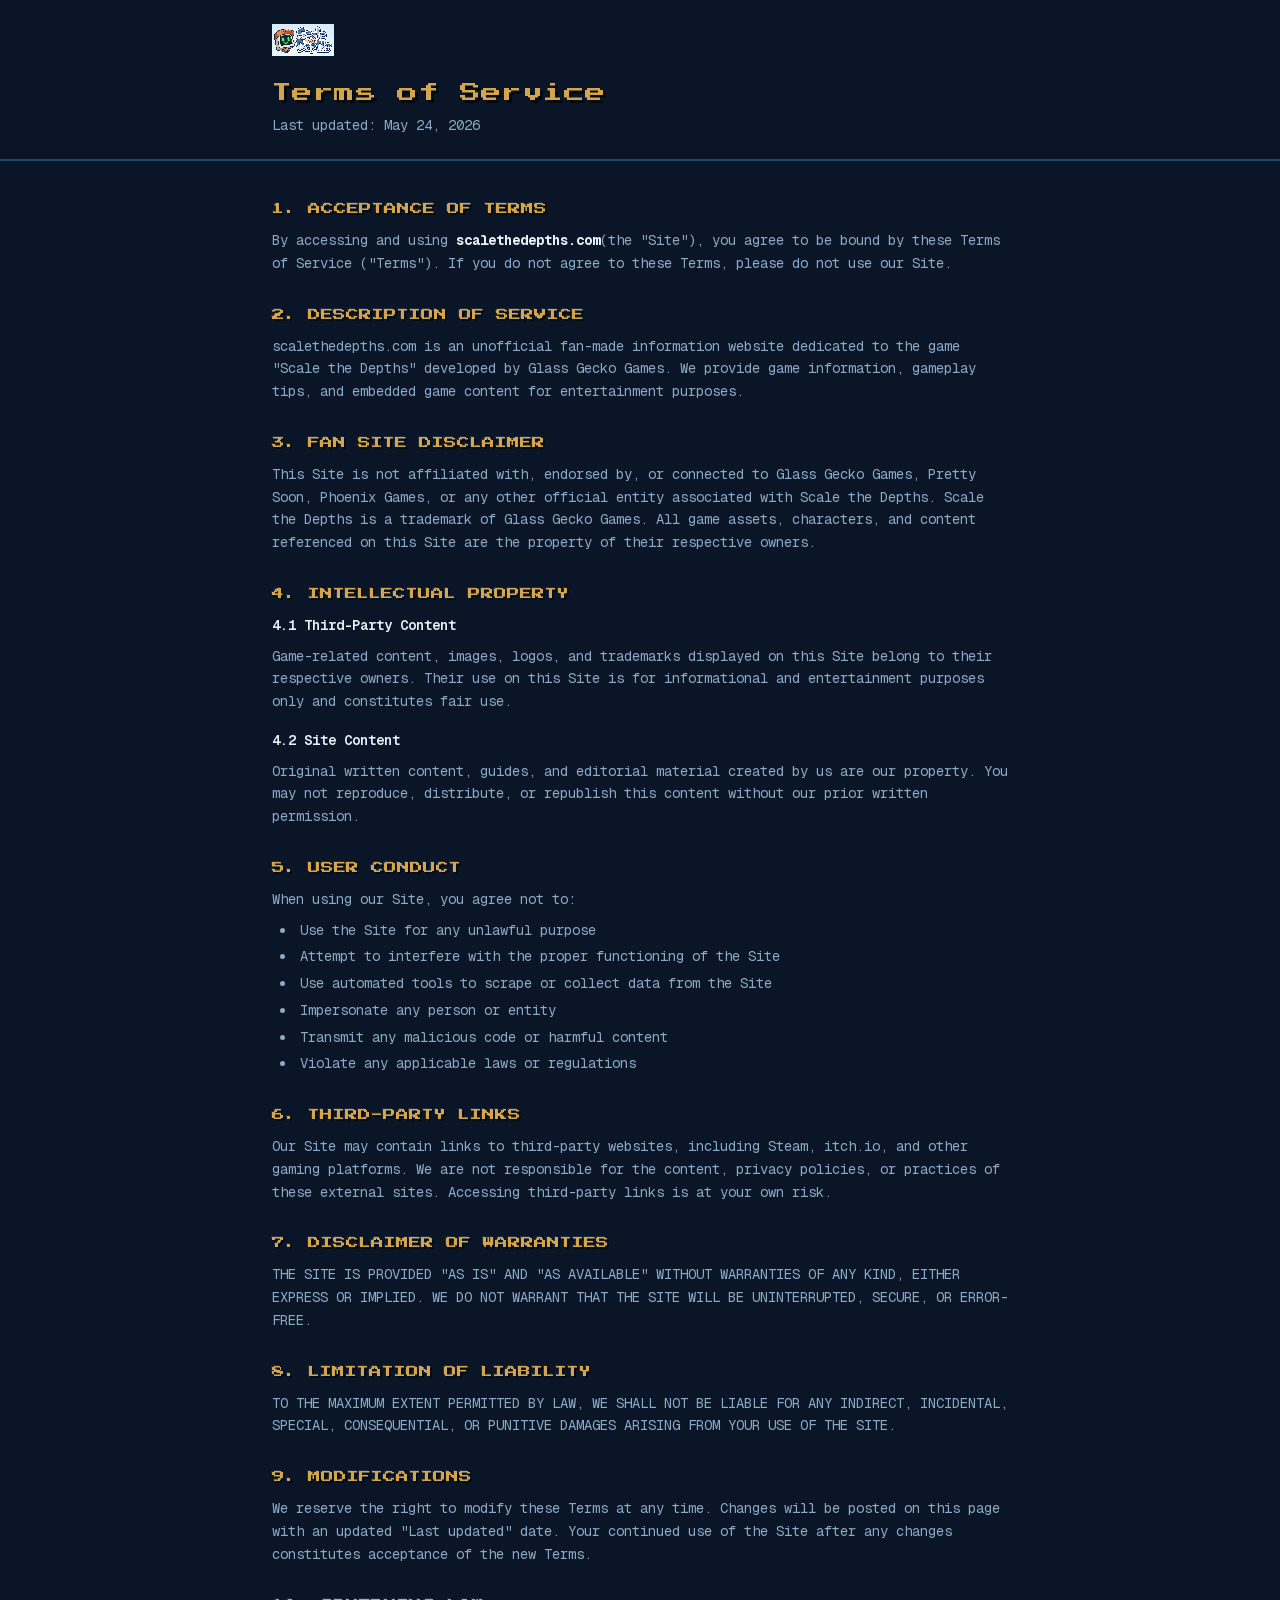
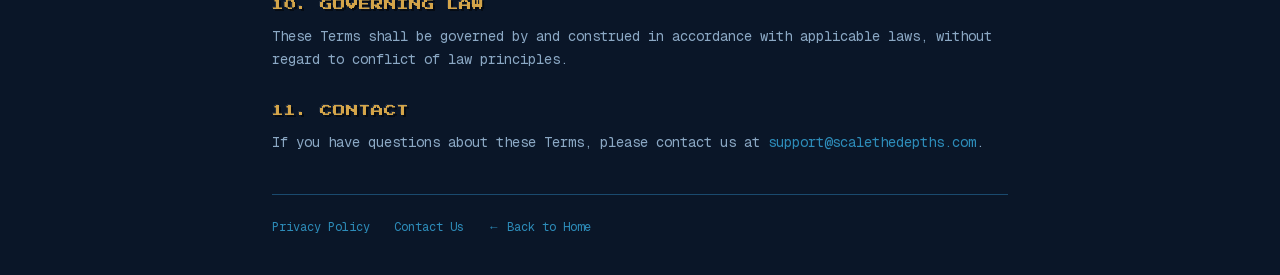
<file: terms.html>
<!DOCTYPE html><html lang="en" class="press_start_2p_a695aa79-module__FVZJea__variable geist_mono_8d43a2aa-module__8Li5zG__variable h-full antialiased"><head><meta charSet="utf-8"/><meta name="viewport" content="width=device-width, initial-scale=1"/><link rel="preload" href="/_next/static/media/797e433ab948586e-s.p.08e28id.o-okb.woff2" as="font" crossorigin="" type="font/woff2"/><link rel="preload" href="/_next/static/media/de161955856a921d-s.p.04z8pihzuh7s1.woff2" as="font" crossorigin="" type="font/woff2"/><link rel="preload" href="/logo.png" as="image"/><link rel="stylesheet" href="/_next/static/chunks/0aao7ou1zxcij.css" data-precedence="next"/><link rel="preload" as="script" fetchPriority="low" href="/_next/static/chunks/0tcv-rfifak1q.js"/><script src="/_next/static/chunks/00awhcvun08fm.js" async=""></script><script src="/_next/static/chunks/0uezeykgodd86.js" async=""></script><script src="/_next/static/chunks/08v1gg5ld_.hp.js" async=""></script><script src="/_next/static/chunks/turbopack-0.izfkkwdk1rm.js" async=""></script><script src="/_next/static/chunks/07ssmoafa4sk5.js" async=""></script><script src="/_next/static/chunks/0n~v8~rri7~t2.js" async=""></script><script src="/_next/static/chunks/016frte8fxer9.js" async=""></script><link rel="preload" href="https://www.googletagmanager.com/gtag/js?id=G-6SHDS9DVNF" as="script"/><link rel="preload" href="https://pl30665157.effectivecpmnetwork.com/2c/65/bf/2c65bf37ed0d24b0bec01fe015222b53.js" as="script"/><meta name="next-size-adjust" content=""/><title>Terms of Service - Scale the Depths</title><meta name="description" content="Terms of Service for Scale the Depths fan site at scalethedepths.com"/><meta name="keywords" content="Scale the Depths,fishing game,pixel art,online game,free game,HTML5,indie game,casual game,cozy game,browser game"/><meta property="og:title" content="Scale the Depths - Play Free Online | Pixel Art Fishing Adventure"/><meta property="og:description" content="Play Scale the Depths free in your browser — a cozy pixel-styled fishing adventure. No download required!"/><meta property="og:image" content="http://localhost:3000/images/steam-scale-the-depths-header.jpg"/><meta property="og:type" content="website"/><meta name="twitter:card" content="summary_large_image"/><meta name="twitter:title" content="Scale the Depths - Play Free Online | Pixel Art Fishing Adventure"/><meta name="twitter:description" content="Play Scale the Depths free in your browser — a cozy pixel-styled fishing adventure. No download required!"/><meta name="twitter:image" content="http://localhost:3000/images/steam-scale-the-depths-header.jpg"/><link rel="icon" href="/favicon.ico?favicon.0x3dzn~oxb6tn.ico" sizes="256x256" type="image/x-icon"/><link rel="icon" href="/favicon-16x16.png" sizes="16x16" type="image/png"/><link rel="icon" href="/favicon-32x32.png" sizes="32x32" type="image/png"/><link rel="apple-touch-icon" href="/apple-touch-icon.png"/><script src="/_next/static/chunks/03~yq9q893hmn.js" noModule=""></script></head><body class="min-h-full flex flex-col font-mono"><div hidden=""><!--$--><!--/$--></div><div class="min-h-screen bg-ocean-deep"><header class="border-b-2 border-ocean-surface bg-ocean-deep/95"><div class="max-w-3xl mx-auto px-4 py-6"><a class="inline-block mb-4" href="/"><img src="/logo.png" alt="Scale the Depths" class="h-8 pixel-img"/></a><h1 class="pixel-heading text-sand text-xl">Terms of Service</h1><p class="text-muted-foreground text-sm mt-2">Last updated: May 24, 2026</p></div></header><main class="max-w-3xl mx-auto px-4 py-10"><div class="space-y-8 text-sm text-muted-foreground leading-relaxed"><section><h2 class="pixel-text text-sand text-xs mb-3">1. ACCEPTANCE OF TERMS</h2><p>By accessing and using <strong class="text-foreground">scalethedepths.com</strong>(the &quot;Site&quot;), you agree to be bound by these Terms of Service (&quot;Terms&quot;). If you do not agree to these Terms, please do not use our Site.</p></section><section><h2 class="pixel-text text-sand text-xs mb-3">2. DESCRIPTION OF SERVICE</h2><p>scalethedepths.com is an unofficial fan-made information website dedicated to the game &quot;Scale the Depths&quot; developed by Glass Gecko Games. We provide game information, gameplay tips, and embedded game content for entertainment purposes.</p></section><section><h2 class="pixel-text text-sand text-xs mb-3">3. FAN SITE DISCLAIMER</h2><p>This Site is not affiliated with, endorsed by, or connected to Glass Gecko Games, Pretty Soon, Phoenix Games, or any other official entity associated with Scale the Depths. Scale the Depths is a trademark of Glass Gecko Games. All game assets, characters, and content referenced on this Site are the property of their respective owners.</p></section><section><h2 class="pixel-text text-sand text-xs mb-3">4. INTELLECTUAL PROPERTY</h2><h3 class="text-foreground font-semibold mb-2">4.1 Third-Party Content</h3><p>Game-related content, images, logos, and trademarks displayed on this Site belong to their respective owners. Their use on this Site is for informational and entertainment purposes only and constitutes fair use.</p><h3 class="text-foreground font-semibold mt-4 mb-2">4.2 Site Content</h3><p>Original written content, guides, and editorial material created by us are our property. You may not reproduce, distribute, or republish this content without our prior written permission.</p></section><section><h2 class="pixel-text text-sand text-xs mb-3">5. USER CONDUCT</h2><p class="mb-2">When using our Site, you agree not to:</p><ul class="list-disc list-inside space-y-1 ml-2"><li>Use the Site for any unlawful purpose</li><li>Attempt to interfere with the proper functioning of the Site</li><li>Use automated tools to scrape or collect data from the Site</li><li>Impersonate any person or entity</li><li>Transmit any malicious code or harmful content</li><li>Violate any applicable laws or regulations</li></ul></section><section><h2 class="pixel-text text-sand text-xs mb-3">6. THIRD-PARTY LINKS</h2><p>Our Site may contain links to third-party websites, including Steam, itch.io, and other gaming platforms. We are not responsible for the content, privacy policies, or practices of these external sites. Accessing third-party links is at your own risk.</p></section><section><h2 class="pixel-text text-sand text-xs mb-3">7. DISCLAIMER OF WARRANTIES</h2><p>THE SITE IS PROVIDED &quot;AS IS&quot; AND &quot;AS AVAILABLE&quot; WITHOUT WARRANTIES OF ANY KIND, EITHER EXPRESS OR IMPLIED. WE DO NOT WARRANT THAT THE SITE WILL BE UNINTERRUPTED, SECURE, OR ERROR-FREE.</p></section><section><h2 class="pixel-text text-sand text-xs mb-3">8. LIMITATION OF LIABILITY</h2><p>TO THE MAXIMUM EXTENT PERMITTED BY LAW, WE SHALL NOT BE LIABLE FOR ANY INDIRECT, INCIDENTAL, SPECIAL, CONSEQUENTIAL, OR PUNITIVE DAMAGES ARISING FROM YOUR USE OF THE SITE.</p></section><section><h2 class="pixel-text text-sand text-xs mb-3">9. MODIFICATIONS</h2><p>We reserve the right to modify these Terms at any time. Changes will be posted on this page with an updated &quot;Last updated&quot; date. Your continued use of the Site after any changes constitutes acceptance of the new Terms.</p></section><section><h2 class="pixel-text text-sand text-xs mb-3">10. GOVERNING LAW</h2><p>These Terms shall be governed by and construed in accordance with applicable laws, without regard to conflict of law principles.</p></section><section><h2 class="pixel-text text-sand text-xs mb-3">11. CONTACT</h2><p>If you have questions about these Terms, please contact us at<!-- --> <a href="mailto:support@scalethedepths.com" class="text-ocean-light hover:text-sand transition-colors">support@scalethedepths.com</a>.</p></section></div><div class="mt-10 pt-6 border-t border-ocean-surface flex gap-6 text-xs"><a class="text-ocean-light hover:text-sand transition-colors" href="/privacy">Privacy Policy</a><a class="text-ocean-light hover:text-sand transition-colors" href="/contact">Contact Us</a><a class="text-ocean-light hover:text-sand transition-colors" href="/">← Back to Home</a></div></main></div><!--$--><!--/$--><script src="/_next/static/chunks/0tcv-rfifak1q.js" id="_R_" async=""></script><script>(self.__next_f=self.__next_f||[]).push([0])</script><script>self.__next_f.push([1,"1:\"$Sreact.fragment\"\n2:I[2263,[\"/_next/static/chunks/07ssmoafa4sk5.js\",\"/_next/static/chunks/0n~v8~rri7~t2.js\"],\"\"]\n3:I[52480,[\"/_next/static/chunks/07ssmoafa4sk5.js\",\"/_next/static/chunks/0n~v8~rri7~t2.js\"],\"AdsterraSocialBar\"]\n4:I[5233,[\"/_next/static/chunks/07ssmoafa4sk5.js\",\"/_next/static/chunks/0n~v8~rri7~t2.js\"],\"default\"]\n5:I[73632,[\"/_next/static/chunks/07ssmoafa4sk5.js\",\"/_next/static/chunks/0n~v8~rri7~t2.js\"],\"default\"]\n6:I[45958,[\"/_next/static/chunks/07ssmoafa4sk5.js\",\"/_next/static/chunks/0n~v8~rri7~t2.js\",\"/_next/static/chunks/016frte8fxer9.js\"],\"\"]\n15:I[51709,[\"/_next/static/chunks/07ssmoafa4sk5.js\",\"/_next/static/chunks/0n~v8~rri7~t2.js\"],\"default\",1]\n:HL[\"/_next/static/chunks/0aao7ou1zxcij.css\",\"style\"]\n:HL[\"/_next/static/media/797e433ab948586e-s.p.08e28id.o-okb.woff2\",\"font\",{\"crossOrigin\":\"\",\"type\":\"font/woff2\"}]\n:HL[\"/_next/static/media/de161955856a921d-s.p.04z8pihzuh7s1.woff2\",\"font\",{\"crossOrigin\":\"\",\"type\":\"font/woff2\"}]\n:HL[\"/logo.png\",\"image\"]\n"])</script><script>self.__next_f.push([1,"0:{\"P\":null,\"c\":[\"\",\"terms\"],\"q\":\"\",\"i\":false,\"f\":[[[\"\",{\"children\":[\"terms\",{\"children\":[\"__PAGE__\",{}]}]},\"$undefined\",\"$undefined\",16],[[\"$\",\"$1\",\"c\",{\"children\":[[[\"$\",\"link\",\"0\",{\"rel\":\"stylesheet\",\"href\":\"/_next/static/chunks/0aao7ou1zxcij.css\",\"precedence\":\"next\",\"crossOrigin\":\"$undefined\",\"nonce\":\"$undefined\"}],[\"$\",\"script\",\"script-0\",{\"src\":\"/_next/static/chunks/07ssmoafa4sk5.js\",\"async\":true,\"nonce\":\"$undefined\"}],[\"$\",\"script\",\"script-1\",{\"src\":\"/_next/static/chunks/0n~v8~rri7~t2.js\",\"async\":true,\"nonce\":\"$undefined\"}]],[\"$\",\"html\",null,{\"lang\":\"en\",\"className\":\"press_start_2p_a695aa79-module__FVZJea__variable geist_mono_8d43a2aa-module__8Li5zG__variable h-full antialiased\",\"children\":[[\"$\",\"head\",null,{\"children\":[[\"$\",\"$L2\",null,{\"src\":\"https://www.googletagmanager.com/gtag/js?id=G-6SHDS9DVNF\",\"strategy\":\"afterInteractive\"}],[\"$\",\"$L2\",null,{\"id\":\"gtag-init\",\"strategy\":\"afterInteractive\",\"children\":\"window.dataLayer = window.dataLayer || [];\\nfunction gtag(){dataLayer.push(arguments);}\\ngtag('js', new Date());\\ngtag('config', 'G-6SHDS9DVNF');\"}]]}],[\"$\",\"body\",null,{\"className\":\"min-h-full flex flex-col font-mono\",\"children\":[[\"$\",\"$L3\",null,{}],[\"$\",\"$L4\",null,{\"parallelRouterKey\":\"children\",\"error\":\"$undefined\",\"errorStyles\":\"$undefined\",\"errorScripts\":\"$undefined\",\"template\":[\"$\",\"$L5\",null,{}],\"templateStyles\":\"$undefined\",\"templateScripts\":\"$undefined\",\"notFound\":[[[\"$\",\"title\",null,{\"children\":\"404: This page could not be found.\"}],[\"$\",\"div\",null,{\"style\":{\"fontFamily\":\"system-ui,\\\"Segoe UI\\\",Roboto,Helvetica,Arial,sans-serif,\\\"Apple Color Emoji\\\",\\\"Segoe UI Emoji\\\"\",\"height\":\"100vh\",\"textAlign\":\"center\",\"display\":\"flex\",\"flexDirection\":\"column\",\"alignItems\":\"center\",\"justifyContent\":\"center\"},\"children\":[\"$\",\"div\",null,{\"children\":[[\"$\",\"style\",null,{\"dangerouslySetInnerHTML\":{\"__html\":\"body{color:#000;background:#fff;margin:0}.next-error-h1{border-right:1px solid rgba(0,0,0,.3)}@media (prefers-color-scheme:dark){body{color:#fff;background:#000}.next-error-h1{border-right:1px solid rgba(255,255,255,.3)}}\"}}],[\"$\",\"h1\",null,{\"className\":\"next-error-h1\",\"style\":{\"display\":\"inline-block\",\"margin\":\"0 20px 0 0\",\"padding\":\"0 23px 0 0\",\"fontSize\":24,\"fontWeight\":500,\"verticalAlign\":\"top\",\"lineHeight\":\"49px\"},\"children\":404}],[\"$\",\"div\",null,{\"style\":{\"display\":\"inline-block\"},\"children\":[\"$\",\"h2\",null,{\"style\":{\"fontSize\":14,\"fontWeight\":400,\"lineHeight\":\"49px\",\"margin\":0},\"children\":\"This page could not be found.\"}]}]]}]}]],[]],\"forbidden\":\"$undefined\",\"unauthorized\":\"$undefined\"}]]}]]}]]}],{\"children\":[[\"$\",\"$1\",\"c\",{\"children\":[null,[\"$\",\"$L4\",null,{\"parallelRouterKey\":\"children\",\"error\":\"$undefined\",\"errorStyles\":\"$undefined\",\"errorScripts\":\"$undefined\",\"template\":[\"$\",\"$L5\",null,{}],\"templateStyles\":\"$undefined\",\"templateScripts\":\"$undefined\",\"notFound\":\"$undefined\",\"forbidden\":\"$undefined\",\"unauthorized\":\"$undefined\"}]]}],{\"children\":[[\"$\",\"$1\",\"c\",{\"children\":[[\"$\",\"div\",null,{\"className\":\"min-h-screen bg-ocean-deep\",\"children\":[[\"$\",\"header\",null,{\"className\":\"border-b-2 border-ocean-surface bg-ocean-deep/95\",\"children\":[\"$\",\"div\",null,{\"className\":\"max-w-3xl mx-auto px-4 py-6\",\"children\":[[\"$\",\"$L6\",null,{\"href\":\"/\",\"className\":\"inline-block mb-4\",\"children\":[\"$\",\"img\",null,{\"src\":\"/logo.png\",\"alt\":\"Scale the Depths\",\"className\":\"h-8 pixel-img\"}]}],[\"$\",\"h1\",null,{\"className\":\"pixel-heading text-sand text-xl\",\"children\":\"Terms of Service\"}],[\"$\",\"p\",null,{\"className\":\"text-muted-foreground text-sm mt-2\",\"children\":\"Last updated: May 24, 2026\"}]]}]}],[\"$\",\"main\",null,{\"className\":\"max-w-3xl mx-auto px-4 py-10\",\"children\":[[\"$\",\"div\",null,{\"className\":\"space-y-8 text-sm text-muted-foreground leading-relaxed\",\"children\":[[\"$\",\"section\",null,{\"children\":[[\"$\",\"h2\",null,{\"className\":\"pixel-text text-sand text-xs mb-3\",\"children\":\"1. ACCEPTANCE OF TERMS\"}],[\"$\",\"p\",null,{\"children\":[\"By accessing and using \",[\"$\",\"strong\",null,{\"className\":\"text-foreground\",\"children\":\"scalethedepths.com\"}],\"(the \\\"Site\\\"), you agree to be bound by these Terms of Service (\\\"Terms\\\"). If you do not agree to these Terms, please do not use our Site.\"]}]]}],[\"$\",\"section\",null,{\"children\":[[\"$\",\"h2\",null,{\"className\":\"pixel-text text-sand text-xs mb-3\",\"children\":\"2. DESCRIPTION OF SERVICE\"}],[\"$\",\"p\",null,{\"children\":\"scalethedepths.com is an unofficial fan-made information website dedicated to the game \\\"Scale the Depths\\\" developed by Glass Gecko Games. We provide game information, gameplay tips, and embedded game content for entertainment purposes.\"}]]}],[\"$\",\"section\",null,{\"children\":[[\"$\",\"h2\",null,{\"className\":\"pixel-text text-sand text-xs mb-3\",\"children\":\"3. FAN SITE DISCLAIMER\"}],\"$L7\"]}],\"$L8\",\"$L9\",\"$La\",\"$Lb\",\"$Lc\",\"$Ld\",\"$Le\",\"$Lf\"]}],\"$L10\"]}]]}],[\"$L11\"],\"$L12\"]}],{},null,false,null]},null,false,\"$@13\"]},null,false,null],\"$L14\",false]],\"m\":\"$undefined\",\"G\":[\"$15\",[\"$L16\"]],\"S\":true,\"h\":null,\"s\":\"$undefined\",\"l\":\"$undefined\",\"p\":\"$undefined\",\"d\":\"$undefined\",\"b\":\"-OGQiSEG3PcfFTDsNzjj0\"}\n"])</script><script>self.__next_f.push([1,"17:I[83775,[\"/_next/static/chunks/07ssmoafa4sk5.js\",\"/_next/static/chunks/0n~v8~rri7~t2.js\"],\"OutletBoundary\"]\n18:\"$Sreact.suspense\"\n1b:I[83775,[\"/_next/static/chunks/07ssmoafa4sk5.js\",\"/_next/static/chunks/0n~v8~rri7~t2.js\"],\"ViewportBoundary\"]\n1d:I[83775,[\"/_next/static/chunks/07ssmoafa4sk5.js\",\"/_next/static/chunks/0n~v8~rri7~t2.js\"],\"MetadataBoundary\"]\n7:[\"$\",\"p\",null,{\"children\":\"This Site is not affiliated with, endorsed by, or connected to Glass Gecko Games, Pretty Soon, Phoenix Games, or any other official entity associated with Scale the Depths. Scale the Depths is a trademark of Glass Gecko Games. All game assets, characters, and content referenced on this Site are the property of their respective owners.\"}]\n8:[\"$\",\"section\",null,{\"children\":[[\"$\",\"h2\",null,{\"className\":\"pixel-text text-sand text-xs mb-3\",\"children\":\"4. INTELLECTUAL PROPERTY\"}],[\"$\",\"h3\",null,{\"className\":\"text-foreground font-semibold mb-2\",\"children\":\"4.1 Third-Party Content\"}],[\"$\",\"p\",null,{\"children\":\"Game-related content, images, logos, and trademarks displayed on this Site belong to their respective owners. Their use on this Site is for informational and entertainment purposes only and constitutes fair use.\"}],[\"$\",\"h3\",null,{\"className\":\"text-foreground font-semibold mt-4 mb-2\",\"children\":\"4.2 Site Content\"}],[\"$\",\"p\",null,{\"children\":\"Original written content, guides, and editorial material created by us are our property. You may not reproduce, distribute, or republish this content without our prior written permission.\"}]]}]\n9:[\"$\",\"section\",null,{\"children\":[[\"$\",\"h2\",null,{\"className\":\"pixel-text text-sand text-xs mb-3\",\"children\":\"5. USER CONDUCT\"}],[\"$\",\"p\",null,{\"className\":\"mb-2\",\"children\":\"When using our Site, you agree not to:\"}],[\"$\",\"ul\",null,{\"className\":\"list-disc list-inside space-y-1 ml-2\",\"children\":[[\"$\",\"li\",null,{\"children\":\"Use the Site for any unlawful purpose\"}],[\"$\",\"li\",null,{\"children\":\"Attempt to interfere with the proper functioning of the Site\"}],[\"$\",\"li\",null,{\"children\":\"Use automated tools to scrape or collect data from the Site\"}],[\"$\",\"li\",null,{\"children\":\"Impersonate any person or entity\"}],[\"$\",\"li\",null,{\"children\":\"Transmit any malicious code or harmful content\"}],[\"$\",\"li\",null,{\"children\":\"Violate any applicable laws or regulations\"}]]}]]}]\na:[\"$\",\"section\",null,{\"children\":[[\"$\",\"h2\",null,{\"className\":\"pixel-text text-sand text-xs mb-3\",\"children\":\"6. THIRD-PARTY LINKS\"}],[\"$\",\"p\",null,{\"children\":\"Our Site may contain links to third-party websites, including Steam, itch.io, and other gaming platforms. We are not responsible for the content, privacy policies, or practices of these external sites. Accessing third-party links is at your own risk.\"}]]}]\nb:[\"$\",\"section\",null,{\"children\":[[\"$\",\"h2\",null,{\"className\":\"pixel-text text-sand text-xs mb-3\",\"children\":\"7. DISCLAIMER OF WARRANTIES\"}],[\"$\",\"p\",null,{\"children\":\"THE SITE IS PROVIDED \\\"AS IS\\\" AND \\\"AS AVAILABLE\\\" WITHOUT WARRANTIES OF ANY KIND, EITHER EXPRESS OR IMPLIED. WE DO NOT WARRANT THAT THE SITE WILL BE UNINTERRUPTED, SECURE, OR ERROR-FREE.\"}]]}]\nc:[\"$\",\"section\",null,{\"children\":[[\"$\",\"h2\",null,{\"className\":\"pixel-text text-sand text-xs mb-3\",\"children\":\"8. LIMITATION OF LIABILITY\"}],[\"$\",\"p\",null,{\"children\":\"TO THE MAXIMUM EXTENT PERMITTED BY LAW, WE SHALL NOT BE LIABLE FOR ANY INDIRECT, INCIDENTAL, SPECIAL, CONSEQUENTIAL, OR PUNITIVE DAMAGES ARISING FROM YOUR USE OF THE SITE.\"}]]}]\nd:[\"$\",\"section\",null,{\"children\":[[\"$\",\"h2\",null,{\"className\":\"pixel-text text-sand text-xs mb-3\",\"children\":\"9. MODIFICATIONS\"}],[\"$\",\"p\",null,{\"children\":\"We reserve the right to modify these Terms at any time. Changes will be posted on this page with an updated \\\"Last updated\\\" date. Your continued use of the Site after any changes constitutes acceptance of the new Terms.\"}]]}]\ne:[\"$\",\"section\",null,{\"children\":[[\"$\",\"h2\",null,{\"className\":\"pixel-text text-sand text-xs mb-3\",\"children\":\"10. GOVERNING LAW\"}],[\"$\",\"p\",null,{\"children\":\"These Terms shall be governed by and construed in accordance with applicable laws, without regard to conflict of law"])</script><script>self.__next_f.push([1," principles.\"}]]}]\nf:[\"$\",\"section\",null,{\"children\":[[\"$\",\"h2\",null,{\"className\":\"pixel-text text-sand text-xs mb-3\",\"children\":\"11. CONTACT\"}],[\"$\",\"p\",null,{\"children\":[\"If you have questions about these Terms, please contact us at\",\" \",[\"$\",\"a\",null,{\"href\":\"mailto:support@scalethedepths.com\",\"className\":\"text-ocean-light hover:text-sand transition-colors\",\"children\":\"support@scalethedepths.com\"}],\".\"]}]]}]\n10:[\"$\",\"div\",null,{\"className\":\"mt-10 pt-6 border-t border-ocean-surface flex gap-6 text-xs\",\"children\":[[\"$\",\"$L6\",null,{\"href\":\"/privacy\",\"className\":\"text-ocean-light hover:text-sand transition-colors\",\"children\":\"Privacy Policy\"}],[\"$\",\"$L6\",null,{\"href\":\"/contact\",\"className\":\"text-ocean-light hover:text-sand transition-colors\",\"children\":\"Contact Us\"}],[\"$\",\"$L6\",null,{\"href\":\"/\",\"className\":\"text-ocean-light hover:text-sand transition-colors\",\"children\":\"← Back to Home\"}]]}]\n11:[\"$\",\"script\",\"script-0\",{\"src\":\"/_next/static/chunks/016frte8fxer9.js\",\"async\":true,\"nonce\":\"$undefined\"}]\n12:[\"$\",\"$L17\",null,{\"children\":[\"$\",\"$18\",null,{\"name\":\"Next.MetadataOutlet\",\"children\":\"$@19\"}]}]\n1a:[]\n13:\"$W1a\"\n14:[\"$\",\"$1\",\"h\",{\"children\":[null,[\"$\",\"$L1b\",null,{\"children\":\"$L1c\"}],[\"$\",\"div\",null,{\"hidden\":true,\"children\":[\"$\",\"$L1d\",null,{\"children\":[\"$\",\"$18\",null,{\"name\":\"Next.Metadata\",\"children\":\"$L1e\"}]}]}],[\"$\",\"meta\",null,{\"name\":\"next-size-adjust\",\"content\":\"\"}]]}]\n16:[\"$\",\"link\",\"0\",{\"rel\":\"stylesheet\",\"href\":\"/_next/static/chunks/0aao7ou1zxcij.css\",\"precedence\":\"next\",\"crossOrigin\":\"$undefined\",\"nonce\":\"$undefined\"}]\n"])</script><script>self.__next_f.push([1,"1c:[[\"$\",\"meta\",\"0\",{\"charSet\":\"utf-8\"}],[\"$\",\"meta\",\"1\",{\"name\":\"viewport\",\"content\":\"width=device-width, initial-scale=1\"}]]\n"])</script><script>self.__next_f.push([1,"1f:I[31415,[\"/_next/static/chunks/07ssmoafa4sk5.js\",\"/_next/static/chunks/0n~v8~rri7~t2.js\"],\"IconMark\"]\n19:null\n"])</script><script>self.__next_f.push([1,"1e:[[\"$\",\"title\",\"0\",{\"children\":\"Terms of Service - Scale the Depths\"}],[\"$\",\"meta\",\"1\",{\"name\":\"description\",\"content\":\"Terms of Service for Scale the Depths fan site at scalethedepths.com\"}],[\"$\",\"meta\",\"2\",{\"name\":\"keywords\",\"content\":\"Scale the Depths,fishing game,pixel art,online game,free game,HTML5,indie game,casual game,cozy game,browser game\"}],[\"$\",\"meta\",\"3\",{\"property\":\"og:title\",\"content\":\"Scale the Depths - Play Free Online | Pixel Art Fishing Adventure\"}],[\"$\",\"meta\",\"4\",{\"property\":\"og:description\",\"content\":\"Play Scale the Depths free in your browser — a cozy pixel-styled fishing adventure. No download required!\"}],[\"$\",\"meta\",\"5\",{\"property\":\"og:image\",\"content\":\"http://localhost:3000/images/steam-scale-the-depths-header.jpg\"}],[\"$\",\"meta\",\"6\",{\"property\":\"og:type\",\"content\":\"website\"}],[\"$\",\"meta\",\"7\",{\"name\":\"twitter:card\",\"content\":\"summary_large_image\"}],[\"$\",\"meta\",\"8\",{\"name\":\"twitter:title\",\"content\":\"Scale the Depths - Play Free Online | Pixel Art Fishing Adventure\"}],[\"$\",\"meta\",\"9\",{\"name\":\"twitter:description\",\"content\":\"Play Scale the Depths free in your browser — a cozy pixel-styled fishing adventure. No download required!\"}],[\"$\",\"meta\",\"10\",{\"name\":\"twitter:image\",\"content\":\"http://localhost:3000/images/steam-scale-the-depths-header.jpg\"}],[\"$\",\"link\",\"11\",{\"rel\":\"icon\",\"href\":\"/favicon.ico?favicon.0x3dzn~oxb6tn.ico\",\"sizes\":\"256x256\",\"type\":\"image/x-icon\"}],[\"$\",\"link\",\"12\",{\"rel\":\"icon\",\"href\":\"/favicon-16x16.png\",\"sizes\":\"16x16\",\"type\":\"image/png\"}],[\"$\",\"link\",\"13\",{\"rel\":\"icon\",\"href\":\"/favicon-32x32.png\",\"sizes\":\"32x32\",\"type\":\"image/png\"}],[\"$\",\"link\",\"14\",{\"rel\":\"apple-touch-icon\",\"href\":\"/apple-touch-icon.png\"}],[\"$\",\"$L1f\",\"15\",{}]]\n"])</script></body></html>
</file>
<file: _next/static/chunks/0aao7ou1zxcij.css>
@font-face{font-family:"Press Start 2P";font-style:normal;font-weight:400;font-display:swap;src:url(../media/cdf703449fd42bc8-s.103uf.8aa8pr3.woff2)format("woff2");unicode-range:U+460-52F,U+1C80-1C8A,U+20B4,U+2DE0-2DFF,U+A640-A69F,U+FE2E-FE2F}@font-face{font-family:"Press Start 2P";font-style:normal;font-weight:400;font-display:swap;src:url(../media/3f10656f33c57dec-s.0m4wt3xm5i890.woff2)format("woff2");unicode-range:U+301,U+400-45F,U+490-491,U+4B0-4B1,U+2116}@font-face{font-family:"Press Start 2P";font-style:normal;font-weight:400;font-display:swap;src:url(../media/56eb15be423b6220-s.0zqusx.h7vgvl.woff2)format("woff2");unicode-range:U+370-377,U+37A-37F,U+384-38A,U+38C,U+38E-3A1,U+3A3-3FF}@font-face{font-family:"Press Start 2P";font-style:normal;font-weight:400;font-display:swap;src:url(../media/96074e70a40501da-s.0fw52gc_mc5b0.woff2)format("woff2");unicode-range:U+100-2BA,U+2BD-2C5,U+2C7-2CC,U+2CE-2D7,U+2DD-2FF,U+304,U+308,U+329,U+1D00-1DBF,U+1E00-1E9F,U+1EF2-1EFF,U+2020,U+20A0-20AB,U+20AD-20C0,U+2113,U+2C60-2C7F,U+A720-A7FF}@font-face{font-family:"Press Start 2P";font-style:normal;font-weight:400;font-display:swap;src:url(../media/de161955856a921d-s.p.04z8pihzuh7s1.woff2)format("woff2");unicode-range:U+??,U+131,U+152-153,U+2BB-2BC,U+2C6,U+2DA,U+2DC,U+304,U+308,U+329,U+2000-206F,U+20AC,U+2122,U+2191,U+2193,U+2212,U+2215,U+FEFF,U+FFFD}@font-face{font-family:"Press Start 2P Fallback";src:local(Arial);ascent-override:44.58%;descent-override:0.0%;line-gap-override:0.0%;size-adjust:224.32%}.press_start_2p_a695aa79-module__FVZJea__className{font-family:"Press Start 2P","Press Start 2P Fallback";font-style:normal;font-weight:400}.press_start_2p_a695aa79-module__FVZJea__variable{--font-pixel:"Press Start 2P", "Press Start 2P Fallback"}
@font-face{font-family:Geist Mono;font-style:normal;font-weight:100 900;font-display:swap;src:url(../media/5ce348bf30bf5439-s.0zgw-jeven.3w.woff2)format("woff2");unicode-range:U+460-52F,U+1C80-1C8A,U+20B4,U+2DE0-2DFF,U+A640-A69F,U+FE2E-FE2F}@font-face{font-family:Geist Mono;font-style:normal;font-weight:100 900;font-display:swap;src:url(../media/4fa387ec64143e14-s.0wkzw~je483f-.woff2)format("woff2");unicode-range:U+301,U+400-45F,U+490-491,U+4B0-4B1,U+2116}@font-face{font-family:Geist Mono;font-style:normal;font-weight:100 900;font-display:swap;src:url(../media/6306c77e7c8268e4-s.0rhz0arwfsn~5.woff2)format("woff2");unicode-range:U+2000-2001,U+2004-2008,U+200A,U+23B8-23BD,U+2500-259F}@font-face{font-family:Geist Mono;font-style:normal;font-weight:100 900;font-display:swap;src:url(../media/7d817b4c03b0c5f1-s.0l76wvqk9d84w.woff2)format("woff2");unicode-range:U+102-103,U+110-111,U+128-129,U+168-169,U+1A0-1A1,U+1AF-1B0,U+300-301,U+303-304,U+308-309,U+323,U+329,U+1EA0-1EF9,U+20AB}@font-face{font-family:Geist Mono;font-style:normal;font-weight:100 900;font-display:swap;src:url(../media/bbc41e54d2fcbd21-s.0k4k9394f2q-k.woff2)format("woff2");unicode-range:U+100-2BA,U+2BD-2C5,U+2C7-2CC,U+2CE-2D7,U+2DD-2FF,U+304,U+308,U+329,U+1D00-1DBF,U+1E00-1E9F,U+1EF2-1EFF,U+2020,U+20A0-20AB,U+20AD-20C0,U+2113,U+2C60-2C7F,U+A720-A7FF}@font-face{font-family:Geist Mono;font-style:normal;font-weight:100 900;font-display:swap;src:url(../media/797e433ab948586e-s.p.08e28id.o-okb.woff2)format("woff2");unicode-range:U+??,U+131,U+152-153,U+2BB-2BC,U+2C6,U+2DA,U+2DC,U+304,U+308,U+329,U+2000-206F,U+20AC,U+2122,U+2191,U+2193,U+2212,U+2215,U+FEFF,U+FFFD}@font-face{font-family:Geist Mono Fallback;src:local(Arial);ascent-override:74.67%;descent-override:21.92%;line-gap-override:0.0%;size-adjust:134.59%}.geist_mono_8d43a2aa-module__8Li5zG__className{font-family:Geist Mono,Geist Mono Fallback;font-style:normal}.geist_mono_8d43a2aa-module__8Li5zG__variable{--font-geist-mono:"Geist Mono", "Geist Mono Fallback"}
@layer properties{@supports (((-webkit-hyphens:none)) and (not (margin-trim:inline))) or ((-moz-orient:inline) and (not (color:rgb(from red r g b)))){*,:before,:after,::backdrop{--tw-translate-x:0;--tw-translate-y:0;--tw-translate-z:0;--tw-rotate-x:initial;--tw-rotate-y:initial;--tw-rotate-z:initial;--tw-skew-x:initial;--tw-skew-y:initial;--tw-space-y-reverse:0;--tw-border-style:solid;--tw-gradient-position:initial;--tw-gradient-from:#0000;--tw-gradient-via:#0000;--tw-gradient-to:#0000;--tw-gradient-stops:initial;--tw-gradient-via-stops:initial;--tw-gradient-from-position:0%;--tw-gradient-via-position:50%;--tw-gradient-to-position:100%;--tw-leading:initial;--tw-font-weight:initial;--tw-tracking:initial;--tw-shadow:0 0 #0000;--tw-shadow-color:initial;--tw-shadow-alpha:100%;--tw-inset-shadow:0 0 #0000;--tw-inset-shadow-color:initial;--tw-inset-shadow-alpha:100%;--tw-ring-color:initial;--tw-ring-shadow:0 0 #0000;--tw-inset-ring-color:initial;--tw-inset-ring-shadow:0 0 #0000;--tw-ring-inset:initial;--tw-ring-offset-width:0px;--tw-ring-offset-color:#fff;--tw-ring-offset-shadow:0 0 #0000;--tw-outline-style:solid;--tw-blur:initial;--tw-brightness:initial;--tw-contrast:initial;--tw-grayscale:initial;--tw-hue-rotate:initial;--tw-invert:initial;--tw-opacity:initial;--tw-saturate:initial;--tw-sepia:initial;--tw-drop-shadow:initial;--tw-drop-shadow-color:initial;--tw-drop-shadow-alpha:100%;--tw-drop-shadow-size:initial;--tw-backdrop-blur:initial;--tw-backdrop-brightness:initial;--tw-backdrop-contrast:initial;--tw-backdrop-grayscale:initial;--tw-backdrop-hue-rotate:initial;--tw-backdrop-invert:initial;--tw-backdrop-opacity:initial;--tw-backdrop-saturate:initial;--tw-backdrop-sepia:initial;--tw-duration:initial;--tw-ease:initial;--tw-content:"";--tw-animation-delay:0s;--tw-animation-direction:normal;--tw-animation-duration:initial;--tw-animation-fill-mode:none;--tw-animation-iteration-count:1;--tw-enter-blur:0;--tw-enter-opacity:1;--tw-enter-rotate:0;--tw-enter-scale:1;--tw-enter-translate-x:0;--tw-enter-translate-y:0;--tw-exit-blur:0;--tw-exit-opacity:1;--tw-exit-rotate:0;--tw-exit-scale:1;--tw-exit-translate-x:0;--tw-exit-translate-y:0}}}@layer theme{:root,:host{--font-sans:var(--font-sans);--spacing:.25rem;--container-sm:24rem;--container-md:28rem;--container-lg:32rem;--container-xl:36rem;--container-2xl:42rem;--container-3xl:48rem;--container-4xl:56rem;--container-5xl:64rem;--text-xs:.75rem;--text-xs--line-height:calc(1 / .75);--text-sm:.875rem;--text-sm--line-height:calc(1.25 / .875);--text-base:1rem;--text-base--line-height:calc(1.5 / 1);--text-lg:1.125rem;--text-lg--line-height:calc(1.75 / 1.125);--text-xl:1.25rem;--text-xl--line-height:calc(1.75 / 1.25);--text-2xl:1.5rem;--text-2xl--line-height:calc(2 / 1.5);--text-3xl:1.875rem;--text-3xl--line-height:calc(2.25 / 1.875);--text-4xl:2.25rem;--text-4xl--line-height:calc(2.5 / 2.25);--text-5xl:3rem;--text-5xl--line-height:1;--font-weight-medium:500;--font-weight-semibold:600;--font-weight-bold:700;--tracking-wider:.05em;--leading-snug:1.375;--leading-relaxed:1.625;--radius-md:0;--ease-in:cubic-bezier(.4, 0, 1, 1);--ease-out:cubic-bezier(0, 0, .2, 1);--ease-in-out:cubic-bezier(.4, 0, .2, 1);--animate-bounce:bounce 1s infinite;--blur-sm:8px;--default-transition-duration:.15s;--default-transition-timing-function:cubic-bezier(.4, 0, .2, 1);--default-font-family:var(--font-sans);--default-mono-font-family:var(--font-geist-mono);--font-pixel:var(--font-pixel);--color-ocean-light:#2d8cb9;--color-sand:#d4a54a}}@layer base{*,:after,:before,::backdrop{box-sizing:border-box;border:0 solid;margin:0;padding:0}::file-selector-button{box-sizing:border-box;border:0 solid;margin:0;padding:0}html,:host{-webkit-text-size-adjust:100%;tab-size:4;line-height:1.5;font-family:var(--default-font-family,ui-sans-serif, system-ui, sans-serif, "Apple Color Emoji", "Segoe UI Emoji", "Segoe UI Symbol", "Noto Color Emoji");font-feature-settings:var(--default-font-feature-settings,normal);font-variation-settings:var(--default-font-variation-settings,normal);-webkit-tap-highlight-color:transparent}hr{height:0;color:inherit;border-top-width:1px}abbr:where([title]){-webkit-text-decoration:underline dotted;text-decoration:underline dotted}h1,h2,h3,h4,h5,h6{font-size:inherit;font-weight:inherit}a{color:inherit;-webkit-text-decoration:inherit;-webkit-text-decoration:inherit;-webkit-text-decoration:inherit;-webkit-text-decoration:inherit;text-decoration:inherit}b,strong{font-weight:bolder}code,kbd,samp,pre{font-family:var(--default-mono-font-family,ui-monospace, SFMono-Regular, Menlo, Monaco, Consolas, "Liberation Mono", "Courier New", monospace);font-feature-settings:var(--default-mono-font-feature-settings,normal);font-variation-settings:var(--default-mono-font-variation-settings,normal);font-size:1em}small{font-size:80%}sub,sup{vertical-align:baseline;font-size:75%;line-height:0;position:relative}sub{bottom:-.25em}sup{top:-.5em}table{text-indent:0;border-color:inherit;border-collapse:collapse}:-moz-focusring{outline:auto}progress{vertical-align:baseline}summary{display:list-item}ol,ul,menu{list-style:none}img,svg,video,canvas,audio,iframe,embed,object{vertical-align:middle;display:block}img,video{max-width:100%;height:auto}button,input,select,optgroup,textarea{font:inherit;font-feature-settings:inherit;font-variation-settings:inherit;letter-spacing:inherit;color:inherit;opacity:1;background-color:#0000;border-radius:0}::file-selector-button{font:inherit;font-feature-settings:inherit;font-variation-settings:inherit;letter-spacing:inherit;color:inherit;opacity:1;background-color:#0000;border-radius:0}:where(select:is([multiple],[size])) optgroup{font-weight:bolder}:where(select:is([multiple],[size])) optgroup option{padding-inline-start:20px}::file-selector-button{margin-inline-end:4px}::placeholder{opacity:1}@supports (not ((-webkit-appearance:-apple-pay-button))) or (contain-intrinsic-size:1px){::placeholder{color:currentColor}@supports (color:color-mix(in lab, red, red)){::placeholder{color:color-mix(in oklab, currentcolor 50%, transparent)}}}textarea{resize:vertical}::-webkit-search-decoration{-webkit-appearance:none}::-webkit-date-and-time-value{min-height:1lh;text-align:inherit}::-webkit-datetime-edit{display:inline-flex}::-webkit-datetime-edit-fields-wrapper{padding:0}::-webkit-datetime-edit{padding-block:0}::-webkit-datetime-edit-year-field{padding-block:0}::-webkit-datetime-edit-month-field{padding-block:0}::-webkit-datetime-edit-day-field{padding-block:0}::-webkit-datetime-edit-hour-field{padding-block:0}::-webkit-datetime-edit-minute-field{padding-block:0}::-webkit-datetime-edit-second-field{padding-block:0}::-webkit-datetime-edit-millisecond-field{padding-block:0}::-webkit-datetime-edit-meridiem-field{padding-block:0}::-webkit-calendar-picker-indicator{line-height:1}:-moz-ui-invalid{box-shadow:none}button,input:where([type=button],[type=reset],[type=submit]){appearance:button}::file-selector-button{appearance:button}::-webkit-inner-spin-button{height:auto}::-webkit-outer-spin-button{height:auto}[hidden]:where(:not([hidden=until-found])){display:none!important}*{border-color:var(--border);outline-color:var(--ring)}@supports (color:color-mix(in lab, red, red)){*{outline-color:color-mix(in oklab, var(--ring) 50%, transparent)}}body{background-color:var(--background);color:var(--foreground)}html{font-family:var(--font-sans)}}@layer components;@layer utilities{.\@container\/card-header{container:card-header/inline-size}.pointer-events-none{pointer-events:none}.visible{visibility:visible}.absolute{position:absolute}.fixed{position:fixed}.relative{position:relative}.static{position:static}.sticky{position:sticky}.inset-0{inset:calc(var(--spacing) * 0)}.-top-3{top:calc(var(--spacing) * -3)}.top-0{top:calc(var(--spacing) * 0)}.top-2{top:calc(var(--spacing) * 2)}.right-0{right:calc(var(--spacing) * 0)}.bottom-0{bottom:calc(var(--spacing) * 0)}.bottom-8{bottom:calc(var(--spacing) * 8)}.-left-3{left:calc(var(--spacing) * -3)}.left-0{left:calc(var(--spacing) * 0)}.left-1\/2{left:50%}.left-2{left:calc(var(--spacing) * 2)}.left-4{left:calc(var(--spacing) * 4)}.z-10{z-index:10}.z-50{z-index:50}.col-start-2{grid-column-start:2}.row-span-2{grid-row:span 2/span 2}.row-start-1{grid-row-start:1}.container{width:100%}@media (min-width:40rem){.container{max-width:40rem}}@media (min-width:48rem){.container{max-width:48rem}}@media (min-width:64rem){.container{max-width:64rem}}@media (min-width:80rem){.container{max-width:80rem}}@media (min-width:96rem){.container{max-width:96rem}}.mx-auto{margin-inline:auto}.mt-0\.5{margin-top:calc(var(--spacing) * .5)}.mt-1{margin-top:calc(var(--spacing) * 1)}.mt-2{margin-top:calc(var(--spacing) * 2)}.mt-4{margin-top:calc(var(--spacing) * 4)}.mt-6{margin-top:calc(var(--spacing) * 6)}.mt-8{margin-top:calc(var(--spacing) * 8)}.mt-10{margin-top:calc(var(--spacing) * 10)}.mt-12{margin-top:calc(var(--spacing) * 12)}.mb-0\.5{margin-bottom:calc(var(--spacing) * .5)}.mb-1{margin-bottom:calc(var(--spacing) * 1)}.mb-1\.5{margin-bottom:calc(var(--spacing) * 1.5)}.mb-2{margin-bottom:calc(var(--spacing) * 2)}.mb-3{margin-bottom:calc(var(--spacing) * 3)}.mb-4{margin-bottom:calc(var(--spacing) * 4)}.mb-6{margin-bottom:calc(var(--spacing) * 6)}.mb-8{margin-bottom:calc(var(--spacing) * 8)}.mb-10{margin-bottom:calc(var(--spacing) * 10)}.mb-12{margin-bottom:calc(var(--spacing) * 12)}.ml-2{margin-left:calc(var(--spacing) * 2)}.ml-4{margin-left:calc(var(--spacing) * 4)}.ml-10{margin-left:calc(var(--spacing) * 10)}.block{display:block}.contents{display:contents}.flex{display:flex}.grid{display:grid}.hidden{display:none}.inline-block{display:inline-block}.inline-flex{display:inline-flex}.table{display:table}.size-6{width:calc(var(--spacing) * 6);height:calc(var(--spacing) * 6)}.size-7{width:calc(var(--spacing) * 7);height:calc(var(--spacing) * 7)}.size-8{width:calc(var(--spacing) * 8);height:calc(var(--spacing) * 8)}.size-9{width:calc(var(--spacing) * 9);height:calc(var(--spacing) * 9)}.h-\(--accordion-panel-height\){height:var(--accordion-panel-height)}.h-0\.5{height:calc(var(--spacing) * .5)}.h-2{height:calc(var(--spacing) * 2)}.h-3{height:calc(var(--spacing) * 3)}.h-5{height:calc(var(--spacing) * 5)}.h-6{height:calc(var(--spacing) * 6)}.h-7{height:calc(var(--spacing) * 7)}.h-8{height:calc(var(--spacing) * 8)}.h-9{height:calc(var(--spacing) * 9)}.h-10{height:calc(var(--spacing) * 10)}.h-14{height:calc(var(--spacing) * 14)}.h-auto{height:auto}.h-full{height:100%}.min-h-\[90vh\]{min-height:90vh}.min-h-full{min-height:100%}.min-h-screen{min-height:100vh}.w-0\.5{width:calc(var(--spacing) * .5)}.w-1\.5{width:calc(var(--spacing) * 1.5)}.w-3{width:calc(var(--spacing) * 3)}.w-5{width:calc(var(--spacing) * 5)}.w-6{width:calc(var(--spacing) * 6)}.w-8{width:calc(var(--spacing) * 8)}.w-96{width:calc(var(--spacing) * 96)}.w-fit{width:fit-content}.w-full{width:100%}.max-w-2xl{max-width:var(--container-2xl)}.max-w-3xl{max-width:var(--container-3xl)}.max-w-4xl{max-width:var(--container-4xl)}.max-w-5xl{max-width:var(--container-5xl)}.max-w-lg{max-width:var(--container-lg)}.max-w-md{max-width:var(--container-md)}.max-w-sm{max-width:var(--container-sm)}.max-w-xl{max-width:var(--container-xl)}.flex-1{flex:1}.flex-shrink,.shrink{flex-shrink:1}.shrink-0{flex-shrink:0}.flex-grow,.grow{flex-grow:1}.-translate-x-1\/2{--tw-translate-x:calc(calc(1 / 2 * 100%) * -1);translate:var(--tw-translate-x) var(--tw-translate-y)}.-translate-y-1\.5{--tw-translate-y:calc(var(--spacing) * -1.5);translate:var(--tw-translate-x) var(--tw-translate-y)}.translate-y-1\.5{--tw-translate-y:calc(var(--spacing) * 1.5);translate:var(--tw-translate-x) var(--tw-translate-y)}.-rotate-45{rotate:-45deg}.rotate-45{rotate:45deg}.transform{transform:var(--tw-rotate-x,) var(--tw-rotate-y,) var(--tw-rotate-z,) var(--tw-skew-x,) var(--tw-skew-y,)}.animate-bounce{animation:var(--animate-bounce)}.resize{resize:both}.list-inside{list-style-position:inside}.list-disc{list-style-type:disc}.auto-rows-min{grid-auto-rows:min-content}.grid-cols-2{grid-template-columns:repeat(2,minmax(0,1fr))}.flex-col{flex-direction:column}.flex-wrap{flex-wrap:wrap}.items-center{align-items:center}.items-start{align-items:flex-start}.justify-between{justify-content:space-between}.justify-center{justify-content:center}.gap-1{gap:calc(var(--spacing) * 1)}.gap-1\.5{gap:calc(var(--spacing) * 1.5)}.gap-2{gap:calc(var(--spacing) * 2)}.gap-3{gap:calc(var(--spacing) * 3)}.gap-4{gap:calc(var(--spacing) * 4)}.gap-6{gap:calc(var(--spacing) * 6)}.gap-8{gap:calc(var(--spacing) * 8)}:where(.space-y-1>:not(:last-child)){--tw-space-y-reverse:0;margin-block-start:calc(calc(var(--spacing) * 1) * var(--tw-space-y-reverse));margin-block-end:calc(calc(var(--spacing) * 1) * calc(1 - var(--tw-space-y-reverse)))}:where(.space-y-1\.5>:not(:last-child)){--tw-space-y-reverse:0;margin-block-start:calc(calc(var(--spacing) * 1.5) * var(--tw-space-y-reverse));margin-block-end:calc(calc(var(--spacing) * 1.5) * calc(1 - var(--tw-space-y-reverse)))}:where(.space-y-2>:not(:last-child)){--tw-space-y-reverse:0;margin-block-start:calc(calc(var(--spacing) * 2) * var(--tw-space-y-reverse));margin-block-end:calc(calc(var(--spacing) * 2) * calc(1 - var(--tw-space-y-reverse)))}:where(.space-y-3>:not(:last-child)){--tw-space-y-reverse:0;margin-block-start:calc(calc(var(--spacing) * 3) * var(--tw-space-y-reverse));margin-block-end:calc(calc(var(--spacing) * 3) * calc(1 - var(--tw-space-y-reverse)))}:where(.space-y-4>:not(:last-child)){--tw-space-y-reverse:0;margin-block-start:calc(calc(var(--spacing) * 4) * var(--tw-space-y-reverse));margin-block-end:calc(calc(var(--spacing) * 4) * calc(1 - var(--tw-space-y-reverse)))}:where(.space-y-8>:not(:last-child)){--tw-space-y-reverse:0;margin-block-start:calc(calc(var(--spacing) * 8) * var(--tw-space-y-reverse));margin-block-end:calc(calc(var(--spacing) * 8) * calc(1 - var(--tw-space-y-reverse)))}.self-start{align-self:flex-start}.justify-self-end{justify-self:flex-end}.overflow-hidden{overflow:hidden}.rounded{border-radius:.25rem}.rounded-4xl{border-radius:0}.rounded-\[min\(var\(--radius-md\)\,10px\)\]{border-radius:min(var(--radius-md), 10px)}.rounded-\[min\(var\(--radius-md\)\,12px\)\]{border-radius:min(var(--radius-md), 12px)}.rounded-lg,.rounded-none,.rounded-xl{border-radius:0}.rounded-t-xl{border-top-left-radius:0;border-top-right-radius:0}.rounded-b-xl{border-bottom-right-radius:0;border-bottom-left-radius:0}.border{border-style:var(--tw-border-style);border-width:1px}.border-0{border-style:var(--tw-border-style);border-width:0}.border-2{border-style:var(--tw-border-style);border-width:2px}.border-t{border-top-style:var(--tw-border-style);border-top-width:1px}.border-t-2{border-top-style:var(--tw-border-style);border-top-width:2px}.border-b-2{border-bottom-style:var(--tw-border-style);border-bottom-width:2px}.border-border,.border-border\/60{border-color:var(--border)}@supports (color:color-mix(in lab, red, red)){.border-border\/60{border-color:color-mix(in oklab, var(--border) 60%, transparent)}}.border-coral{border-color:#e85d4a}.border-ocean-light{border-color:#2d8cb9}.border-ocean-light\/50{border-color:#2d8cb980;border-color:lab(54.3704% -16.5849 -32.0674/.5)}.border-ocean-surface{border-color:#1a4a6e}.border-sand{border-color:#d4a54a}.border-seaweed{border-color:#2ecc71}.border-transparent{border-color:#0000}.bg-background{background-color:var(--background)}.bg-border{background-color:var(--border)}.bg-card{background-color:var(--card)}.bg-coral\/20{background-color:#e85d4a33;background-color:lab(58.2419% 54.0766 39.8046/.2)}.bg-current{background-color:currentColor}.bg-destructive\/10{background-color:var(--destructive)}@supports (color:color-mix(in lab, red, red)){.bg-destructive\/10{background-color:color-mix(in oklab, var(--destructive) 10%, transparent)}}.bg-muted\/50{background-color:var(--muted)}@supports (color:color-mix(in lab, red, red)){.bg-muted\/50{background-color:color-mix(in oklab, var(--muted) 50%, transparent)}}.bg-muted\/60{background-color:var(--muted)}@supports (color:color-mix(in lab, red, red)){.bg-muted\/60{background-color:color-mix(in oklab, var(--muted) 60%, transparent)}}.bg-ocean-deep{background-color:#0a1628}.bg-ocean-deep\/95{background-color:#0a1628f2;background-color:lab(6.96745% .04749 -14.1035/.95)}.bg-ocean-light{background-color:#2d8cb9}.bg-ocean-light\/20{background-color:#2d8cb933;background-color:lab(54.3704% -16.5849 -32.0674/.2)}.bg-ocean-light\/50{background-color:#2d8cb980;background-color:lab(54.3704% -16.5849 -32.0674/.5)}.bg-ocean-mid{background-color:#0f2847}.bg-ocean-mid\/50{background-color:#0f284780;background-color:lab(15.5365% -.247568 -22.6462/.5)}.bg-ocean-surface{background-color:#1a4a6e}.bg-primary{background-color:var(--primary)}.bg-sand{background-color:#d4a54a}.bg-sand\/20{background-color:#d4a54a33;background-color:lab(70.8966% 10.9051 52.6624/.2)}.bg-sand\/30{background-color:#d4a54a4d;background-color:lab(70.8966% 10.9051 52.6624/.3)}.bg-seaweed\/20{background-color:#2ecc7133;background-color:lab(72.8238% -56.522 33.4371/.2)}.bg-secondary{background-color:var(--secondary)}.bg-transparent{background-color:#0000}.bg-gradient-to-b{--tw-gradient-position:to bottom in oklab;background-image:linear-gradient(var(--tw-gradient-stops))}.from-ocean-deep\/80{--tw-gradient-from:#0a1628cc;--tw-gradient-stops:var(--tw-gradient-via-stops,var(--tw-gradient-position), var(--tw-gradient-from) var(--tw-gradient-from-position), var(--tw-gradient-to) var(--tw-gradient-to-position))}@supports (color:lab(0% 0 0)){.from-ocean-deep\/80{--tw-gradient-from:lab(6.96745% .04749 -14.1035/.8)}}.via-ocean-deep\/70{--tw-gradient-via:#0a1628b3;--tw-gradient-via-stops:var(--tw-gradient-position), var(--tw-gradient-from) var(--tw-gradient-from-position), var(--tw-gradient-via) var(--tw-gradient-via-position), var(--tw-gradient-to) var(--tw-gradient-to-position);--tw-gradient-stops:var(--tw-gradient-via-stops)}@supports (color:lab(0% 0 0)){.via-ocean-deep\/70{--tw-gradient-via:lab(6.96745% .04749 -14.1035/.7)}}.to-ocean-deep{--tw-gradient-to:#0a1628;--tw-gradient-stops:var(--tw-gradient-via-stops,var(--tw-gradient-position), var(--tw-gradient-from) var(--tw-gradient-from-position), var(--tw-gradient-to) var(--tw-gradient-to-position))}.bg-cover{background-size:cover}.bg-clip-padding{background-clip:padding-box}.bg-center{background-position:50%}.bg-no-repeat{background-repeat:no-repeat}.object-cover{object-fit:cover}.p-1{padding:calc(var(--spacing) * 1)}.p-1\.5{padding:calc(var(--spacing) * 1.5)}.p-4{padding:calc(var(--spacing) * 4)}.p-5{padding:calc(var(--spacing) * 5)}.p-6{padding:calc(var(--spacing) * 6)}.px-1\.5{padding-inline:calc(var(--spacing) * 1.5)}.px-2{padding-inline:calc(var(--spacing) * 2)}.px-2\.5{padding-inline:calc(var(--spacing) * 2.5)}.px-3{padding-inline:calc(var(--spacing) * 3)}.px-4{padding-inline:calc(var(--spacing) * 4)}.px-5{padding-inline:calc(var(--spacing) * 5)}.px-6{padding-inline:calc(var(--spacing) * 6)}.px-8{padding-inline:calc(var(--spacing) * 8)}.py-0\.5{padding-block:calc(var(--spacing) * .5)}.py-1{padding-block:calc(var(--spacing) * 1)}.py-1\.5{padding-block:calc(var(--spacing) * 1.5)}.py-2{padding-block:calc(var(--spacing) * 2)}.py-2\.5{padding-block:calc(var(--spacing) * 2.5)}.py-3{padding-block:calc(var(--spacing) * 3)}.py-4{padding-block:calc(var(--spacing) * 4)}.py-6{padding-block:calc(var(--spacing) * 6)}.py-10{padding-block:calc(var(--spacing) * 10)}.py-12{padding-block:calc(var(--spacing) * 12)}.py-16{padding-block:calc(var(--spacing) * 16)}.py-20{padding-block:calc(var(--spacing) * 20)}.pt-0{padding-top:calc(var(--spacing) * 0)}.pt-4{padding-top:calc(var(--spacing) * 4)}.pt-6{padding-top:calc(var(--spacing) * 6)}.pb-2\.5{padding-bottom:calc(var(--spacing) * 2.5)}.pb-4{padding-bottom:calc(var(--spacing) * 4)}.text-center{text-align:center}.text-left{text-align:left}.font-heading{font-family:var(--font-sans)}.font-mono{font-family:var(--font-geist-mono)}.text-2xl{font-size:var(--text-2xl);line-height:var(--tw-leading,var(--text-2xl--line-height))}.text-3xl{font-size:var(--text-3xl);line-height:var(--tw-leading,var(--text-3xl--line-height))}.text-base{font-size:var(--text-base);line-height:var(--tw-leading,var(--text-base--line-height))}.text-lg{font-size:var(--text-lg);line-height:var(--tw-leading,var(--text-lg--line-height))}.text-sm{font-size:var(--text-sm);line-height:var(--tw-leading,var(--text-sm--line-height))}.text-xl{font-size:var(--text-xl);line-height:var(--tw-leading,var(--text-xl--line-height))}.text-xs{font-size:var(--text-xs);line-height:var(--tw-leading,var(--text-xs--line-height))}.text-\[0\.8rem\]{font-size:.8rem}.text-\[10px\]{font-size:10px}.text-\[11px\]{font-size:11px}.leading-relaxed{--tw-leading:var(--leading-relaxed);line-height:var(--leading-relaxed)}.leading-snug{--tw-leading:var(--leading-snug);line-height:var(--leading-snug)}.font-bold{--tw-font-weight:var(--font-weight-bold);font-weight:var(--font-weight-bold)}.font-medium{--tw-font-weight:var(--font-weight-medium);font-weight:var(--font-weight-medium)}.font-semibold{--tw-font-weight:var(--font-weight-semibold);font-weight:var(--font-weight-semibold)}.tracking-wider{--tw-tracking:var(--tracking-wider);letter-spacing:var(--tracking-wider)}.whitespace-nowrap{white-space:nowrap}.text-card-foreground{color:var(--card-foreground)}.text-coral{color:#e85d4a}.text-destructive{color:var(--destructive)}.text-foreground,.text-foreground\/80{color:var(--foreground)}@supports (color:color-mix(in lab, red, red)){.text-foreground\/80{color:color-mix(in oklab, var(--foreground) 80%, transparent)}}.text-foreground\/90{color:var(--foreground)}@supports (color:color-mix(in lab, red, red)){.text-foreground\/90{color:color-mix(in oklab, var(--foreground) 90%, transparent)}}.text-muted-foreground,.text-muted-foreground\/70{color:var(--muted-foreground)}@supports (color:color-mix(in lab, red, red)){.text-muted-foreground\/70{color:color-mix(in oklab, var(--muted-foreground) 70%, transparent)}}.text-ocean-deep{color:#0a1628}.text-ocean-deep\/60{color:#0a162899;color:lab(6.96745% .04749 -14.1035/.6)}.text-ocean-light{color:#2d8cb9}.text-primary{color:var(--primary)}.text-primary-foreground{color:var(--primary-foreground)}.text-sand{color:#d4a54a}.text-sand-light{color:#f0d890}.text-seaweed{color:#2ecc71}.text-secondary-foreground{color:var(--secondary-foreground)}.lowercase{text-transform:lowercase}.uppercase{text-transform:uppercase}.italic{font-style:italic}.underline{text-decoration-line:underline}.underline-offset-4{text-underline-offset:4px}.antialiased{-webkit-font-smoothing:antialiased;-moz-osx-font-smoothing:grayscale}.opacity-0{opacity:0}.shadow{--tw-shadow:0 1px 3px 0 var(--tw-shadow-color,#0000001a), 0 1px 2px -1px var(--tw-shadow-color,#0000001a);box-shadow:var(--tw-inset-shadow), var(--tw-inset-ring-shadow), var(--tw-ring-offset-shadow), var(--tw-ring-shadow), var(--tw-shadow)}.shadow-lg{--tw-shadow:0 10px 15px -3px var(--tw-shadow-color,#0000001a), 0 4px 6px -4px var(--tw-shadow-color,#0000001a);box-shadow:var(--tw-inset-shadow), var(--tw-inset-ring-shadow), var(--tw-ring-offset-shadow), var(--tw-ring-shadow), var(--tw-shadow)}.ring-1{--tw-ring-shadow:var(--tw-ring-inset,) 0 0 0 calc(1px + var(--tw-ring-offset-width)) var(--tw-ring-color,currentcolor);box-shadow:var(--tw-inset-shadow), var(--tw-inset-ring-shadow), var(--tw-ring-offset-shadow), var(--tw-ring-shadow), var(--tw-shadow)}.ring-foreground\/10{--tw-ring-color:var(--foreground)}@supports (color:color-mix(in lab, red, red)){.ring-foreground\/10{--tw-ring-color:color-mix(in oklab, var(--foreground) 10%, transparent)}}.outline{outline-style:var(--tw-outline-style);outline-width:1px}.blur{--tw-blur:blur(8px);filter:var(--tw-blur,) var(--tw-brightness,) var(--tw-contrast,) var(--tw-grayscale,) var(--tw-hue-rotate,) var(--tw-invert,) var(--tw-saturate,) var(--tw-sepia,) var(--tw-drop-shadow,)}.invert{--tw-invert:invert(100%);filter:var(--tw-blur,) var(--tw-brightness,) var(--tw-contrast,) var(--tw-grayscale,) var(--tw-hue-rotate,) var(--tw-invert,) var(--tw-saturate,) var(--tw-sepia,) var(--tw-drop-shadow,)}.filter{filter:var(--tw-blur,) var(--tw-brightness,) var(--tw-contrast,) var(--tw-grayscale,) var(--tw-hue-rotate,) var(--tw-invert,) var(--tw-saturate,) var(--tw-sepia,) var(--tw-drop-shadow,)}.backdrop-blur-sm{--tw-backdrop-blur:blur(var(--blur-sm));-webkit-backdrop-filter:var(--tw-backdrop-blur,) var(--tw-backdrop-brightness,) var(--tw-backdrop-contrast,) var(--tw-backdrop-grayscale,) var(--tw-backdrop-hue-rotate,) var(--tw-backdrop-invert,) var(--tw-backdrop-opacity,) var(--tw-backdrop-saturate,) var(--tw-backdrop-sepia,);backdrop-filter:var(--tw-backdrop-blur,) var(--tw-backdrop-brightness,) var(--tw-backdrop-contrast,) var(--tw-backdrop-grayscale,) var(--tw-backdrop-hue-rotate,) var(--tw-backdrop-invert,) var(--tw-backdrop-opacity,) var(--tw-backdrop-saturate,) var(--tw-backdrop-sepia,)}.transition{transition-property:color,background-color,border-color,outline-color,text-decoration-color,fill,stroke,--tw-gradient-from,--tw-gradient-via,--tw-gradient-to,opacity,box-shadow,transform,translate,scale,rotate,filter,-webkit-backdrop-filter,backdrop-filter,display,content-visibility,overlay,pointer-events;transition-timing-function:var(--tw-ease,var(--default-transition-timing-function));transition-duration:var(--tw-duration,var(--default-transition-duration))}.transition-all{transition-property:all;transition-timing-function:var(--tw-ease,var(--default-transition-timing-function));transition-duration:var(--tw-duration,var(--default-transition-duration))}.transition-colors{transition-property:color,background-color,border-color,outline-color,text-decoration-color,fill,stroke,--tw-gradient-from,--tw-gradient-via,--tw-gradient-to;transition-timing-function:var(--tw-ease,var(--default-transition-timing-function));transition-duration:var(--tw-duration,var(--default-transition-duration))}.transition-opacity{transition-property:opacity;transition-timing-function:var(--tw-ease,var(--default-transition-timing-function));transition-duration:var(--tw-duration,var(--default-transition-duration))}.transition-transform{transition-property:transform,translate,scale,rotate;transition-timing-function:var(--tw-ease,var(--default-transition-timing-function));transition-duration:var(--tw-duration,var(--default-transition-duration))}.duration-150{--tw-duration:.15s;transition-duration:.15s}.duration-200{--tw-duration:.2s;transition-duration:.2s}.duration-300{--tw-duration:.3s;transition-duration:.3s}.ease-in{--tw-ease:var(--ease-in);transition-timing-function:var(--ease-in)}.ease-in-out{--tw-ease:var(--ease-in-out);transition-timing-function:var(--ease-in-out)}.ease-out{--tw-ease:var(--ease-out);transition-timing-function:var(--ease-out)}.outline-none{--tw-outline-style:none;outline-style:none}.select-none{-webkit-user-select:none;user-select:none}.\[animation-delay\:0\.5s\]{animation-delay:.5s}.\[animation-delay\:1\.5s\]{animation-delay:1.5s}.\[animation-delay\:1s\]{animation-delay:1s}.\[animation-delay\:2s\]{animation-delay:2s}.paused{animation-play-state:paused}.running{animation-play-state:running}.not-last\:border-b:not(:last-child){border-bottom-style:var(--tw-border-style);border-bottom-width:1px}.group-aria-expanded\/accordion-trigger\:hidden:is(:where(.group\/accordion-trigger)[aria-expanded=true] *){display:none}.group-aria-expanded\/accordion-trigger\:inline:is(:where(.group\/accordion-trigger)[aria-expanded=true] *){display:inline}.group-data-\[size\=sm\]\/card\:p-3:is(:where(.group\/card)[data-size=sm] *){padding:calc(var(--spacing) * 3)}.group-data-\[size\=sm\]\/card\:px-3:is(:where(.group\/card)[data-size=sm] *){padding-inline:calc(var(--spacing) * 3)}.group-data-\[size\=sm\]\/card\:text-sm:is(:where(.group\/card)[data-size=sm] *){font-size:var(--text-sm);line-height:var(--tw-leading,var(--text-sm--line-height))}@media (hover:hover){.hover\:border-ocean-light:hover{border-color:#2d8cb9}.hover\:bg-destructive\/20:hover{background-color:var(--destructive)}@supports (color:color-mix(in lab, red, red)){.hover\:bg-destructive\/20:hover{background-color:color-mix(in oklab, var(--destructive) 20%, transparent)}}.hover\:bg-muted:hover{background-color:var(--muted)}.hover\:bg-ocean-surface\/20:hover{background-color:#1a4a6e33;background-color:lab(29.6238% -6.32484 -25.9686/.2)}.hover\:bg-ocean-surface\/30:hover{background-color:#1a4a6e4d;background-color:lab(29.6238% -6.32484 -25.9686/.3)}.hover\:bg-sand-light:hover{background-color:#f0d890}.hover\:bg-secondary\/80:hover{background-color:var(--secondary)}@supports (color:color-mix(in lab, red, red)){.hover\:bg-secondary\/80:hover{background-color:color-mix(in oklab, var(--secondary) 80%, transparent)}}.hover\:text-foreground:hover{color:var(--foreground)}.hover\:text-muted-foreground:hover{color:var(--muted-foreground)}.hover\:text-sand:hover{color:#d4a54a}.hover\:underline:hover{text-decoration-line:underline}}.focus-visible\:border-destructive\/40:focus-visible{border-color:var(--destructive)}@supports (color:color-mix(in lab, red, red)){.focus-visible\:border-destructive\/40:focus-visible{border-color:color-mix(in oklab, var(--destructive) 40%, transparent)}}.focus-visible\:border-ring:focus-visible{border-color:var(--ring)}.focus-visible\:ring-3:focus-visible,.focus-visible\:ring-\[3px\]:focus-visible{--tw-ring-shadow:var(--tw-ring-inset,) 0 0 0 calc(3px + var(--tw-ring-offset-width)) var(--tw-ring-color,currentcolor);box-shadow:var(--tw-inset-shadow), var(--tw-inset-ring-shadow), var(--tw-ring-offset-shadow), var(--tw-ring-shadow), var(--tw-shadow)}.focus-visible\:ring-destructive\/20:focus-visible{--tw-ring-color:var(--destructive)}@supports (color:color-mix(in lab, red, red)){.focus-visible\:ring-destructive\/20:focus-visible{--tw-ring-color:color-mix(in oklab, var(--destructive) 20%, transparent)}}.focus-visible\:ring-ring\/50:focus-visible{--tw-ring-color:var(--ring)}@supports (color:color-mix(in lab, red, red)){.focus-visible\:ring-ring\/50:focus-visible{--tw-ring-color:color-mix(in oklab, var(--ring) 50%, transparent)}}.focus-visible\:after\:border-ring:focus-visible:after{content:var(--tw-content);border-color:var(--ring)}.active\:not-aria-\[haspopup\]\:translate-y-px:active:not([aria-haspopup]){--tw-translate-y:1px;translate:var(--tw-translate-x) var(--tw-translate-y)}.disabled\:pointer-events-none:disabled{pointer-events:none}.disabled\:opacity-50:disabled{opacity:.5}:where([data-slot=button-group]) .in-data-\[slot\=button-group\]\:rounded-lg{border-radius:0}.has-data-\[icon\=inline-end\]\:pr-1\.5:has([data-icon=inline-end]){padding-right:calc(var(--spacing) * 1.5)}.has-data-\[icon\=inline-end\]\:pr-2:has([data-icon=inline-end]){padding-right:calc(var(--spacing) * 2)}.has-data-\[icon\=inline-start\]\:pl-1\.5:has([data-icon=inline-start]){padding-left:calc(var(--spacing) * 1.5)}.has-data-\[icon\=inline-start\]\:pl-2:has([data-icon=inline-start]){padding-left:calc(var(--spacing) * 2)}.has-data-\[slot\=card-action\]\:grid-cols-\[1fr_auto\]:has([data-slot=card-action]){grid-template-columns:1fr auto}.has-data-\[slot\=card-description\]\:grid-rows-\[auto_auto\]:has([data-slot=card-description]){grid-template-rows:auto auto}.has-data-\[slot\=card-footer\]\:pb-0:has([data-slot=card-footer]){padding-bottom:calc(var(--spacing) * 0)}.has-\[\>img\:first-child\]\:pt-0:has(>img:first-child){padding-top:calc(var(--spacing) * 0)}.aria-disabled\:pointer-events-none[aria-disabled=true]{pointer-events:none}.aria-disabled\:opacity-50[aria-disabled=true]{opacity:.5}.aria-expanded\:bg-muted[aria-expanded=true]{background-color:var(--muted)}.aria-expanded\:bg-secondary[aria-expanded=true]{background-color:var(--secondary)}.aria-expanded\:text-foreground[aria-expanded=true]{color:var(--foreground)}.aria-expanded\:text-secondary-foreground[aria-expanded=true]{color:var(--secondary-foreground)}.aria-invalid\:border-destructive[aria-invalid=true]{border-color:var(--destructive)}.aria-invalid\:ring-3[aria-invalid=true]{--tw-ring-shadow:var(--tw-ring-inset,) 0 0 0 calc(3px + var(--tw-ring-offset-width)) var(--tw-ring-color,currentcolor);box-shadow:var(--tw-inset-shadow), var(--tw-inset-ring-shadow), var(--tw-ring-offset-shadow), var(--tw-ring-shadow), var(--tw-shadow)}.aria-invalid\:ring-destructive\/20[aria-invalid=true]{--tw-ring-color:var(--destructive)}@supports (color:color-mix(in lab, red, red)){.aria-invalid\:ring-destructive\/20[aria-invalid=true]{--tw-ring-color:color-mix(in oklab, var(--destructive) 20%, transparent)}}.data-ending-style\:h-0[data-ending-style],.data-starting-style\:h-0[data-starting-style]{height:calc(var(--spacing) * 0)}.data-\[size\=sm\]\:gap-3[data-size=sm]{gap:calc(var(--spacing) * 3)}.data-\[size\=sm\]\:py-3[data-size=sm]{padding-block:calc(var(--spacing) * 3)}.data-\[size\=sm\]\:has-data-\[slot\=card-footer\]\:pb-0[data-size=sm]:has([data-slot=card-footer]){padding-bottom:calc(var(--spacing) * 0)}:is(.\*\*\:data-\[slot\=accordion-trigger-icon\]\:ml-auto *)[data-slot=accordion-trigger-icon]{margin-left:auto}:is(.\*\*\:data-\[slot\=accordion-trigger-icon\]\:size-4 *)[data-slot=accordion-trigger-icon]{width:calc(var(--spacing) * 4);height:calc(var(--spacing) * 4)}:is(.\*\*\:data-\[slot\=accordion-trigger-icon\]\:text-muted-foreground *)[data-slot=accordion-trigger-icon]{color:var(--muted-foreground)}@media (min-width:40rem){.sm\:mt-16{margin-top:calc(var(--spacing) * 16)}.sm\:grid-cols-2{grid-template-columns:repeat(2,minmax(0,1fr))}.sm\:grid-cols-3{grid-template-columns:repeat(3,minmax(0,1fr))}.sm\:gap-10{gap:calc(var(--spacing) * 10)}.sm\:text-3xl{font-size:var(--text-3xl);line-height:var(--tw-leading,var(--text-3xl--line-height))}.sm\:text-base{font-size:var(--text-base);line-height:var(--tw-leading,var(--text-base--line-height))}.sm\:text-lg{font-size:var(--text-lg);line-height:var(--tw-leading,var(--text-lg--line-height))}.sm\:text-sm{font-size:var(--text-sm);line-height:var(--tw-leading,var(--text-sm--line-height))}.sm\:text-xl{font-size:var(--text-xl);line-height:var(--tw-leading,var(--text-xl--line-height))}}@media (min-width:48rem){.md\:left-1\/2{left:50%}.md\:mr-\[55\%\]{margin-right:55%}.md\:ml-0{margin-left:calc(var(--spacing) * 0)}.md\:ml-\[55\%\]{margin-left:55%}.md\:flex{display:flex}.md\:hidden{display:none}.md\:w-\[45\%\]{width:45%}.md\:grid-cols-2{grid-template-columns:repeat(2,minmax(0,1fr))}.md\:grid-cols-3{grid-template-columns:repeat(3,minmax(0,1fr))}.md\:flex-row-reverse{flex-direction:row-reverse}.md\:text-4xl{font-size:var(--text-4xl);line-height:var(--tw-leading,var(--text-4xl--line-height))}.md\:text-lg{font-size:var(--text-lg);line-height:var(--tw-leading,var(--text-lg--line-height))}}@media (min-width:64rem){.lg\:grid-cols-3{grid-template-columns:repeat(3,minmax(0,1fr))}.lg\:text-5xl{font-size:var(--text-5xl);line-height:var(--tw-leading,var(--text-5xl--line-height))}}.dark\:border-input:is(.dark *){border-color:var(--input)}.dark\:bg-destructive\/20:is(.dark *){background-color:var(--destructive)}@supports (color:color-mix(in lab, red, red)){.dark\:bg-destructive\/20:is(.dark *){background-color:color-mix(in oklab, var(--destructive) 20%, transparent)}}.dark\:bg-input\/30:is(.dark *){background-color:var(--input)}@supports (color:color-mix(in lab, red, red)){.dark\:bg-input\/30:is(.dark *){background-color:color-mix(in oklab, var(--input) 30%, transparent)}}@media (hover:hover){.dark\:hover\:bg-destructive\/30:is(.dark *):hover{background-color:var(--destructive)}@supports (color:color-mix(in lab, red, red)){.dark\:hover\:bg-destructive\/30:is(.dark *):hover{background-color:color-mix(in oklab, var(--destructive) 30%, transparent)}}.dark\:hover\:bg-input\/50:is(.dark *):hover{background-color:var(--input)}@supports (color:color-mix(in lab, red, red)){.dark\:hover\:bg-input\/50:is(.dark *):hover{background-color:color-mix(in oklab, var(--input) 50%, transparent)}}.dark\:hover\:bg-muted\/50:is(.dark *):hover{background-color:var(--muted)}@supports (color:color-mix(in lab, red, red)){.dark\:hover\:bg-muted\/50:is(.dark *):hover{background-color:color-mix(in oklab, var(--muted) 50%, transparent)}}}.dark\:focus-visible\:ring-destructive\/40:is(.dark *):focus-visible{--tw-ring-color:var(--destructive)}@supports (color:color-mix(in lab, red, red)){.dark\:focus-visible\:ring-destructive\/40:is(.dark *):focus-visible{--tw-ring-color:color-mix(in oklab, var(--destructive) 40%, transparent)}}.dark\:aria-invalid\:border-destructive\/50:is(.dark *)[aria-invalid=true]{border-color:var(--destructive)}@supports (color:color-mix(in lab, red, red)){.dark\:aria-invalid\:border-destructive\/50:is(.dark *)[aria-invalid=true]{border-color:color-mix(in oklab, var(--destructive) 50%, transparent)}}.dark\:aria-invalid\:ring-destructive\/40:is(.dark *)[aria-invalid=true]{--tw-ring-color:var(--destructive)}@supports (color:color-mix(in lab, red, red)){.dark\:aria-invalid\:ring-destructive\/40:is(.dark *)[aria-invalid=true]{--tw-ring-color:color-mix(in oklab, var(--destructive) 40%, transparent)}}.data-open\:animate-accordion-down:where([data-state=open]),.data-open\:animate-accordion-down:where([data-open]:not([data-open=false])){animation:accordion-down var(--tw-animation-duration,var(--tw-duration,.2s))var(--tw-ease,ease-out)var(--tw-animation-delay,0s)var(--tw-animation-iteration-count,1)var(--tw-animation-direction,normal)var(--tw-animation-fill-mode,none)}.data-closed\:animate-accordion-up:where([data-state=closed]),.data-closed\:animate-accordion-up:where([data-closed]:not([data-closed=false])){animation:accordion-up var(--tw-animation-duration,var(--tw-duration,.2s))var(--tw-ease,ease-out)var(--tw-animation-delay,0s)var(--tw-animation-iteration-count,1)var(--tw-animation-direction,normal)var(--tw-animation-fill-mode,none)}.data-horizontal\:h-px:where([data-orientation=horizontal]){height:1px}.data-horizontal\:w-full:where([data-orientation=horizontal]){width:100%}.data-vertical\:w-px:where([data-orientation=vertical]){width:1px}.data-vertical\:self-stretch:where([data-orientation=vertical]){align-self:stretch}.\[\&_a\]\:underline a{text-decoration-line:underline}.\[\&_a\]\:underline-offset-3 a{text-underline-offset:3px}@media (hover:hover){.\[\&_a\]\:hover\:text-foreground a:hover{color:var(--foreground)}}.\[\&_p\:not\(\:last-child\)\]\:mb-4 p:not(:last-child){margin-bottom:calc(var(--spacing) * 4)}.\[\&_svg\]\:pointer-events-none svg{pointer-events:none}.\[\&_svg\]\:shrink-0 svg{flex-shrink:0}.\[\&_svg\:not\(\[class\*\=\'size-\'\]\)\]\:size-3 svg:not([class*=size-]){width:calc(var(--spacing) * 3);height:calc(var(--spacing) * 3)}.\[\&_svg\:not\(\[class\*\=\'size-\'\]\)\]\:size-3\.5 svg:not([class*=size-]){width:calc(var(--spacing) * 3.5);height:calc(var(--spacing) * 3.5)}.\[\&_svg\:not\(\[class\*\=\'size-\'\]\)\]\:size-4 svg:not([class*=size-]){width:calc(var(--spacing) * 4);height:calc(var(--spacing) * 4)}.\[\.border-b\]\:pb-4.border-b{padding-bottom:calc(var(--spacing) * 4)}.group-data-\[size\=sm\]\/card\:\[\.border-b\]\:pb-3:is(:where(.group\/card)[data-size=sm] *).border-b{padding-bottom:calc(var(--spacing) * 3)}@media (hover:hover){.\[a\]\:hover\:bg-destructive\/20:is(a):hover{background-color:var(--destructive)}@supports (color:color-mix(in lab, red, red)){.\[a\]\:hover\:bg-destructive\/20:is(a):hover{background-color:color-mix(in oklab, var(--destructive) 20%, transparent)}}.\[a\]\:hover\:bg-muted:is(a):hover{background-color:var(--muted)}.\[a\]\:hover\:bg-primary\/80:is(a):hover{background-color:var(--primary)}@supports (color:color-mix(in lab, red, red)){.\[a\]\:hover\:bg-primary\/80:is(a):hover{background-color:color-mix(in oklab, var(--primary) 80%, transparent)}}.\[a\]\:hover\:bg-secondary\/80:is(a):hover{background-color:var(--secondary)}@supports (color:color-mix(in lab, red, red)){.\[a\]\:hover\:bg-secondary\/80:is(a):hover{background-color:color-mix(in oklab, var(--secondary) 80%, transparent)}}.\[a\]\:hover\:text-muted-foreground:is(a):hover{color:var(--muted-foreground)}}:is(.\*\:\[img\:first-child\]\:rounded-t-xl>*):is(img:first-child){border-top-left-radius:0;border-top-right-radius:0}:is(.\*\:\[img\:last-child\]\:rounded-b-xl>*):is(img:last-child){border-bottom-right-radius:0;border-bottom-left-radius:0}.\[\&\>svg\]\:pointer-events-none>svg{pointer-events:none}.\[\&\>svg\]\:size-3\!>svg{width:calc(var(--spacing) * 3)!important;height:calc(var(--spacing) * 3)!important}}@property --tw-animation-delay{syntax:"*";inherits:false;initial-value:0s}@property --tw-animation-direction{syntax:"*";inherits:false;initial-value:normal}@property --tw-animation-duration{syntax:"*";inherits:false}@property --tw-animation-fill-mode{syntax:"*";inherits:false;initial-value:none}@property --tw-animation-iteration-count{syntax:"*";inherits:false;initial-value:1}@property --tw-enter-blur{syntax:"*";inherits:false;initial-value:0}@property --tw-enter-opacity{syntax:"*";inherits:false;initial-value:1}@property --tw-enter-rotate{syntax:"*";inherits:false;initial-value:0}@property --tw-enter-scale{syntax:"*";inherits:false;initial-value:1}@property --tw-enter-translate-x{syntax:"*";inherits:false;initial-value:0}@property --tw-enter-translate-y{syntax:"*";inherits:false;initial-value:0}@property --tw-exit-blur{syntax:"*";inherits:false;initial-value:0}@property --tw-exit-opacity{syntax:"*";inherits:false;initial-value:1}@property --tw-exit-rotate{syntax:"*";inherits:false;initial-value:0}@property --tw-exit-scale{syntax:"*";inherits:false;initial-value:1}@property --tw-exit-translate-x{syntax:"*";inherits:false;initial-value:0}@property --tw-exit-translate-y{syntax:"*";inherits:false;initial-value:0}:root{--background:#0a1628;--foreground:#e8f0f8;--card:#0f2847;--card-foreground:#e8f0f8;--popover:#0f2847;--popover-foreground:#e8f0f8;--primary:#2d8cb9;--primary-foreground:#0a1628;--secondary:#1a4a6e;--secondary-foreground:#e8f0f8;--muted:#0f2847;--muted-foreground:#8ba8c4;--accent:#d4a54a;--accent-foreground:#0a1628;--destructive:#e85d4a;--border:#1a4a6e;--input:#1a4a6e;--ring:#2d8cb9;--chart-1:#2d8cb9;--chart-2:#d4a54a;--chart-3:#2ecc71;--chart-4:#e85d4a;--chart-5:#8ba8c4;--radius:0;--sidebar:#0f2847;--sidebar-foreground:#e8f0f8;--sidebar-primary:#2d8cb9;--sidebar-primary-foreground:#0a1628;--sidebar-accent:#1a4a6e;--sidebar-accent-foreground:#e8f0f8;--sidebar-border:#1a4a6e;--sidebar-ring:#2d8cb9}.pixel-border{box-shadow:4px 0 0 0 var(--color-ocean-light), -4px 0 0 0 var(--color-ocean-light), 0 4px 0 0 var(--color-ocean-light), 0 -4px 0 0 var(--color-ocean-light)}.pixel-border-gold{box-shadow:4px 0 0 0 var(--color-sand), -4px 0 0 0 var(--color-sand), 0 4px 0 0 var(--color-sand), 0 -4px 0 0 var(--color-sand)}.pixel-text{font-family:var(--font-pixel), monospace;text-shadow:2px 2px #00000080,-1px -1px #ffffff1a}.pixel-heading{font-family:var(--font-pixel), monospace;text-shadow:3px 3px #0009;letter-spacing:.02em}.scanlines:after{content:"";pointer-events:none;background:repeating-linear-gradient(0deg,#0000,#0000 2px,#00000014 2px 4px);position:absolute;inset:0}@keyframes wave{0%,to{transform:translateY(0)}50%{transform:translateY(-6px)}}.animate-wave{animation:3s ease-in-out infinite wave}@keyframes float{0%,to{transform:translateY(0)rotate(0)}25%{transform:translateY(-4px)rotate(1deg)}75%{transform:translateY(4px)rotate(-1deg)}}.animate-float{animation:4s ease-in-out infinite float}@keyframes pixelBlink{0%,to{opacity:1}50%{opacity:.6}}.animate-blink{animation:2s ease-in-out infinite pixelBlink}img{image-rendering:auto}.pixel-img{image-rendering:pixelated}::-webkit-scrollbar{width:12px}::-webkit-scrollbar-track{background:#0a1628}::-webkit-scrollbar-thumb{background:#1a4a6e;border:2px solid #0a1628}::-webkit-scrollbar-thumb:hover{background:#2d8cb9}::selection{color:#0a1628;background:#2d8cb9}@property --tw-translate-x{syntax:"*";inherits:false;initial-value:0}@property --tw-translate-y{syntax:"*";inherits:false;initial-value:0}@property --tw-translate-z{syntax:"*";inherits:false;initial-value:0}@property --tw-rotate-x{syntax:"*";inherits:false}@property --tw-rotate-y{syntax:"*";inherits:false}@property --tw-rotate-z{syntax:"*";inherits:false}@property --tw-skew-x{syntax:"*";inherits:false}@property --tw-skew-y{syntax:"*";inherits:false}@property --tw-space-y-reverse{syntax:"*";inherits:false;initial-value:0}@property --tw-border-style{syntax:"*";inherits:false;initial-value:solid}@property --tw-gradient-position{syntax:"*";inherits:false}@property --tw-gradient-from{syntax:"<color>";inherits:false;initial-value:#0000}@property --tw-gradient-via{syntax:"<color>";inherits:false;initial-value:#0000}@property --tw-gradient-to{syntax:"<color>";inherits:false;initial-value:#0000}@property --tw-gradient-stops{syntax:"*";inherits:false}@property --tw-gradient-via-stops{syntax:"*";inherits:false}@property --tw-gradient-from-position{syntax:"<length-percentage>";inherits:false;initial-value:0%}@property --tw-gradient-via-position{syntax:"<length-percentage>";inherits:false;initial-value:50%}@property --tw-gradient-to-position{syntax:"<length-percentage>";inherits:false;initial-value:100%}@property --tw-leading{syntax:"*";inherits:false}@property --tw-font-weight{syntax:"*";inherits:false}@property --tw-tracking{syntax:"*";inherits:false}@property --tw-shadow{syntax:"*";inherits:false;initial-value:0 0 #0000}@property --tw-shadow-color{syntax:"*";inherits:false}@property --tw-shadow-alpha{syntax:"<percentage>";inherits:false;initial-value:100%}@property --tw-inset-shadow{syntax:"*";inherits:false;initial-value:0 0 #0000}@property --tw-inset-shadow-color{syntax:"*";inherits:false}@property --tw-inset-shadow-alpha{syntax:"<percentage>";inherits:false;initial-value:100%}@property --tw-ring-color{syntax:"*";inherits:false}@property --tw-ring-shadow{syntax:"*";inherits:false;initial-value:0 0 #0000}@property --tw-inset-ring-color{syntax:"*";inherits:false}@property --tw-inset-ring-shadow{syntax:"*";inherits:false;initial-value:0 0 #0000}@property --tw-ring-inset{syntax:"*";inherits:false}@property --tw-ring-offset-width{syntax:"<length>";inherits:false;initial-value:0}@property --tw-ring-offset-color{syntax:"*";inherits:false;initial-value:#fff}@property --tw-ring-offset-shadow{syntax:"*";inherits:false;initial-value:0 0 #0000}@property --tw-outline-style{syntax:"*";inherits:false;initial-value:solid}@property --tw-blur{syntax:"*";inherits:false}@property --tw-brightness{syntax:"*";inherits:false}@property --tw-contrast{syntax:"*";inherits:false}@property --tw-grayscale{syntax:"*";inherits:false}@property --tw-hue-rotate{syntax:"*";inherits:false}@property --tw-invert{syntax:"*";inherits:false}@property --tw-opacity{syntax:"*";inherits:false}@property --tw-saturate{syntax:"*";inherits:false}@property --tw-sepia{syntax:"*";inherits:false}@property --tw-drop-shadow{syntax:"*";inherits:false}@property --tw-drop-shadow-color{syntax:"*";inherits:false}@property --tw-drop-shadow-alpha{syntax:"<percentage>";inherits:false;initial-value:100%}@property --tw-drop-shadow-size{syntax:"*";inherits:false}@property --tw-backdrop-blur{syntax:"*";inherits:false}@property --tw-backdrop-brightness{syntax:"*";inherits:false}@property --tw-backdrop-contrast{syntax:"*";inherits:false}@property --tw-backdrop-grayscale{syntax:"*";inherits:false}@property --tw-backdrop-hue-rotate{syntax:"*";inherits:false}@property --tw-backdrop-invert{syntax:"*";inherits:false}@property --tw-backdrop-opacity{syntax:"*";inherits:false}@property --tw-backdrop-saturate{syntax:"*";inherits:false}@property --tw-backdrop-sepia{syntax:"*";inherits:false}@property --tw-duration{syntax:"*";inherits:false}@property --tw-ease{syntax:"*";inherits:false}@property --tw-content{syntax:"*";inherits:false;initial-value:""}@keyframes bounce{0%,to{animation-timing-function:cubic-bezier(.8,0,1,1);transform:translateY(-25%)}50%{animation-timing-function:cubic-bezier(0,0,.2,1);transform:none}}@keyframes accordion-down{0%{height:0}to{height:var(--radix-accordion-content-height,var(--accordion-panel-height,auto))}}@keyframes accordion-up{0%{height:var(--radix-accordion-content-height,var(--accordion-panel-height,auto))}to{height:0}}
</file>
